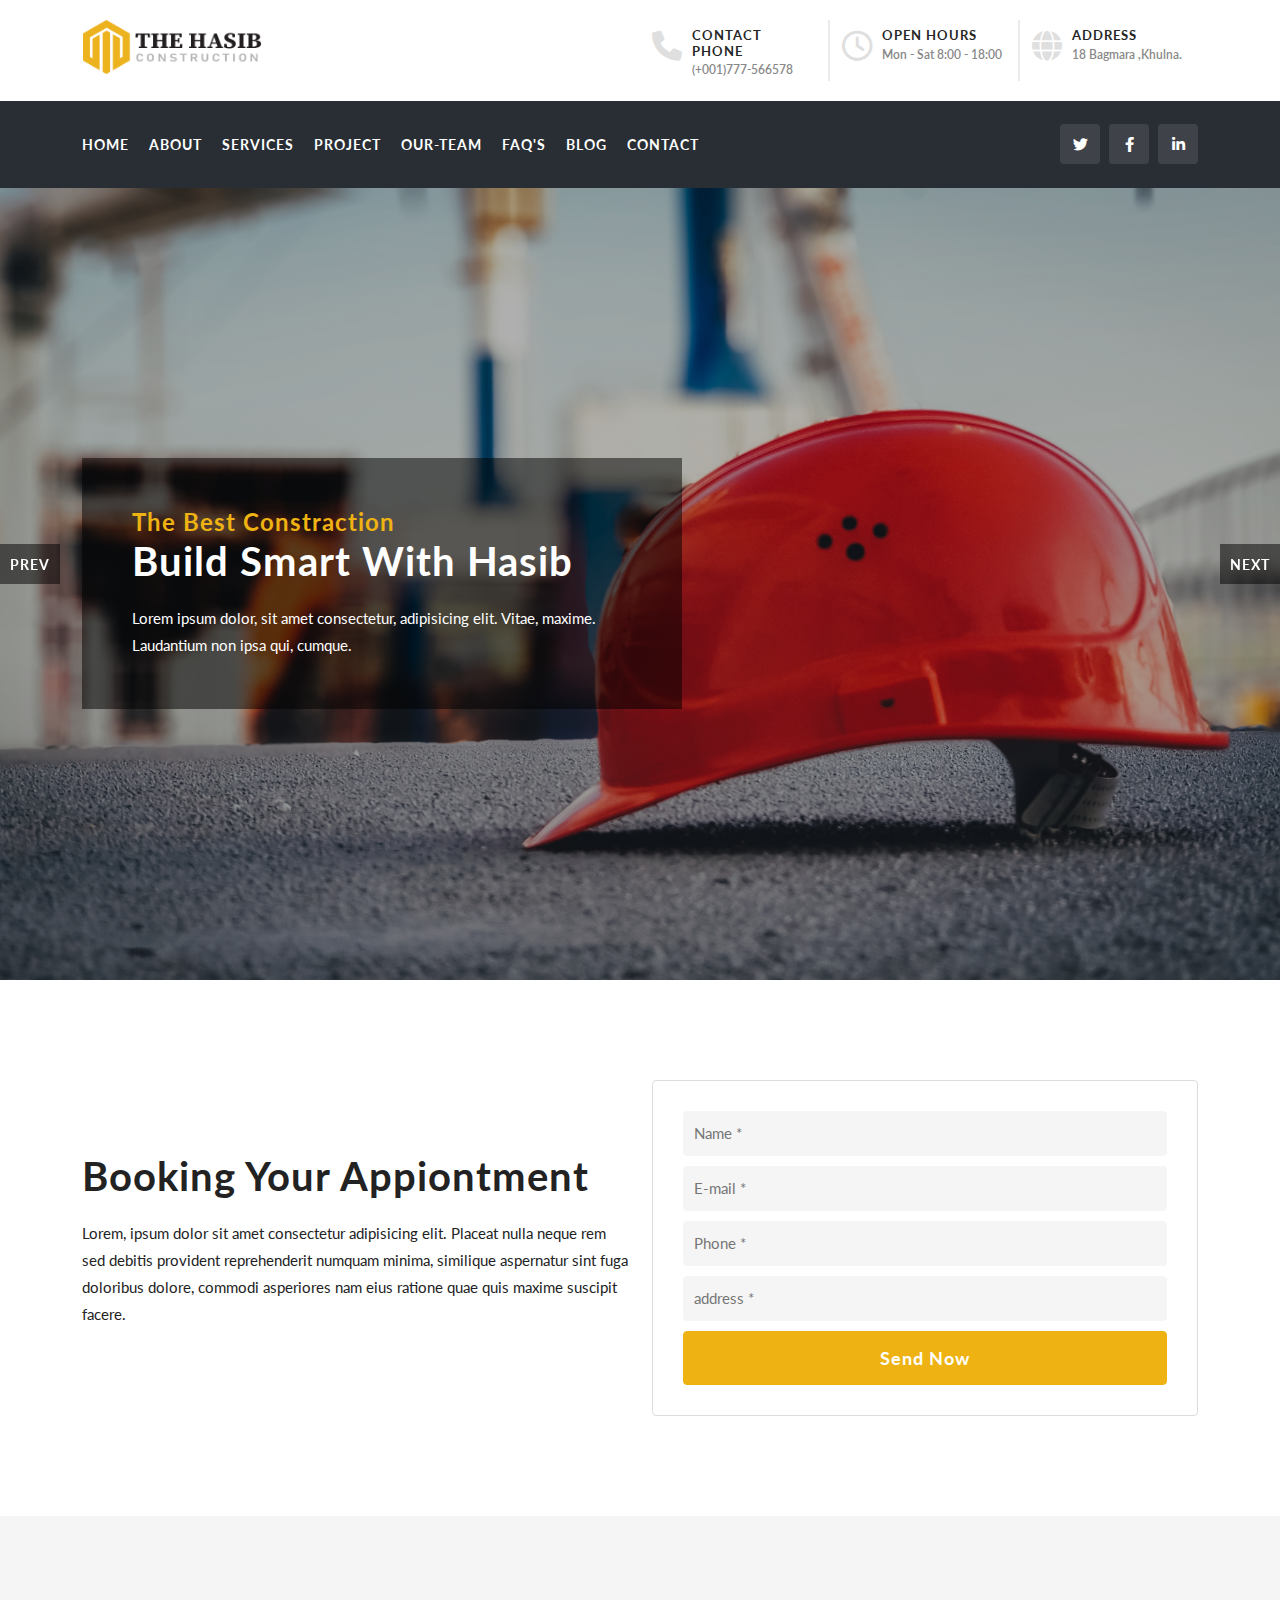
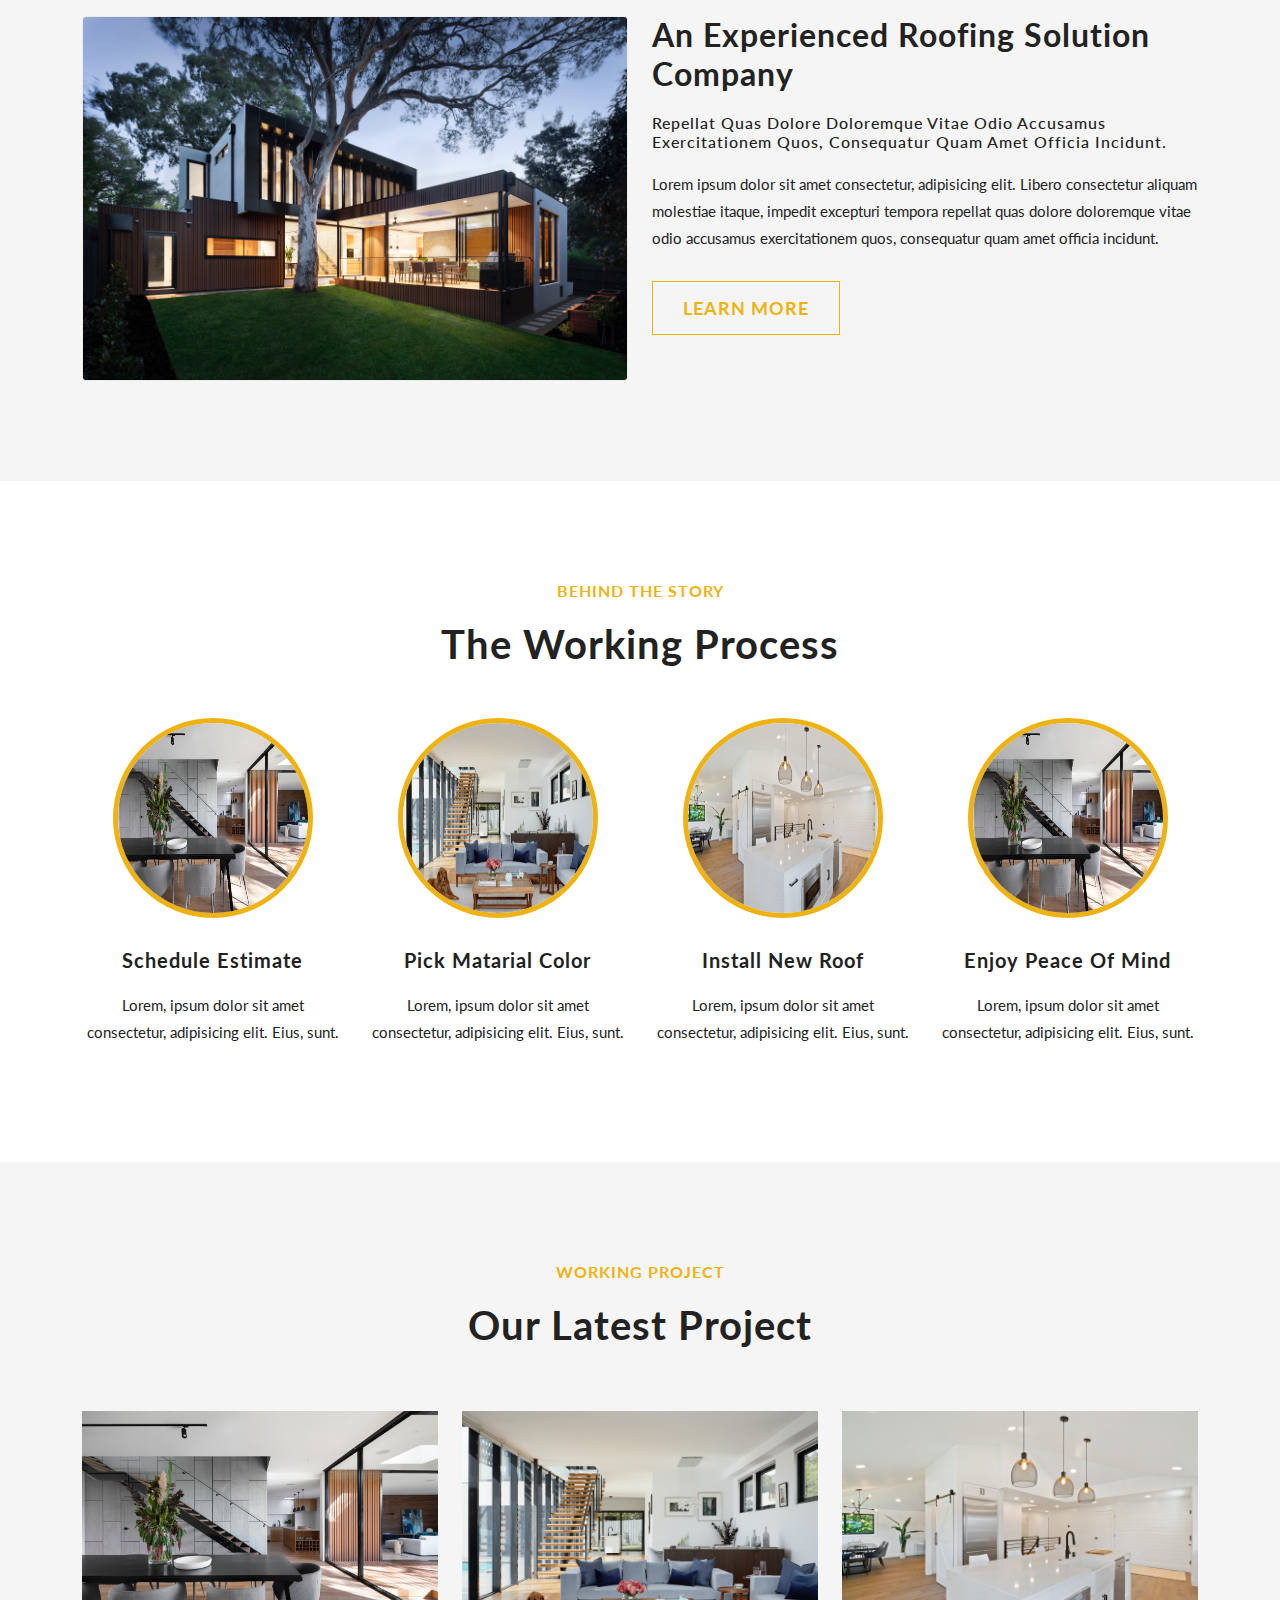
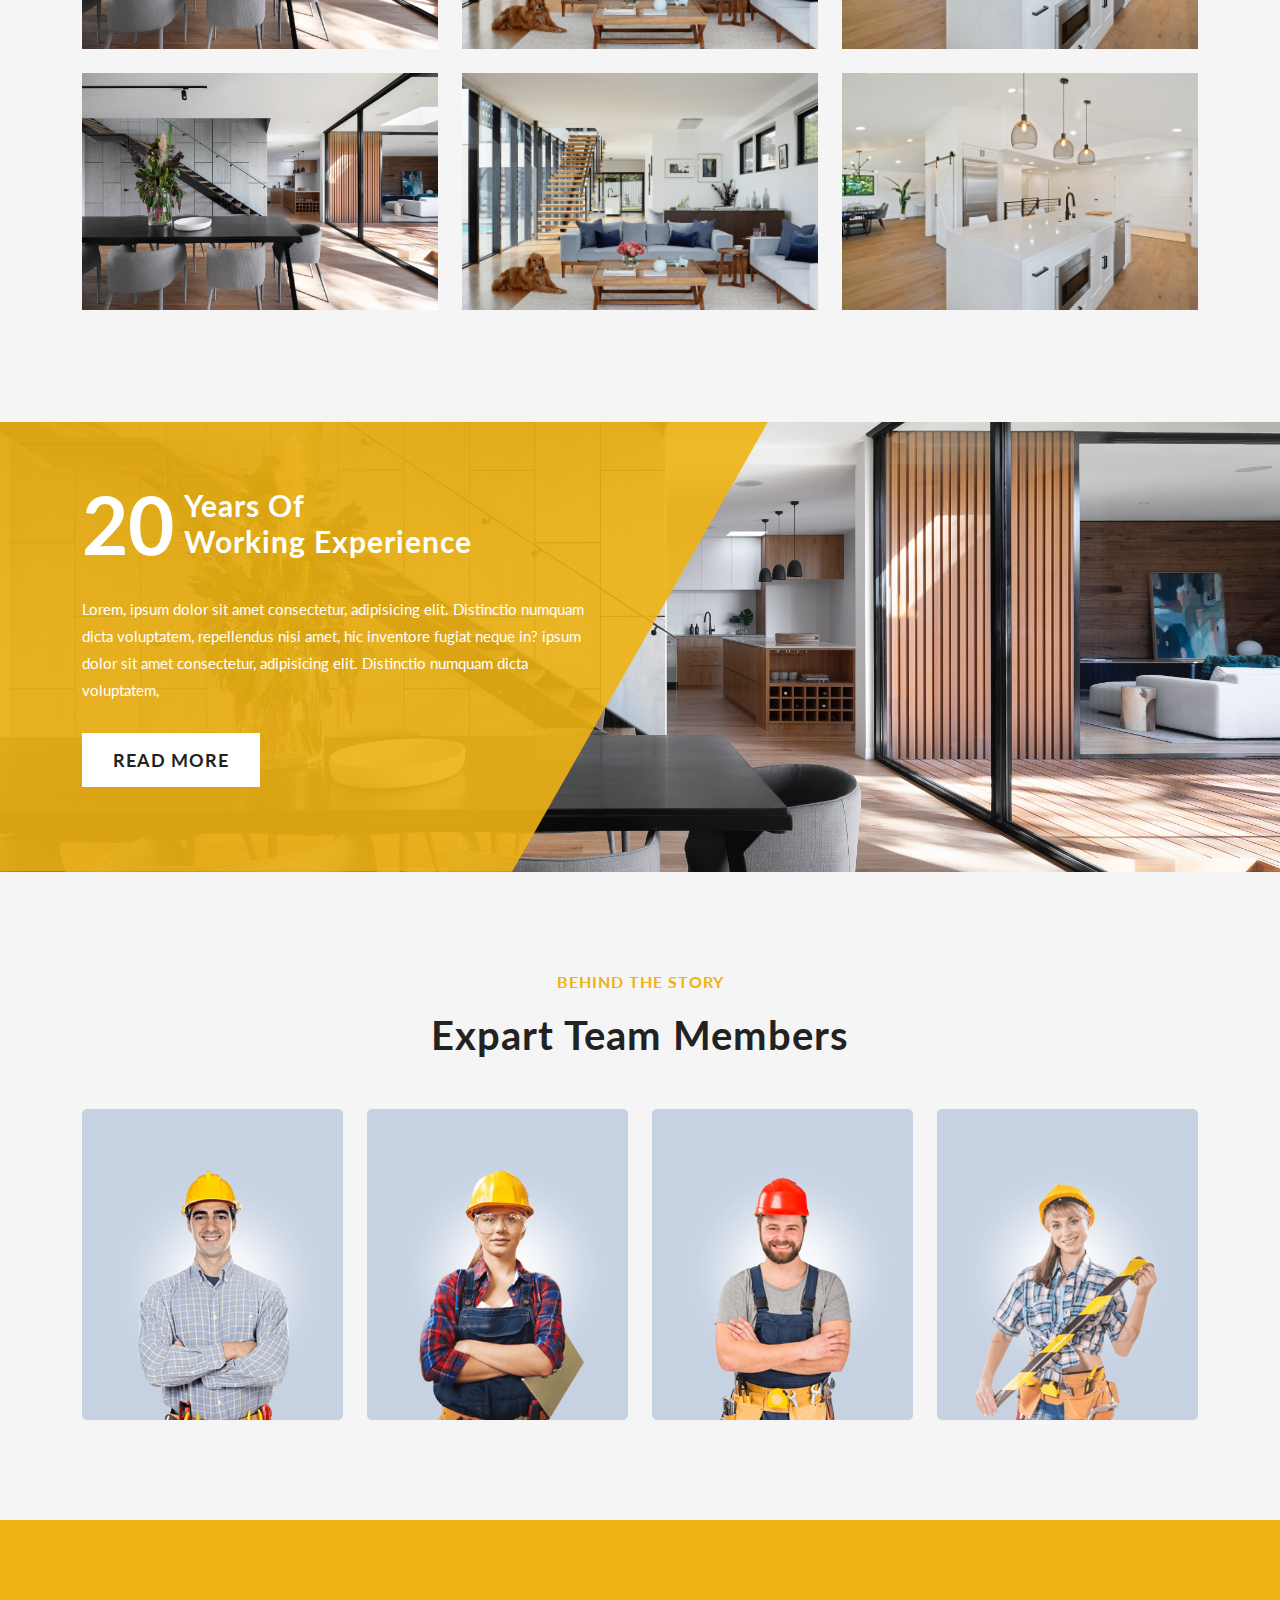
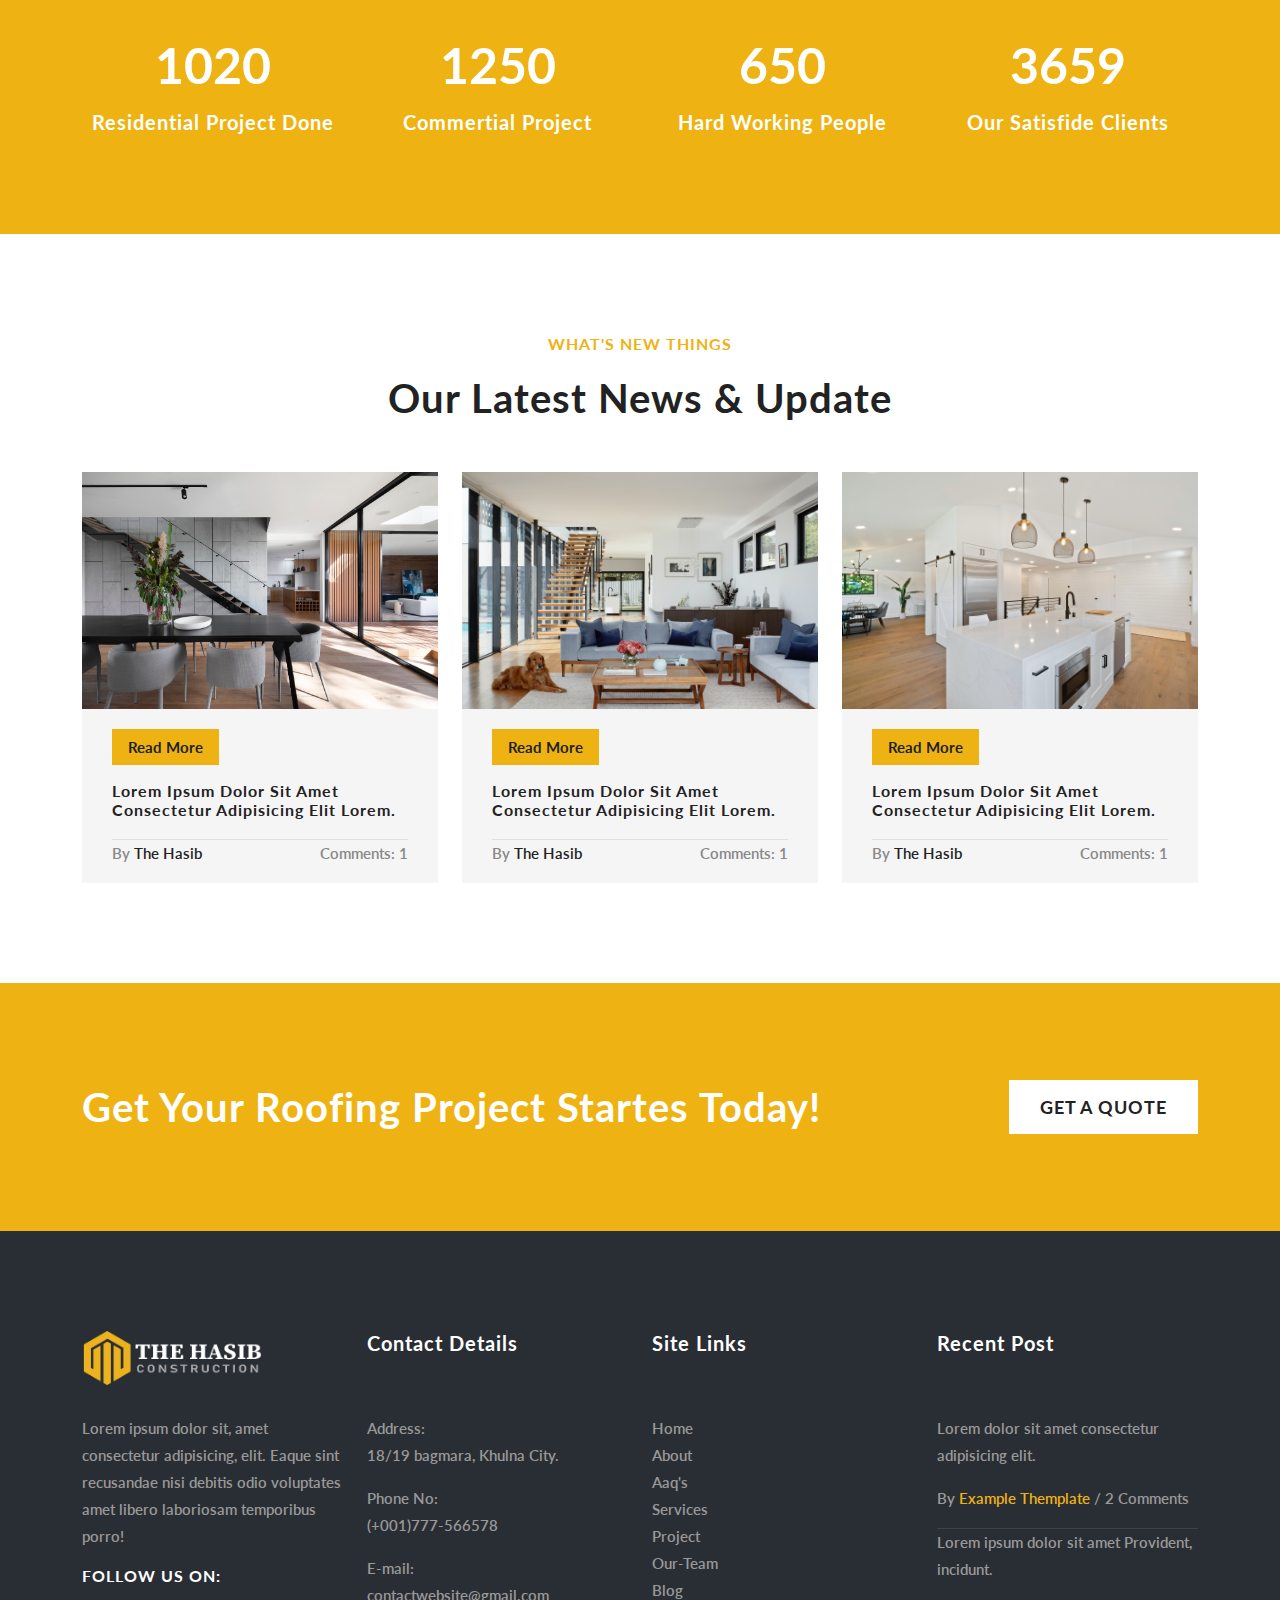
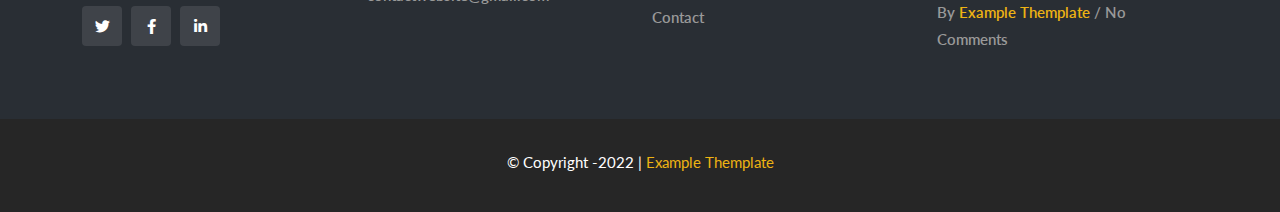
<file: index.html>
<!DOCTYPE html>
<html lang="en">
	<head>
		<meta charset="utf-8">
		<meta http-equiv="X-UA-Compatible" content="IE=edge">
		<meta name="viewport" content="width=device-width, initial-scale=1">
		<title></title>
		<link rel="shortcut icon" href="img/faveicon.png">
		<!-- A LL FONT FAMILY LINK  -->
		<link href="https://fonts.googleapis.com/css2?family=Lato:wght@400;700;900&display=swap" rel="stylesheet">
		<!-- ALL CSS LINK -->
		<link rel="stylesheet" href="css/bootstrap.min.css">
		<link rel="stylesheet" href="css/all.min.css">
		<link rel="stylesheet" href="css/fontawesome.min.css">
		<link rel="stylesheet" href="css/owl.carousel.min.css">
		<link rel="stylesheet" href="css/owl.theme.default.min.css">
		<link rel="stylesheet" href="css/custom.css">
		<link rel="stylesheet" href="css/media.css">
	</head>
	<body>
		<!-- SCTOLL TO TOP BUTTON START -->
		<span class="scrollTop"><i class="fa-solid fa-angle-up"></i></i></span>
		<!-- SCTOLL TO TOP BUTTON FEND -->
		<!-- HEADER SECTION START -->
		<header class="header_section">
			<div class="header_top_section">
				<div class="container">
					<div class="row ">
						<div class="col-sm-6 col-md-6 col-lg-6 logo_align">
							<div class="header_logo_area">
								<a href="index.html"><img src="img/header-logo.png" alt="LOGO"></a>
							</div>
						</div>
						<div class="col-sm-6 col-md-3 col-lg-2 border_right">
							<div class="single_info">
								<i class="fa-solid fa-phone"></i>
								<div class="info_content">
									<h6>CONTACT PHONE</h6>
									<p><a href="tel:01777-566578">(+001)777-566578</a></p>
								</div>
							</div>
						</div>
						<div class="col-sm-6 col-md-3 col-lg-2 border_right">
							<div class="single_info">
								<i class="fa-regular fa-clock"></i>
								<div class="info_content">
									<h6>OPEN HOURS</h6>
									<p>Mon - Sat 8:00 - 18:00</p>
								</div>
							</div>
						</div>
						<div class="col-md-3 col-lg-2 border_right">
							<div class="single_info">
								<i class="fa-solid fa-globe"></i>
								<div class="info_content">
									<h6>ADDRESS</h6>
									<p>18 Bagmara ,Khulna.</p>
								</div>
							</div>
						</div>
					</div>
				</div>
			</div>
			<div class="header_bottom_section ">
				<nav class="navbar navbar-expand-lg navbar-light">
					<div class="container">
						<button class="navbar-toggler" type="button" data-bs-toggle="collapse" data-bs-target="#navbarSupportedContent" aria-controls="navbarSupportedContent" aria-expanded="false" aria-label="Toggle navigation">
						<span class="toggler-icon"><i class="fa-solid fa-bars"></i></span>
						</button>
						<div class="collapse navbar-collapse" id="navbarSupportedContent">
							<ul class="navbar-nav me-auto mb-2 mb-lg-0">
								<li class="nav-item">
									<a class="nav-link active" aria-current="page" href="index.html">Home</a>
								</li>
								<li class="nav-item">
									<a class="nav-link" href="about.html">About</a>
								</li>
								<li class="nav-item">
									<a class="nav-link" href="services.html">Services</a>
								</li>
								<li class="nav-item">
									<a class="nav-link" href="project.html">Project</a>
								</li>
								<li class="nav-item">
									<a class="nav-link" href="team.html">Our-team</a>
								</li>
								<li class="nav-item">
									<a class="nav-link" href="faq.html">Faq's</a>
								</li>
								<li class="nav-item">
									<a class="nav-link" href="blog.html">Blog</a>
								</li>
								<li class="nav-item">
									<a class="nav-link" href="contact.html">Contact</a>
								</li>
							</ul>
						</div>
						<div class="social_icon">
							<ul>
								<li><a href="twitter"><i class="fa-brands fa-twitter"></i></a></li>
								<li><a href="facebook"><i class="fa-brands fa-facebook-f"></i></a></li>
								<li><a href="linkedin"><i class="fa-brands fa-linkedin-in"></i></a></li>
							</ul>
						</div>
					</div>
				</nav>
			</div>
		</header>
		<!-- HEADER SECTION END -->
		
		<!-- HERO SECTION START-->
		<section class="hero_section owl-carousel" >
			<div class="slider_one">
				<div class="container">
					<div class="row">
						<div class="col-12">
							<div class="slider_content">
								<h4>The Best Constraction</h4>
								<h1>Build smart With Hasib</h1>
								<p>
									Lorem ipsum dolor, sit amet consectetur, adipisicing elit. Vitae,
									maxime. Laudantium non ipsa qui, cumque.
								</p>
							</div>
						</div>
					</div>
				</div>
			</div>
			<div class="slider_two">
				<div class="container">
					<div class="row">
						<div class="col-12">
							<div class="slider_content">
								<h4>The Best Constraction</h4>
								<h1>Our Companny is Best</h1>
								<p>
									Lorem ipsum dolor, sit amet consectetur, adipisicing elit. Vitae,
									maxime. Laudantium non ipsa qui, cumque.
								</p>
							</div>
						</div>
					</div>
				</div>
			</div>
			<div class="slider_three">
				<div class="container">
					<div class="row">
						<div class="col-12">
							<div class="slider_content">
								<h4>The Best Constraction</h4>
								<h1>Houses & Buildinges</h1>
								<p>
									Lorem ipsum dolor, sit amet consectetur, adipisicing elit. Vitae,
									maxime. Laudantium non ipsa qui, cumque.
								</p>
							</div>
						</div>
					</div>
				</div>
			</div>
			<div class="slider_four">
				<div class="container">
					<div class="row">
						<div class="col-12">
							<div class="slider_content">
								<h4>The Best Constraction</h4>
								<h1>Constraction Is Passion</h1>
								<p>
									Lorem ipsum dolor, sit amet consectetur, adipisicing elit. Vitae,
									maxime. Laudantium non ipsa qui, cumque.
								</p>
							</div>
						</div>
					</div>
				</div>
			</div>
		</section>
		<!-- HERO SECTION END -->
		<!-- BOOKING SECTION START -->
		<section class="booking_section">
			<div class="container">
				<div class="row align-items-center">
					<div class="col- col-md-12 col-lg-6 ">
						<div class="booking_content">
							<h1>Booking your Appiontment</h1>
							<p>
								Lorem, ipsum dolor sit amet consectetur adipisicing elit. Placeat nulla neque rem sed debitis provident reprehenderit numquam minima, similique aspernatur sint fuga doloribus dolore, commodi asperiores nam eius ratione quae quis maxime suscipit facere.
							</p>
						</div>
					</div>
					<div class="col- col-md-12 col-lg-6">
						<div class="appiont_form">
							<form action="">
								<div class="row">
									<div class="col- col-md-6 form_control w-100">
										<input type="text" placeholder="Name *" class="" name="name" data-error="Name field is required" required>
									</div>
									<div class="col- col-md-6 form_control w-100">
										<input type="email" placeholder="E-mail *" class="" name="email" data-error="email field is required" required>
									</div>
									<div class="col- col-md-6 form_control w-100">
										<input type="text" placeholder="Phone *" class="" name="phone" data-error="Phone field is required" required>
									</div>
									<div class="col- col-md-6 form_control w-100">
										<input type="text" placeholder="address *" class="" name="address" data-error="Address field is required" required>
									</div>
									<div class="col-12 form-group">
										<button type="submit" class="appiont_btn">Send Now</button>
									</div>
								</div>
								<div class="form-response"></div>
							</form>
						</div>
					</div>
				</div>
			</div>
		</section>
		<!-- BOOKING SECTION END-->
		<!-- ABOUT ONE SECTION START -->
		<section class="about_section">
			<div class="container">
				<div class="row">
					<div class="col- col-md-6 col-lg-6">
						<div class="about_img">
							<img class="img-fluid"src="img/about_1.jpg" alt="The Hasib">
						</div>
					</div>
					<div class="col- col-md-6 col-lg-6">
						<div class="about_content">
							<h2>An Experienced Roofing Solution Company</h2>
							<h6>repellat quas dolore doloremque vitae odio accusamus exercitationem quos, consequatur quam amet officia incidunt.</h6>
							<p>
								Lorem ipsum dolor sit amet consectetur, adipisicing elit. Libero consectetur aliquam molestiae itaque, impedit excepturi tempora repellat quas dolore doloremque vitae odio accusamus exercitationem quos, consequatur quam amet officia incidunt.
							</p>
							<div class="about_btn">
								<a href="about.html">Learn More</a>
							</div>
						</div>
					</div>
				</div>
			</div>
		</section>
		<!-- ABOUT ONE SECTION END -->
		<!-- WORKING PROCESS SECTION START -->
		<section class="working_process_section">
			<div class="container">
				<div class="row text-center">
					<div class="col- col-md-12 col-lg-12">
						<div class="working_content">
							<h6>Behind the Story</h6>
							<H1>The working process</H1>
						</div>
					</div>
				</div>
				<div class="row">
					<div class="col- col-md-6 col-lg-3">
						<div class="single_work">
							<img class="img-fluid" src="img/services_1.jpg" alt="The Hasib">
							<h5>Schedule Estimate</h5>
							<p>Lorem, ipsum dolor sit amet consectetur, adipisicing elit. Eius, sunt.</p>
						</div>
					</div>
					<div class="col- col-md-6 col-lg-3">
						<div class="single_work">
							<img class="img-fluid" src="img/services_2.jpg" alt="The Hasib">
							<h5>Pick Matarial Color</h5>
							<p>Lorem, ipsum dolor sit amet consectetur, adipisicing elit. Eius, sunt.</p>
						</div>
					</div>
					<div class="col- col-md-6 col-lg-3">
						<div class="single_work">
							<img class="img-fluid" src="img/services_3.jpg" alt="The Hasib">
							<h5>Install New Roof</h5>
							<p>Lorem, ipsum dolor sit amet consectetur, adipisicing elit. Eius, sunt.</p>
						</div>
					</div>
					<div class="col- col-md-6 col-lg-3">
						<div class="single_work">
							<img class="img-fluid" src="img/services_1.jpg" alt="The Hasib">
							<h5>Enjoy Peace of Mind</h5>
							<p>Lorem, ipsum dolor sit amet consectetur, adipisicing elit. Eius, sunt.</p>
						</div>
					</div>
				</div>
			</div>
		</section>
		<!-- WORKING PROCESS SECTION END -->
		<!-- OUR PROJECT SECTION START -->
		<section class="project_section">
			<div class="container">
				<div class="row text-center">
					<div class="col- col-md-12 col-lg-12">
						<div class="project_content">
							<h6>Working Project</h6>
							<H1>Our Latest Project</H1>
						</div>
					</div>
				</div>
				<div class="row align-items-center">
					<div class="col- col-md-4 col-lg-4">
						<div class="single_project">
							<img class="img-fluid w-100" src="img/services_1.jpg" alt="The Hasib">
							<div class="single_project_overlay">
								<div class="single_project_content">
									<h6>project v2</h6>
									<h5>Build-Up Hasib</h5>
									<a href="single-project.html">Click Me<i class="fa-solid fa-plus"></i></a>
								</div>
							</div>
						</div>
					</div>
					<div class="col- col-md-4 col-lg-4">
						<div class="single_project">
							<img class="img-fluid w-100" src="img/services_2.jpg" alt="The Hasib">
							<div class="single_project_overlay">
								<div class="single_project_content">
									<h6>project v2</h6>
									<h5>Build-Up Hasib</h5>
									<a href="single-project.html">Click Me<i class="fa-solid fa-plus"></i></a>
								</div>
							</div>
						</div>
					</div>
					<div class="col- col-md-4 col-lg-4">
						<div class="single_project">
							<img class="img-fluid w-100" src="img/services_3.jpg" alt="The Hasib">
							<div class="single_project_overlay">
								<div class="single_project_content">
									<h6>project v2</h6>
									<h5>Build-Up Hasib</h5>
									<a href="single-project.html">Click Me<i class="fa-solid fa-plus"></i></a>
								</div>
							</div>
						</div>
					</div>
				</div>
				<div class="row align-items-center">
					<div class="col- col-md-4 col-lg-4">
						<div class="single_project">
							<img class="img-fluid w-100" src="img/services_1.jpg" alt="The Hasib">
							<div class="single_project_overlay">
								<div class="single_project_content">
									<h6>project v2</h6>
									<h5>Build-Up Hasib</h5>
									<a href="single-project.html">Click Me<i class="fa-solid fa-plus"></i></a>
								</div>
							</div>
						</div>
					</div>
					<div class="col- col-md-4 col-lg-4">
						<div class="single_project">
							<img class="img-fluid w-100" src="img/services_2.jpg" alt="The Hasib">
							<div class="single_project_overlay">
								<div class="single_project_content">
									<h6>project v2</h6>
									<h5>Build-Up Hasib</h5>
									<a href="single-project.html">Click Me<i class="fa-solid fa-plus"></i></a>
								</div>
							</div>
						</div>
					</div>
					<div class="col- col-md-4 col-lg-4">
						<div class="single_project">
							<img class="img-fluid w-100" src="img/services_3.jpg" alt="The Hasib">
							<div class="single_project_overlay">
								<div class="single_project_content">
									<h6>project v2</h6>
									<h5>Build-Up Hasib</h5>
									<a href="single-project.html">Click Me<i class="fa-solid fa-plus"></i></a>
								</div>
							</div>
						</div>
					</div>
				</div>
			</div>
		</section>
		<!-- OUR PROJECT SECTION END -->
		<!-- WORKING EXPERIENCE SECTION STEAR -->
		<section class="experience_section	">
			<div class="experience_overlay">
				<div class="container">
					<div class="row">
						<div class="col- col-md-12 col-lg-6">
							<div class="experience_content">
								<div class="experience_title">
									<span>20</span>
									<h6>Years Of <br>Working Experience</h6>
								</div>
								<p>
									Lorem, ipsum dolor sit amet consectetur, adipisicing elit. Distinctio numquam dicta voluptatem, repellendus nisi amet, hic inventore fugiat neque in? ipsum dolor sit amet consectetur, adipisicing elit. Distinctio numquam dicta voluptatem,
								</p>
								<div class="experience_btn">
									<a href="experience.html">Read More</a>
								</div>
							</div>
						</div>
					</div>
				</div>
			</div>
		</section>
		<!-- WORKING EXPERIENCE SECTION END-->
		<!-- TEAM SECTION START -->
		<section class="team_section">
			<div class="container">
				<div class="row text-center">
					<div class="col- col-md-12 col-lg-12">
						<div class="team_content">
							<h6>Behind the Story</h6>
							<H1>Expart Team Members</H1>
						</div>
					</div>
				</div>
				<div class="row">
					<div class="col- col-md-6 col-lg-3">
						<div class="team_img">
							<img class="img-fluid" src="img/team_1.png" alt="The hasib">
							<div class="team_overlay">
								<div class="team_inner_content">
									<a href="single-team.html"><h4>Doe david</h4></a>
									<a href="single-team.html"><p>Marketing Executive</p></a>
									<div class="team_social">
										<ul>
											<li><a href="twitter"><i class="fa-brands fa-twitter"></i></a></li>
											<li><a href="facebook"><i class="fa-brands fa-facebook-f"></i></a></li>
											<li><a href="linkedin"><i class="fa-brands fa-linkedin-in"></i></a></li>
										</ul>
									</div>
								</div>
							</div>
						</div>
					</div>
					<div class="col- col-md-6 col-lg-3">
						<div class="team_img">
							<img class="img-fluid" src="img/team_2.png" alt="The hasib">
							<div class="team_overlay">
								<div class="team_inner_content">
									<a href="single-team.html"><h4>Smriti mandhana</h4></a>
									<a href="single-team.html"><p>Marketing Executive</p></a>
									<div class="team_social">
										<ul>
											<li><a href="twitter"><i class="fa-brands fa-twitter"></i></a></li>
											<li><a href="facebook"><i class="fa-brands fa-facebook-f"></i></a></li>
											<li><a href="linkedin"><i class="fa-brands fa-linkedin-in"></i></a></li>
										</ul>
									</div>
								</div>
							</div>
						</div>
					</div>
					<div class="col- col-md-6 col-lg-3">
						<div class="team_img">
							<img class="img-fluid" src="img/team_3.png" alt="The hasib">
							<div class="team_overlay">
								<div class="team_inner_content">
									<a href="single-team.html"><h4>Harman Preet</h4></a>
									<a href="single-team.html"><p>Marketing Executive</p></a>
									<div class="team_social">
										<ul>
											<li><a href="twitter"><i class="fa-brands fa-twitter"></i></a></li>
											<li><a href="facebook"><i class="fa-brands fa-facebook-f"></i></a></li>
											<li><a href="linkedin"><i class="fa-brands fa-linkedin-in"></i></a></li>
										</ul>
									</div>
								</div>
							</div>
						</div>
					</div>
					<div class="col- col-md-6 col-lg-3">
						<div class="team_img">
							<img class="img-fluid" src="img/team_4.png" alt="The hasib">
							<div class="team_overlay">
								<div class="team_inner_content">
									<a href="single-team.html"><h4>Harman Preet</h4></a>
									<a href="single-team.html"><p>Marketing Executive</p></a>
									<div class="team_social">
										<ul>
											<li><a href="twitter"><i class="fa-brands fa-twitter"></i></a></li>
											<li><a href="facebook"><i class="fa-brands fa-facebook-f"></i></a></li>
											<li><a href="linkedin"><i class="fa-brands fa-linkedin-in"></i></a></li>
										</ul>
									</div>
								</div>
							</div>
						</div>
					</div>
				</div>
			</div>
		</section>
		<!-- TEAM SECTION END -->
		<!-- WORK COUNT SECTION START -->
		<section class="work_count_section">
			<div class="container">
				<div class="row align-items-center">
					<div class="col-sm-6 col-md-3 col-lg-3">
						<div class="work_count_content">
							<span>1020</span>
							<h6>Residential Project Done</h6>
						</div>
					</div>
					<div class="col-sm-6 col-md-3 col-lg-3">
						<div class="work_count_content">
							<span>1250</span>
							<h6>Commertial Project</h6>
						</div>
					</div>
					<div class="col-sm-6 col-md-3 col-lg-3">
						<div class="work_count_content">
							<span>650</span>
							<h6>Hard Working People</h6>
						</div>
					</div>
					<div class="col-sm-6 col-md-3 col-lg-3">
						<div class="work_count_content">
							<span>3659</span>
							<h6>Our Satisfide Clients</h6>
						</div>
					</div>
				</div>
			</div>
		</section>
		<!-- WORK COUNT SECTION END -->
		<!-- BLOG SECTION START -->
		<section class="blog_section">
			<div class="container">
				<div class="row text-center">
					<div class="col- col-md-12 col-lg-12">
						<div class="project_content">
							<h6>What's new Things</h6>
							<H1>Our Latest News & Update</H1>
						</div>
					</div>
				</div>
				<div class="row">
					<div class="col- col-md-6 col-lg-4">
						<div class="single_blog">
							<img class="img-fluid w-100" src="img/services_1.jpg" alt="The Hasib">
							<div class="blog_content">
								<a class="blog_btn" href="single-blog.html">Read More</a>
								<h6>Lorem ipsum dolor sit amet consectetur adipisicing elit Lorem.</h6>
								<div class="blog_othor_title">
									<p>by <a href="othor.html">The Hasib</a></p>
									<p>comments: 1</p>
								</div>
							</div>
						</div>
					</div>
					<div class="col- col-md-6 col-lg-4">
						<div class="single_blog">
							<img class="img-fluid w-100" src="img/services_2.jpg" alt="The Hasib">
							<div class="blog_content">
								<a class="blog_btn" href="single-blog.html">Read More</a>
								<h6>Lorem ipsum dolor sit amet consectetur adipisicing elit Lorem.</h6>
								<div class="blog_othor_title">
									<p>by <a href="othor.html">The Hasib</a></p>
									<p>comments: 1</p>
								</div>
							</div>
						</div>
					</div>
					<div class="col- col-md-6 col-lg-4">
						<div class="single_blog">
							<img class="img-fluid w-100" src="img/services_3.jpg" alt="The Hasib">
							<div class="blog_content">
								<a class="blog_btn" href="single-blog.html">Read More</a>
								<h6>Lorem ipsum dolor sit amet consectetur adipisicing elit Lorem.</h6>
								<div class="blog_othor_title">
									<p>by <a href="othor.html">The Hasib</a></p>
									<p>comments: 1</p>
								</div>
							</div>
						</div>
					</div>
				</div>
			</div>
		</section>
		<!-- BLOG SECTION END -->
		<!-- GET A QUOTE SECTION START -->
		<section class="get_quote_section">
			<div class="container">
				<div class="row align-items-center">
					<div class="col- col-md- 9 col-lg-9">
						<div class="get_content">
							<h4>Get Your Roofing Project Startes today!</h4>
						</div>
					</div>
					<div class="col- col-md- 3 col-lg-3">
						<div class="get_btn">
							<a href="contact.html">Get A  Quote</a>
						</div>
					</div>
				</div>
			</div>
		</section>
		<!-- GET A QUOTE SECTION END -->
		<!-- FOOTER SECTION START -->
		<footer class="footer_section">
			<div class="footer_inner_section">
				<div class="container">
					<div class="row">
						<div class="col-sm-6  col-md-6  col-lg-3">
							<div class="footer_one_col">
								<div class="footer_logo_area">
									<a href="index.html"><img src="img/footer_logo.png" alt="LOGO"></a>
								</div>
								<div class="content">
									<p>
										Lorem ipsum dolor sit, amet consectetur adipisicing, elit. Eaque sint recusandae nisi debitis odio voluptates amet libero laboriosam temporibus porro!
									</p>
								</div>
								<div class="social_icon">
									<h6>Follow  us On:</h6>
									<ul>
										<li><a href="twitter"><i class="fa-brands fa-twitter"></i></a></li>
										<li><a href="facebook"><i class="fa-brands fa-facebook-f"></i></a></li>
										<li><a href="linkedin"><i class="fa-brands fa-linkedin-in"></i></a></li>
									</ul>
								</div>
							</div>
						</div>
						<div class="col-sm-6  col-md-6  col-lg-3">
							<div class="footer_two_col">
								<div class="content">
									<h5>Contact Details</h5>
									<p>Address: <br> <span>18/19 bagmara, Khulna City.</span> </p>
									<p>Phone No: <br> <span>(+001)777-566578</span> </p>
									<p>E-mail: <br> <span>contactwebsite@gmail.com</span> </p>
								</div>
							</div>
						</div>
						<div class="col-sm-6  col-md-6  col-lg-3">
							<div class="footer_three_col">
								<div class="content">
									<h5>Site Links</h5>
									<ul>
										<li><a href="home.html">Home</a></li>
										<li><a href="about.html">About</a></li>
										<li><a href="faq.html">Aaq's</a></li>
										<li><a href="services.html">Services</a></li>
										<li><a href="project.html">Project</a></li>
										<li><a href="team.html">Our-Team</a></li>
										<li><a href="blog.html">Blog</a></li>
										<li><a href="contact.html">Contact</a></li>
									</ul>
								</div>
							</div>
						</div>
						<div class="col-sm-6  col-md-6  col-lg-3">
							<div class="footer_four_col">
								<div class="content">
									<h5>Recent Post</h5>
									<div class="single_post">
										<p>Lorem  dolor sit amet consectetur adipisicing elit. </p>
										<p>By <a href="blog.html">Example Themplate</a> / <span>2 Comments</span></p>
									</div>
									<div class="single_post">
										<p>Lorem ipsum dolor sit amet Provident, incidunt.</p>
										<p>By <a href="blog.html">Example Themplate</a> / <span>No Comments</span></p>
									</div>
								</div>
							</div>
						</div>
					</div>
				</div>
			</div>
			<div class="copyright_section">
				<p>&copy Copyright -2022 | <a href="index.html">Example Themplate</a></p>
			</div>
		</footer>
		<!-- FOOTER SECTION END -->
		
		<!-- ALL JQUERY LINK -->
		<script src="js/jquery.min.js"></script>
		<!-- 		<script src="js/bootstrap.min.js"></script> -->
		<script src="js/bootstrap.bundle.min.js"></script>
		<script src="js/owl.carousel.min.js"></script>
		<script src="js/custom.js"></script>
	</body>
</html>
</file>
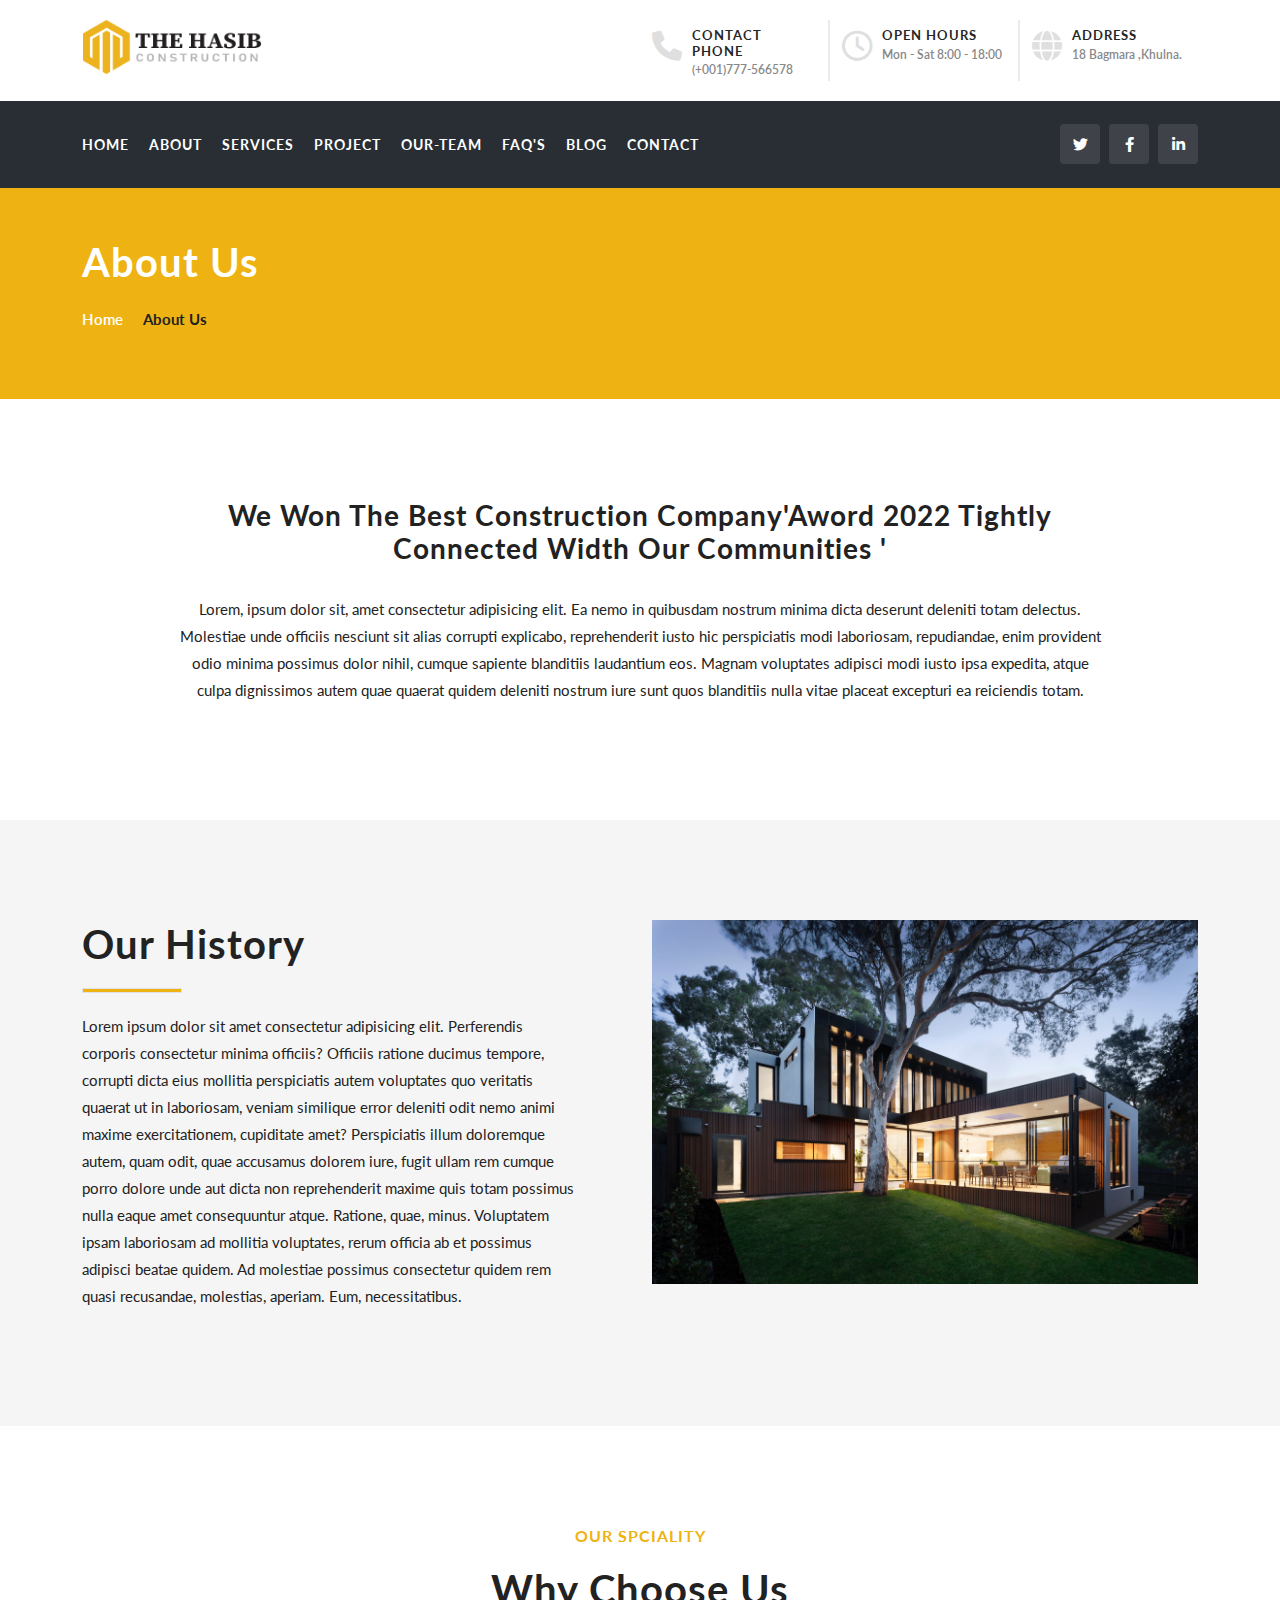
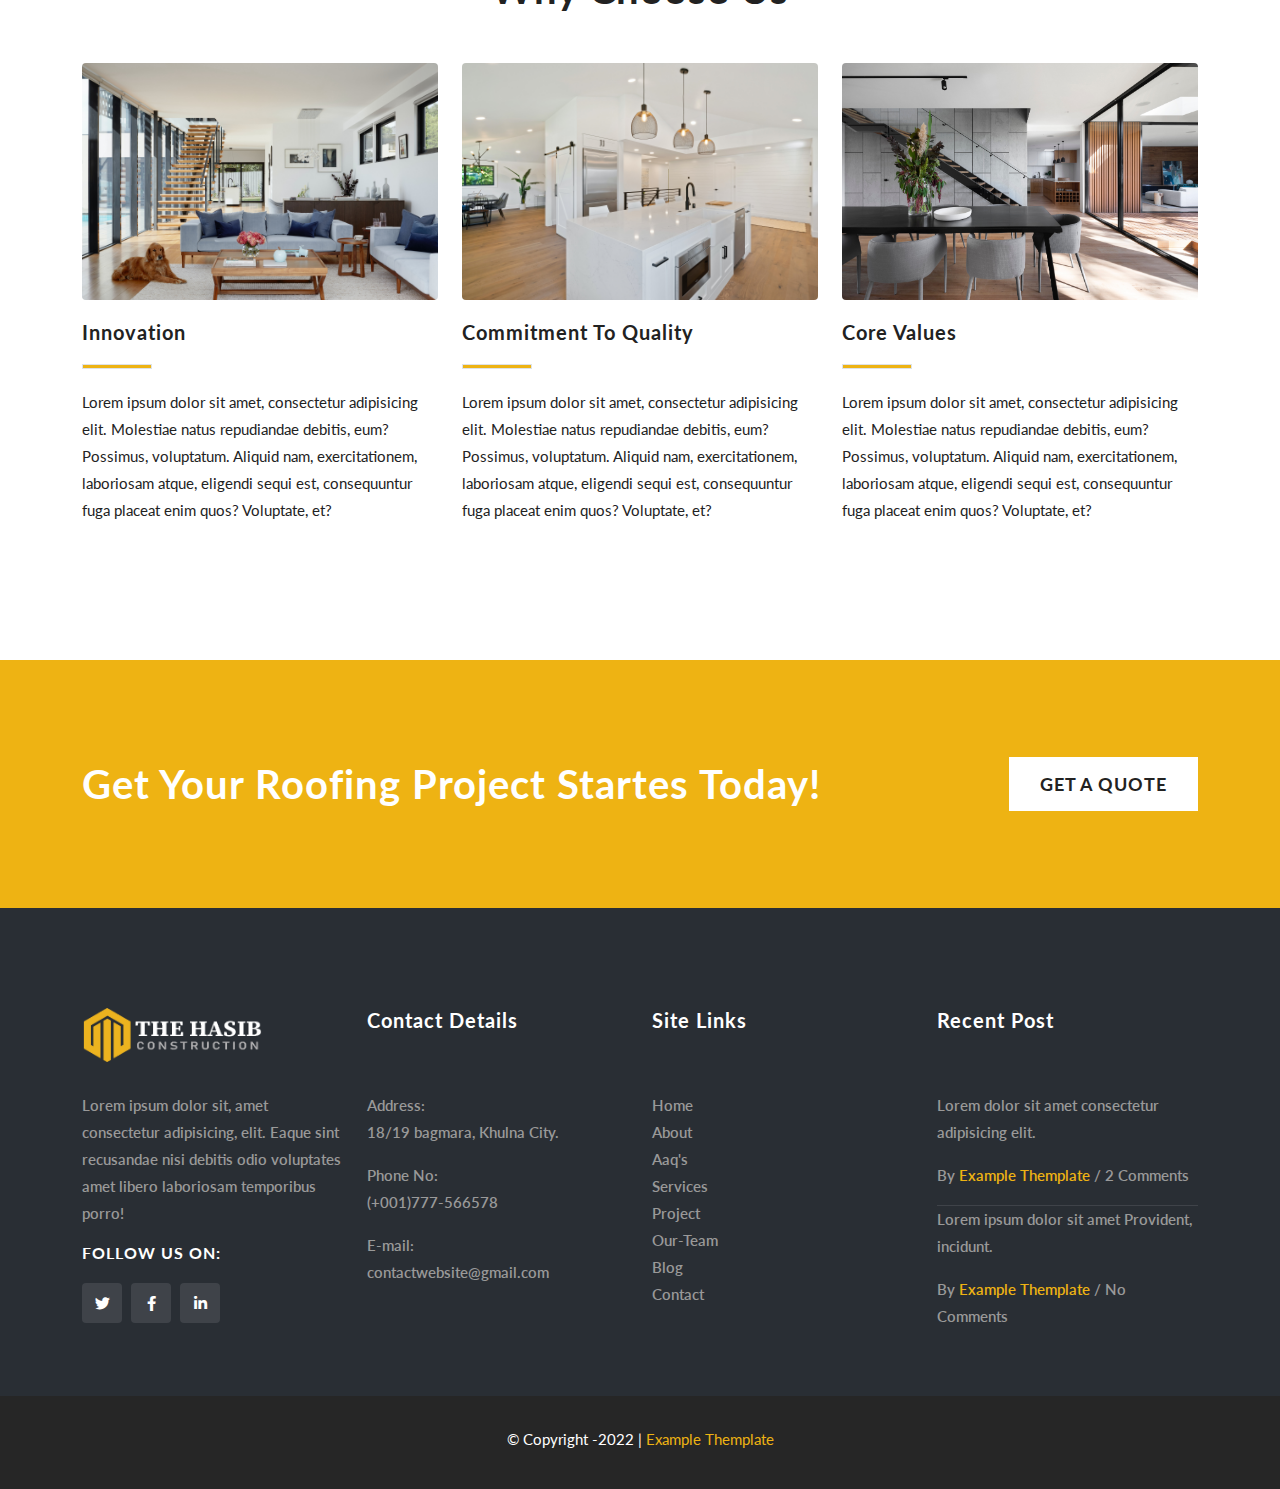
<file: about.html>
<!DOCTYPE html>
<html lang="en">
	<head>
		<meta charset="utf-8">
		<meta http-equiv="X-UA-Compatible" content="IE=edge">
		<meta name="viewport" content="width=device-width, initial-scale=1">
		<title></title>
		<link rel="shortcut icon" href="img/faveicon.png">
		<!-- A LL FONT FAMILY LINK  -->
		<link href="https://fonts.googleapis.com/css2?family=Lato:wght@400;700;900&display=swap" rel="stylesheet">
		<!-- ALL CSS LINK -->
		<link rel="stylesheet" href="css/bootstrap.min.css">
		<link rel="stylesheet" href="css/all.min.css">
		<link rel="stylesheet" href="css/fontawesome.min.css">
		<link rel="stylesheet" href="css/owl.carousel.min.css">
		<link rel="stylesheet" href="css/owl.theme.default.min.css">
		<link rel="stylesheet" href="css/custom.css">
		<link rel="stylesheet" href="css/media.css">
	</head>
	<body>
		<!-- SCTOLL TO TOP BUTTON START -->
		<span class="scrollTop"><i class="fa-solid fa-angle-up"></i></i></span>
		<!-- SCTOLL TO TOP BUTTON FEND -->
		<!-- HEADER SECTION START -->
		<header class="header_section">
			<div class="header_top_section">
				<div class="container">
					<div class="row ">
						<div class="col-sm-6 col-md-6 col-lg-6 logo_align">
							<div class="header_logo_area">
								<a href="index.html"><img src="img/header-logo.png" alt="LOGO"></a>
							</div>
						</div>
						<div class="col-sm-6 col-md-3 col-lg-2 border_right">
							<div class="single_info">
								<i class="fa-solid fa-phone"></i>
								<div class="info_content">
									<h6>CONTACT PHONE</h6>
									<p><a href="tel:01777-566578">(+001)777-566578</a></p>
								</div>
							</div>
						</div>
						<div class="col-sm-6 col-md-3 col-lg-2 border_right">
							<div class="single_info">
								<i class="fa-regular fa-clock"></i>
								<div class="info_content">
									<h6>OPEN HOURS</h6>
									<p>Mon - Sat 8:00 - 18:00</p>
								</div>
							</div>
						</div>
						<div class="col-md-3 col-lg-2 border_right">
							<div class="single_info">
								<i class="fa-solid fa-globe"></i>
								<div class="info_content">
									<h6>ADDRESS</h6>
									<p>18 Bagmara ,Khulna.</p>
								</div>
							</div>
						</div>
					</div>
				</div>
			</div>
			<div class="header_bottom_section ">
				<nav class="navbar navbar-expand-lg navbar-light">
					<div class="container">
						<button class="navbar-toggler" type="button" data-bs-toggle="collapse" data-bs-target="#navbarSupportedContent" aria-controls="navbarSupportedContent" aria-expanded="false" aria-label="Toggle navigation">
						<span class="toggler-icon"><i class="fa-solid fa-bars"></i></span>
						</button>
						<div class="collapse navbar-collapse" id="navbarSupportedContent">
							<ul class="navbar-nav me-auto mb-2 mb-lg-0">
								<li class="nav-item">
									<a class="nav-link active" aria-current="page" href="index.html">Home</a>
								</li>
								<li class="nav-item">
									<a class="nav-link" href="about.html">About</a>
								</li>
								<li class="nav-item">
									<a class="nav-link" href="services.html">Services</a>
								</li>
								<li class="nav-item">
									<a class="nav-link" href="project.html">Project</a>
								</li>
								<li class="nav-item">
									<a class="nav-link" href="team.html">Our-team</a>
								</li>
								<li class="nav-item">
									<a class="nav-link" href="faq.html">Faq's</a>
								</li>
								<li class="nav-item">
									<a class="nav-link" href="blog.html">Blog</a>
								</li>
								<li class="nav-item">
									<a class="nav-link" href="contact.html">Contact</a>
								</li>
							</ul>
						</div>
						<div class="social_icon">
							<ul>
								<li><a href="twitter"><i class="fa-brands fa-twitter"></i></a></li>
								<li><a href="facebook"><i class="fa-brands fa-facebook-f"></i></a></li>
								<li><a href="linkedin"><i class="fa-brands fa-linkedin-in"></i></a></li>
							</ul>
						</div>
					</div>
				</nav>
			</div>
		</header>
		<!-- HEADER SECTION END -->
		<!-- ABOUT HERO SECTION START -->
		<section class="page_hero_section">
			<div class="container">
				<div class="row">
					<div class="col- col-lg-12">
						<div class="page_hero_content">
							<h1>About us</h1>
							<div class="page_to_back">
								<a href="index.html">Home</a>
								<p>About Us</p>
							</div>
						</div>
					</div>
				</div>
			</div>
		</section>
		<!-- ABOUT HERO SECTION END -->
		<!-- COMPANY CONTENT SECTION START -->
		<section class="company_content_section">
			<div class="container">
				<div class="row text-center">
					<div class="col- col-md-10 col-lg-10 m-auto">
						<div class="company_content">
							<h3>We Won The Best Construction Company'Aword 2022 Tightly Connected Width Our Communities '</h3>
							<p>
								Lorem, ipsum dolor sit, amet consectetur adipisicing elit. Ea nemo in quibusdam nostrum minima dicta deserunt deleniti totam delectus. Molestiae unde officiis nesciunt sit alias corrupti explicabo, reprehenderit iusto hic perspiciatis modi laboriosam, repudiandae, enim provident odio minima possimus dolor nihil, cumque sapiente blanditiis laudantium eos. Magnam voluptates adipisci modi iusto ipsa expedita, atque culpa dignissimos autem quae quaerat quidem deleniti nostrum iure sunt quos blanditiis nulla vitae placeat excepturi ea reiciendis totam.
							</p>
						</div>
					</div>
				</div>
			</div>
		</section>
		<!-- COMPANY CONTENT SECTION END -->
		<!-- OUR HISTORY SECTION START -->
		<section class="history_section">
			<div class="container">
				<div class="row">
					<div class="col- col-md-6 col-lg-6">
						<div class="history_content">
							<h1>Our History</h1>
							<span class="border"></span>
							<p>
								Lorem ipsum dolor sit amet consectetur adipisicing elit. Perferendis corporis consectetur minima officiis? Officiis ratione ducimus tempore, corrupti dicta eius mollitia perspiciatis autem voluptates quo veritatis quaerat ut in laboriosam, veniam similique error deleniti odit nemo animi maxime exercitationem, cupiditate amet? Perspiciatis illum doloremque autem, quam odit, quae accusamus dolorem iure, fugit ullam rem cumque porro dolore unde aut dicta non reprehenderit maxime quis totam possimus nulla eaque amet consequuntur atque. Ratione, quae, minus. Voluptatem ipsam laboriosam ad mollitia voluptates, rerum officia ab et possimus adipisci beatae quidem. Ad molestiae possimus consectetur quidem rem quasi recusandae, molestias, aperiam. Eum, necessitatibus.
							</p>
						</div>
					</div>
					<div class="col- col-md-6 col-lg-6">
						<div class="history_img">
							<img class="img/fluid" src="img/about_1.jpg" alt="The Hasib">
						</div>
					</div>
				</div>
			</div>
		</section>
		<!-- OUR HISTORY SECTION END -->
		<!-- OUR SPCIALITY SECTION START -->
		<section class="special_section">
			<div class="container">
				<div class="row text-center">
					<div class="col- col-md-12 col-lg-12">
						<div class="special_content">
							<h6>Our Spciality</h6>
							<H1>Why Choose us</H1>
						</div>
					</div>
				</div>
				<div class="row">
					<div class="col- col-md-6 col-lg-4">
						<div class="single_special_content">
							<img class="img-fluid w-100" src="img/services_2.jpg" alt="The hasib">
							<div class="special_inner_content">
								<h5>Innovation</h5>
								<span class="border"></span>
								<p>
									Lorem ipsum dolor sit amet, consectetur adipisicing elit. Molestiae natus repudiandae debitis, eum? Possimus, voluptatum. Aliquid nam, exercitationem, laboriosam atque, eligendi sequi est, consequuntur fuga placeat enim quos? Voluptate, et?
								</p>
							</div>
						</div>
					</div>
					<div class="col- col-md-6 col-lg-4">
						<div class="single_special_content">
							<img class="img-fluid w-100" src="img/services_3.jpg" alt="The hasib">
							<div class="special_inner_content">
								<h5>Commitment To Quality</h5>
								<span class="border"></span>
								<p>
									Lorem ipsum dolor sit amet, consectetur adipisicing elit. Molestiae natus repudiandae debitis, eum? Possimus, voluptatum. Aliquid nam, exercitationem, laboriosam atque, eligendi sequi est, consequuntur fuga placeat enim quos? Voluptate, et?
								</p>
							</div>
						</div>
					</div>
					<div class="col- col-md-6 col-lg-4">
						<div class="single_special_content">
							<img class="img-fluid w-100" src="img/services_1.jpg" alt="The hasib">
							<div class="special_inner_content">
								<h5>Core values</h5>
								<span class="border"></span>
								<p>
									Lorem ipsum dolor sit amet, consectetur adipisicing elit. Molestiae natus repudiandae debitis, eum? Possimus, voluptatum. Aliquid nam, exercitationem, laboriosam atque, eligendi sequi est, consequuntur fuga placeat enim quos? Voluptate, et?
								</p>
							</div>
						</div>
					</div>
				</div>
			</div>
		</section>
		<!-- OUR SPCIALITY SECTION END -->
		<!-- GET A QUOTE SECTION START -->
		<section class="get_quote_section">
			<div class="container">
				<div class="row align-items-center">
					<div class="col- col-md- 9 col-lg-9">
						<div class="get_content">
							<h4>Get Your Roofing Project Startes today!</h4>
						</div>
					</div>
					<div class="col- col-md- 3 col-lg-3">
						<div class="get_btn">
							<a href="contact.html">Get A  Quote</a>
						</div>
					</div>
				</div>
			</div>
		</section>
		<!-- GET A QUOTE SECTION END -->
		<!-- FOOTER SECTION START -->
		<footer class="footer_section">
			<div class="footer_inner_section">
				<div class="container">
					<div class="row">
						<div class="col-sm-6  col-md-6  col-lg-3">
							<div class="footer_one_col">
								<div class="footer_logo_area">
									<a href="index.html"><img src="img/footer_logo.png" alt="LOGO"></a>
								</div>
								<div class="content">
									<p>
										Lorem ipsum dolor sit, amet consectetur adipisicing, elit. Eaque sint recusandae nisi debitis odio voluptates amet libero laboriosam temporibus porro!
									</p>
								</div>
								<div class="social_icon">
									<h6>Follow  us On:</h6>
									<ul>
										<li><a href="twitter"><i class="fa-brands fa-twitter"></i></a></li>
										<li><a href="facebook"><i class="fa-brands fa-facebook-f"></i></a></li>
										<li><a href="linkedin"><i class="fa-brands fa-linkedin-in"></i></a></li>
									</ul>
								</div>
							</div>
						</div>
						<div class="col-sm-6  col-md-6  col-lg-3">
							<div class="footer_two_col">
								<div class="content">
									<h5>Contact Details</h5>
									<p>Address: <br> <span>18/19 bagmara, Khulna City.</span> </p>
									<p>Phone No: <br> <span>(+001)777-566578</span> </p>
									<p>E-mail: <br> <span>contactwebsite@gmail.com</span> </p>
								</div>
							</div>
						</div>
						<div class="col-sm-6  col-md-6  col-lg-3">
							<div class="footer_three_col">
								<div class="content">
									<h5>Site Links</h5>
									<ul>
										<li><a href="home.html">Home</a></li>
										<li><a href="about.html">About</a></li>
										<li><a href="faq.html">Aaq's</a></li>
										<li><a href="services.html">Services</a></li>
										<li><a href="project.html">Project</a></li>
										<li><a href="team.html">Our-Team</a></li>
										<li><a href="blog.html">Blog</a></li>
										<li><a href="contact.html">Contact</a></li>
									</ul>
								</div>
							</div>
						</div>
						<div class="col-sm-6  col-md-6  col-lg-3">
							<div class="footer_four_col">
								<div class="content">
									<h5>Recent Post</h5>
									<div class="single_post">
										<p>Lorem  dolor sit amet consectetur adipisicing elit. </p>
										<p>By <a href="blog.html">Example Themplate</a> / <span>2 Comments</span></p>
									</div>
									<div class="single_post">
										<p>Lorem ipsum dolor sit amet Provident, incidunt.</p>
										<p>By <a href="blog.html">Example Themplate</a> / <span>No Comments</span></p>
									</div>
								</div>
							</div>
						</div>
					</div>
				</div>
			</div>
			<div class="copyright_section">
				<p>&copy Copyright -2022 | <a href="index.html">Example Themplate</a></p>
			</div>
		</footer>
		<!-- FOOTER SECTION END -->
		
		<!-- ALL JQUERY LINK -->
		<script src="js/jquery.min.js"></script>
		<!-- 		<script src="js/bootstrap.min.js"></script> -->
		<script src="js/bootstrap.bundle.min.js"></script>
		<script src="js/owl.carousel.min.js"></script>
		<script src="js/custom.js"></script>
	</body>
</html>
</file>
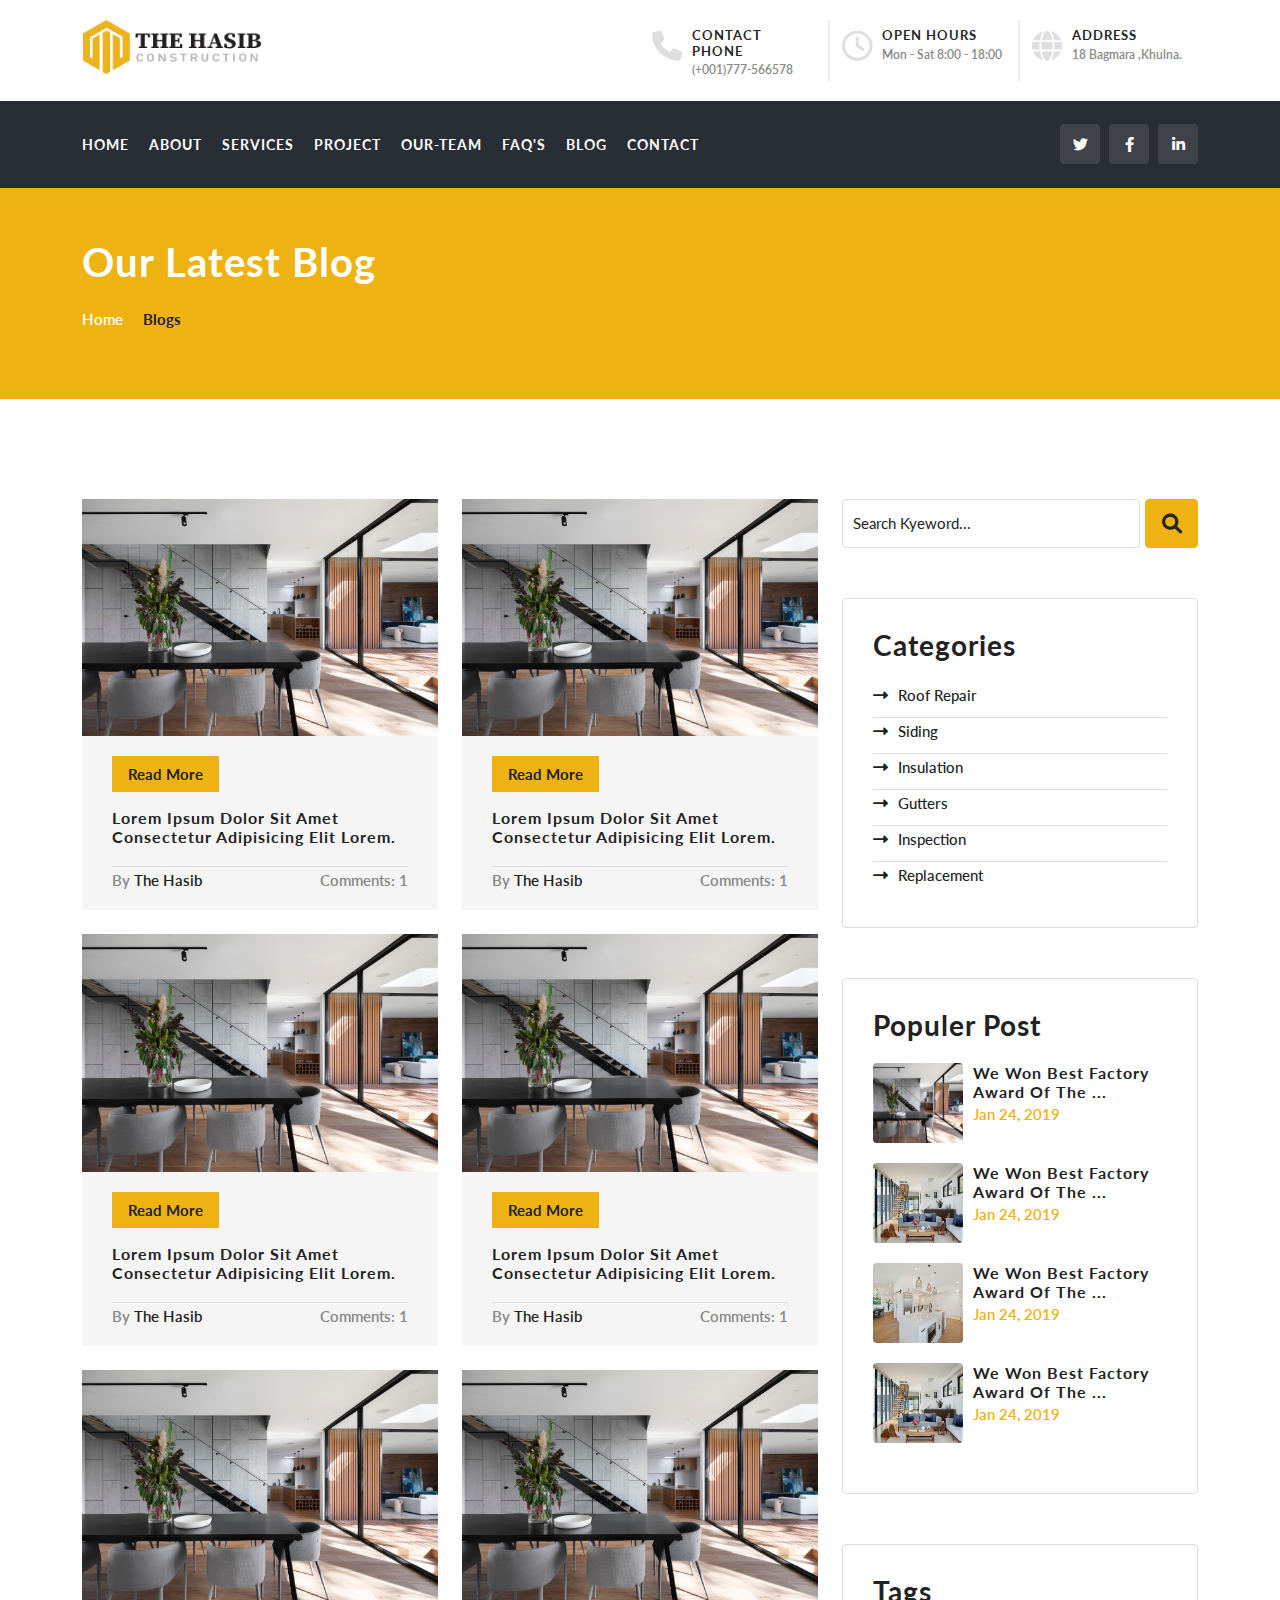
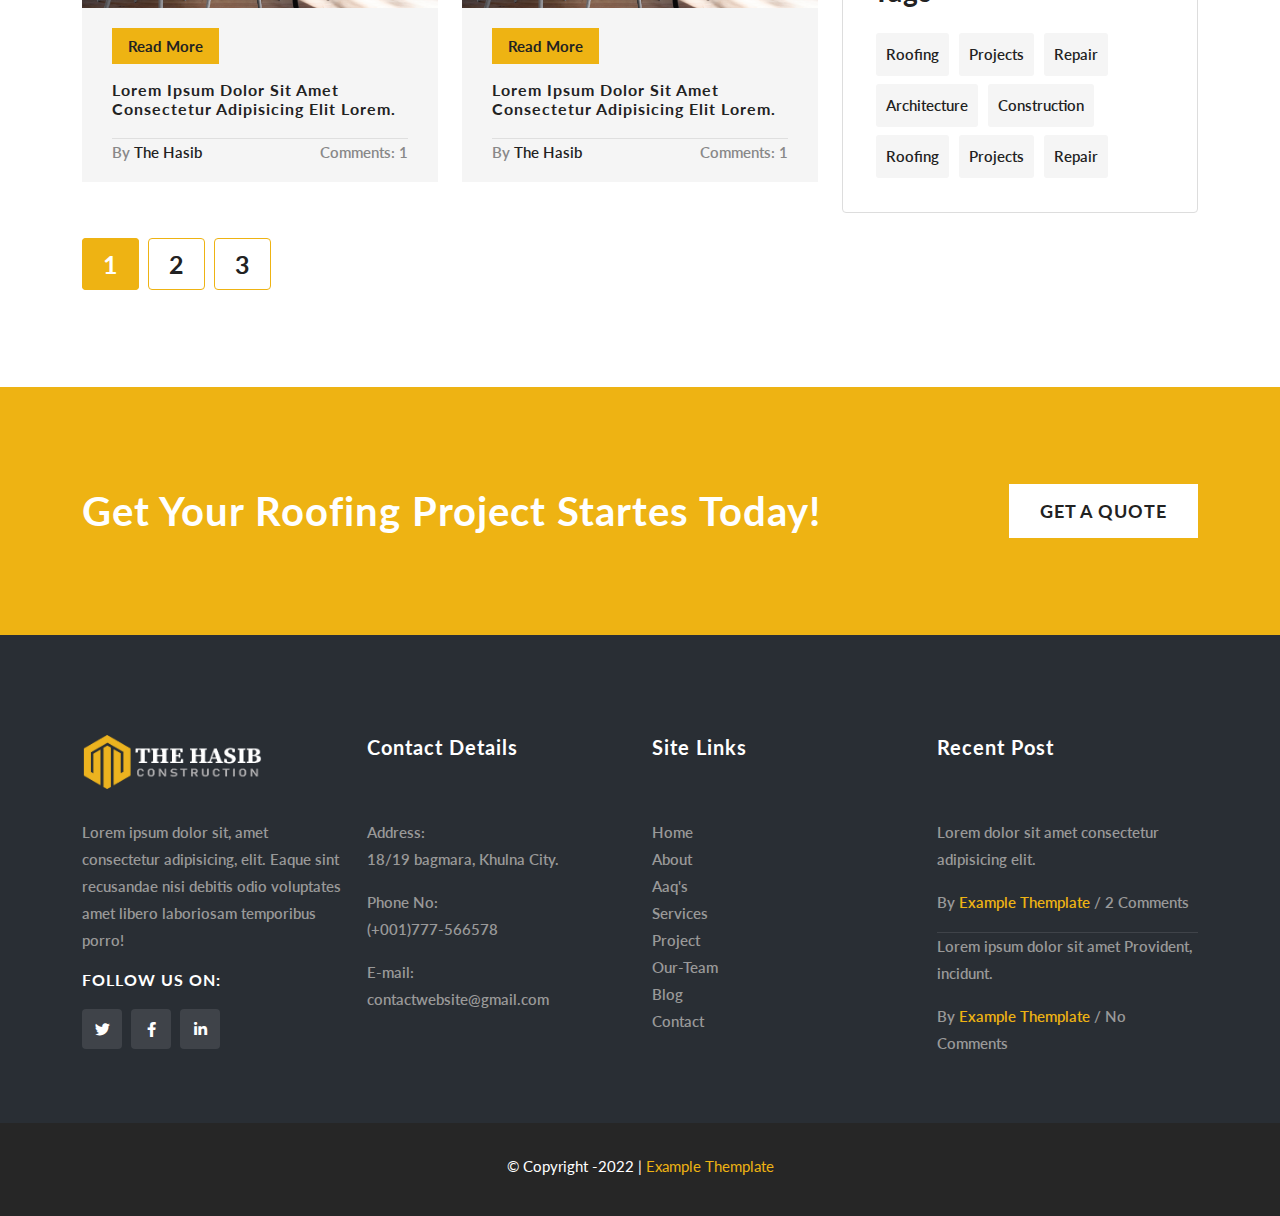
<file: blog.html>
<!DOCTYPE html>
<html lang="en">
	<head>
		<meta charset="utf-8">
		<meta http-equiv="X-UA-Compatible" content="IE=edge">
		<meta name="viewport" content="width=device-width, initial-scale=1">
		<title></title>
		<link rel="shortcut icon" href="img/faveicon.png">
		<!-- A LL FONT FAMILY LINK  -->
		<link href="https://fonts.googleapis.com/css2?family=Lato:wght@400;700;900&display=swap" rel="stylesheet">
		<!-- ALL CSS LINK -->
		<link rel="stylesheet" href="css/bootstrap.min.css">
		<link rel="stylesheet" href="css/all.min.css">
		<link rel="stylesheet" href="css/fontawesome.min.css">
		<link rel="stylesheet" href="css/owl.carousel.min.css">
		<link rel="stylesheet" href="css/owl.theme.default.min.css">
		<link rel="stylesheet" href="css/custom.css">
		<link rel="stylesheet" href="css/media.css">
	</head>
	<body>
		<!-- SCTOLL TO TOP BUTTON START -->
		<span class="scrollTop"><i class="fa-solid fa-angle-up"></i></i></span>
		<!-- SCTOLL TO TOP BUTTON FEND -->
		<!-- HEADER SECTION START -->
		<header class="header_section">
			<div class="header_top_section">
				<div class="container">
					<div class="row ">
						<div class="col-sm-6 col-md-6 col-lg-6 logo_align">
							<div class="header_logo_area">
								<a href="index.html"><img src="img/header-logo.png" alt="LOGO"></a>
							</div>
						</div>
						<div class="col-sm-6 col-md-3 col-lg-2 border_right">
							<div class="single_info">
								<i class="fa-solid fa-phone"></i>
								<div class="info_content">
									<h6>CONTACT PHONE</h6>
									<p><a href="tel:01777-566578">(+001)777-566578</a></p>
								</div>
							</div>
						</div>
						<div class="col-sm-6 col-md-3 col-lg-2 border_right">
							<div class="single_info">
								<i class="fa-regular fa-clock"></i>
								<div class="info_content">
									<h6>OPEN HOURS</h6>
									<p>Mon - Sat 8:00 - 18:00</p>
								</div>
							</div>
						</div>
						<div class="col-md-3 col-lg-2 border_right">
							<div class="single_info">
								<i class="fa-solid fa-globe"></i>
								<div class="info_content">
									<h6>ADDRESS</h6>
									<p>18 Bagmara ,Khulna.</p>
								</div>
							</div>
						</div>
					</div>
				</div>
			</div>
			<div class="header_bottom_section ">
				<nav class="navbar navbar-expand-lg navbar-light">
					<div class="container">
						<button class="navbar-toggler" type="button" data-bs-toggle="collapse" data-bs-target="#navbarSupportedContent" aria-controls="navbarSupportedContent" aria-expanded="false" aria-label="Toggle navigation">
						<span class="toggler-icon"><i class="fa-solid fa-bars"></i></span>
						</button>
						<div class="collapse navbar-collapse" id="navbarSupportedContent">
							<ul class="navbar-nav me-auto mb-2 mb-lg-0">
								<li class="nav-item">
									<a class="nav-link active" aria-current="page" href="index.html">Home</a>
								</li>
								<li class="nav-item">
									<a class="nav-link" href="about.html">About</a>
								</li>
								<li class="nav-item">
									<a class="nav-link" href="services.html">Services</a>
								</li>
								<li class="nav-item">
									<a class="nav-link" href="project.html">Project</a>
								</li>
								<li class="nav-item">
									<a class="nav-link" href="team.html">Our-team</a>
								</li>
								<li class="nav-item">
									<a class="nav-link" href="faq.html">Faq's</a>
								</li>
								<li class="nav-item">
									<a class="nav-link" href="blog.html">Blog</a>
								</li>
								<li class="nav-item">
									<a class="nav-link" href="contact.html">Contact</a>
								</li>
							</ul>
						</div>
						<div class="social_icon">
							<ul>
								<li><a href="twitter"><i class="fa-brands fa-twitter"></i></a></li>
								<li><a href="facebook"><i class="fa-brands fa-facebook-f"></i></a></li>
								<li><a href="linkedin"><i class="fa-brands fa-linkedin-in"></i></a></li>
							</ul>
						</div>
					</div>
				</nav>
			</div>
		</header>
		<!-- HEADER SECTION END -->
		<!-- BLOG HERO SECTION START -->
		<section class="page_hero_section">
			<div class="container">
				<div class="row">
					<div class="col- col-lg-12">
						<div class="page_hero_content">
							<h1>Our latest Blog</h1>
							<div class="page_to_back">
								<a href="index.html">Home</a>
								<p>Blogs</p>
							</div>
						</div>
					</div>
				</div>
			</div>
		</section>
		<!-- BLOG HERO SECTION END -->
		<section class="blog_section">
			<div class="container">
				<div class="row">
					<div class="col-lg-8">
						<div class="row">
							<div class="col- col-md-6 col-lg-6">
								<div class="single_blog">
									<img class="img-fluid w-100" src="img/services_1.jpg" alt="The Hasib">
									<div class="blog_content">
										<a class="blog_btn" href="blog_single.html">Read More</a>
										<h6>Lorem ipsum dolor sit amet consectetur adipisicing elit Lorem.</h6>
										<div class="blog_othor_title">
											<p>by <a href="#">The Hasib</a></p>
											<p>comments: 1</p>
										</div>
									</div>
								</div>
							</div>
							<div class="col- col-md-6 col-lg-6">
								<div class="single_blog">
									<img class="img-fluid w-100" src="img/services_1.jpg" alt="The Hasib">
									<div class="blog_content">
										<a class="blog_btn" href="blog.html">Read More</a>
										<h6>Lorem ipsum dolor sit amet consectetur adipisicing elit Lorem.</h6>
										<div class="blog_othor_title">
											<p>by <a href="#">The Hasib</a></p>
											<p>comments: 1</p>
										</div>
									</div>
								</div>
							</div>
						</div>
						<div class="row py-4">
							<div class="col- col-md-6 col-lg-6">
								<div class="single_blog">
									<img class="img-fluid w-100" src="img/services_1.jpg" alt="The Hasib">
									<div class="blog_content">
										<a class="blog_btn" href="blog.html">Read More</a>
										<h6>Lorem ipsum dolor sit amet consectetur adipisicing elit Lorem.</h6>
										<div class="blog_othor_title">
											<p>by <a href="#">The Hasib</a></p>
											<p>comments: 1</p>
										</div>
									</div>
								</div>
							</div>
							<div class="col- col-md-6 col-lg-6">
								<div class="single_blog">
									<img class="img-fluid w-100" src="img/services_1.jpg" alt="The Hasib">
									<div class="blog_content">
										<a class="blog_btn" href="blog.html">Read More</a>
										<h6>Lorem ipsum dolor sit amet consectetur adipisicing elit Lorem.</h6>
										<div class="blog_othor_title">
											<p>by <a href="#">The Hasib</a></p>
											<p>comments: 1</p>
										</div>
									</div>
								</div>
							</div>
						</div>
						<div class="row">
							<div class="col- col-md-6 col-lg-6">
								<div class="single_blog">
									<img class="img-fluid w-100" src="img/services_1.jpg" alt="The Hasib">
									<div class="blog_content">
										<a class="blog_btn" href="blog.html">Read More</a>
										<h6>Lorem ipsum dolor sit amet consectetur adipisicing elit Lorem.</h6>
										<div class="blog_othor_title">
											<p>by <a href="#">The Hasib</a></p>
											<p>comments: 1</p>
										</div>
									</div>
								</div>
							</div>
							<div class="col- col-md-6 col-lg-6">
								<div class="single_blog">
									<img class="img-fluid w-100" src="img/services_1.jpg" alt="The Hasib">
									<div class="blog_content">
										<a class="blog_btn" href="blog.html">Read More</a>
										<h6>Lorem ipsum dolor sit amet consectetur adipisicing elit Lorem.</h6>
										<div class="blog_othor_title">
											<p>by <a href="#">The Hasib</a></p>
											<p>comments: 1</p>
										</div>
									</div>
								</div>
							</div>
						</div>
						<!-- Pagination -->
						<div class="page_pagination">
							<ul>
								<li><a href="#" class="nav-item active">1</a></li>
								<li><a href="#" class="nav-item">2</a></li>
								<li><a href="#" class="nav-item">3</a></li>
							</ul>
						</div>
					</div>
					<div class="col-lg-4">
						<div class="search_area">
							<div class="input_group">
								<input type="text" id="search" placeholder="Search Kyeword...">
								<button type="submit">
								<span><i class="fa-solid fa-magnifying-glass"></i></span>
								</button>
							</div>
						</div>
						<div class="categories_area">
							<div class="categories_content">
								<h3>Categories</h3>
							</div>
							<div class="categories_list">
								<ul>
									<li><a href="#"><i class="fas fa-long-arrow-alt-right"></i>Roof Repair</a></li>
									<li><a href="#"><i class="fas fa-long-arrow-alt-right"></i>Siding</a></li>
									<li><a href="#"><i class="fas fa-long-arrow-alt-right"></i>Insulation</a></li>
									<li><a href="#"><i class="fas fa-long-arrow-alt-right"></i>Gutters</a></li>
									<li><a href="#"><i class="fas fa-long-arrow-alt-right"></i>Inspection</a></li>
									<li><a href="#"><i class="fas fa-long-arrow-alt-right"></i>Replacement</a></li>
								</ul>
							</div>
						</div>
						<div class="populer_post_area">
							<div class="populer_post_content">
								<h3>Populer Post</h3>
							</div>
							<div class="populer_inner_area">
								<div class="populer_img">
									<a href="#">
										<img src="img/services_1.jpg" alt="The Hasib">
									</a>
								</div>
								<div class="populer_content">
									<h6><a href="#">We won best factory  award of the ...</a></h6>
									<div class="populer_date">Jan 24, 2019</div>
								</div>
							</div>
							<div class="populer_inner_area">
								<div class="populer_img">
									<a href="#">
										<img src="img/services_2.jpg" alt="The Hasib">
									</a>
								</div>
								<div class="populer_content">
									<h6><a href="#">We won best factory  award of the ...</a></h6>
									<div class="populer_date">Jan 24, 2019</div>
								</div>
							</div>
							<div class="populer_inner_area">
								<div class="populer_img">
									<a href="#">
										<img src="img/services_3.jpg" alt="The Hasib">
									</a>
								</div>
								<div class="populer_content">
									<h6><a href="#">We won best factory  award of the ...</a></h6>
									<div class="populer_date">Jan 24, 2019</div>
								</div>
							</div>
							<div class="populer_inner_area">
								<div class="populer_img">
									<a href="#">
										<img src="img/services_2.jpg" alt="The Hasib">
									</a>
								</div>
								<div class="populer_content">
									<h6><a href="#">We won best factory  award of the ...</a></h6>
									<div class="populer_date">Jan 24, 2019</div>
								</div>
							</div>
						</div>
						<div class="tag_area">
							<div class="tag_content">
								<h3>Tags</h3>
							</div>
							<ul class="tag-list">
								<li><a href="#">Roofing</a></li>
								<li><a href="#">Projects</a></li>
								<li><a href="#">Repair</a></li>
								<li><a href="#">Architecture</a></li>
								<li><a href="#">Construction</a></li>
								<li><a href="#">Roofing</a></li>
								<li><a href="#">Projects</a></li>
								<li><a href="#">Repair</a></li>
							</ul>
						</div>
					</div>
				</div>
			</div>
		</section>
		<!-- BLOG SECTION END -->
		<!-- GET A QUOTE SECTION START -->
		<section class="get_quote_section">
			<div class="container">
				<div class="row align-items-center">
					<div class="col- col-md- 9 col-lg-9">
						<div class="get_content">
							<h4>Get Your Roofing Project Startes today!</h4>
						</div>
					</div>
					<div class="col- col-md- 3 col-lg-3">
						<div class="get_btn">
							<a href="contact.html">Get A  Quote</a>
						</div>
					</div>
				</div>
			</div>
		</section>
		<!-- GET A QUOTE SECTION END -->
		<!-- FOOTER SECTION START -->
		<footer class="footer_section">
			<div class="footer_inner_section">
				<div class="container">
					<div class="row">
						<div class="col-sm-6  col-md-6  col-lg-3">
							<div class="footer_one_col">
								<div class="footer_logo_area">
									<a href="index.html"><img src="img/footer_logo.png" alt="LOGO"></a>
								</div>
								<div class="content">
									<p>
										Lorem ipsum dolor sit, amet consectetur adipisicing, elit. Eaque sint recusandae nisi debitis odio voluptates amet libero laboriosam temporibus porro!
									</p>
								</div>
								<div class="social_icon">
									<h6>Follow  us On:</h6>
									<ul>
										<li><a href="twitter"><i class="fa-brands fa-twitter"></i></a></li>
										<li><a href="facebook"><i class="fa-brands fa-facebook-f"></i></a></li>
										<li><a href="linkedin"><i class="fa-brands fa-linkedin-in"></i></a></li>
									</ul>
								</div>
							</div>
						</div>
						<div class="col-sm-6  col-md-6  col-lg-3">
							<div class="footer_two_col">
								<div class="content">
									<h5>Contact Details</h5>
									<p>Address: <br> <span>18/19 bagmara, Khulna City.</span> </p>
									<p>Phone No: <br> <span>(+001)777-566578</span> </p>
									<p>E-mail: <br> <span>contactwebsite@gmail.com</span> </p>
								</div>
							</div>
						</div>
						<div class="col-sm-6  col-md-6  col-lg-3">
							<div class="footer_three_col">
								<div class="content">
									<h5>Site Links</h5>
									<ul>
										<li><a href="home.html">Home</a></li>
										<li><a href="about.html">About</a></li>
										<li><a href="faq.html">Aaq's</a></li>
										<li><a href="services.html">Services</a></li>
										<li><a href="project.html">Project</a></li>
										<li><a href="team.html">Our-Team</a></li>
										<li><a href="blog.html">Blog</a></li>
										<li><a href="contact.html">Contact</a></li>
									</ul>
								</div>
							</div>
						</div>
						<div class="col-sm-6  col-md-6  col-lg-3">
							<div class="footer_four_col">
								<div class="content">
									<h5>Recent Post</h5>
									<div class="single_post">
										<p>Lorem  dolor sit amet consectetur adipisicing elit. </p>
										<p>By <a href="blog.html">Example Themplate</a> / <span>2 Comments</span></p>
									</div>
									<div class="single_post">
										<p>Lorem ipsum dolor sit amet Provident, incidunt.</p>
										<p>By <a href="blog.html">Example Themplate</a> / <span>No Comments</span></p>
									</div>
								</div>
							</div>
						</div>
					</div>
				</div>
			</div>
			<div class="copyright_section">
				<p>&copy Copyright -2022 | <a href="index.html">Example Themplate</a></p>
			</div>
		</footer>
		<!-- FOOTER SECTION END -->
		
		<!-- ALL JQUERY LINK -->
		<script src="js/jquery.min.js"></script>
		<!-- 		<script src="js/bootstrap.min.js"></script> -->
		<script src="js/bootstrap.bundle.min.js"></script>
		<script src="js/owl.carousel.min.js"></script>
		<script src="js/custom.js"></script>
	</body>
</html>
</file>
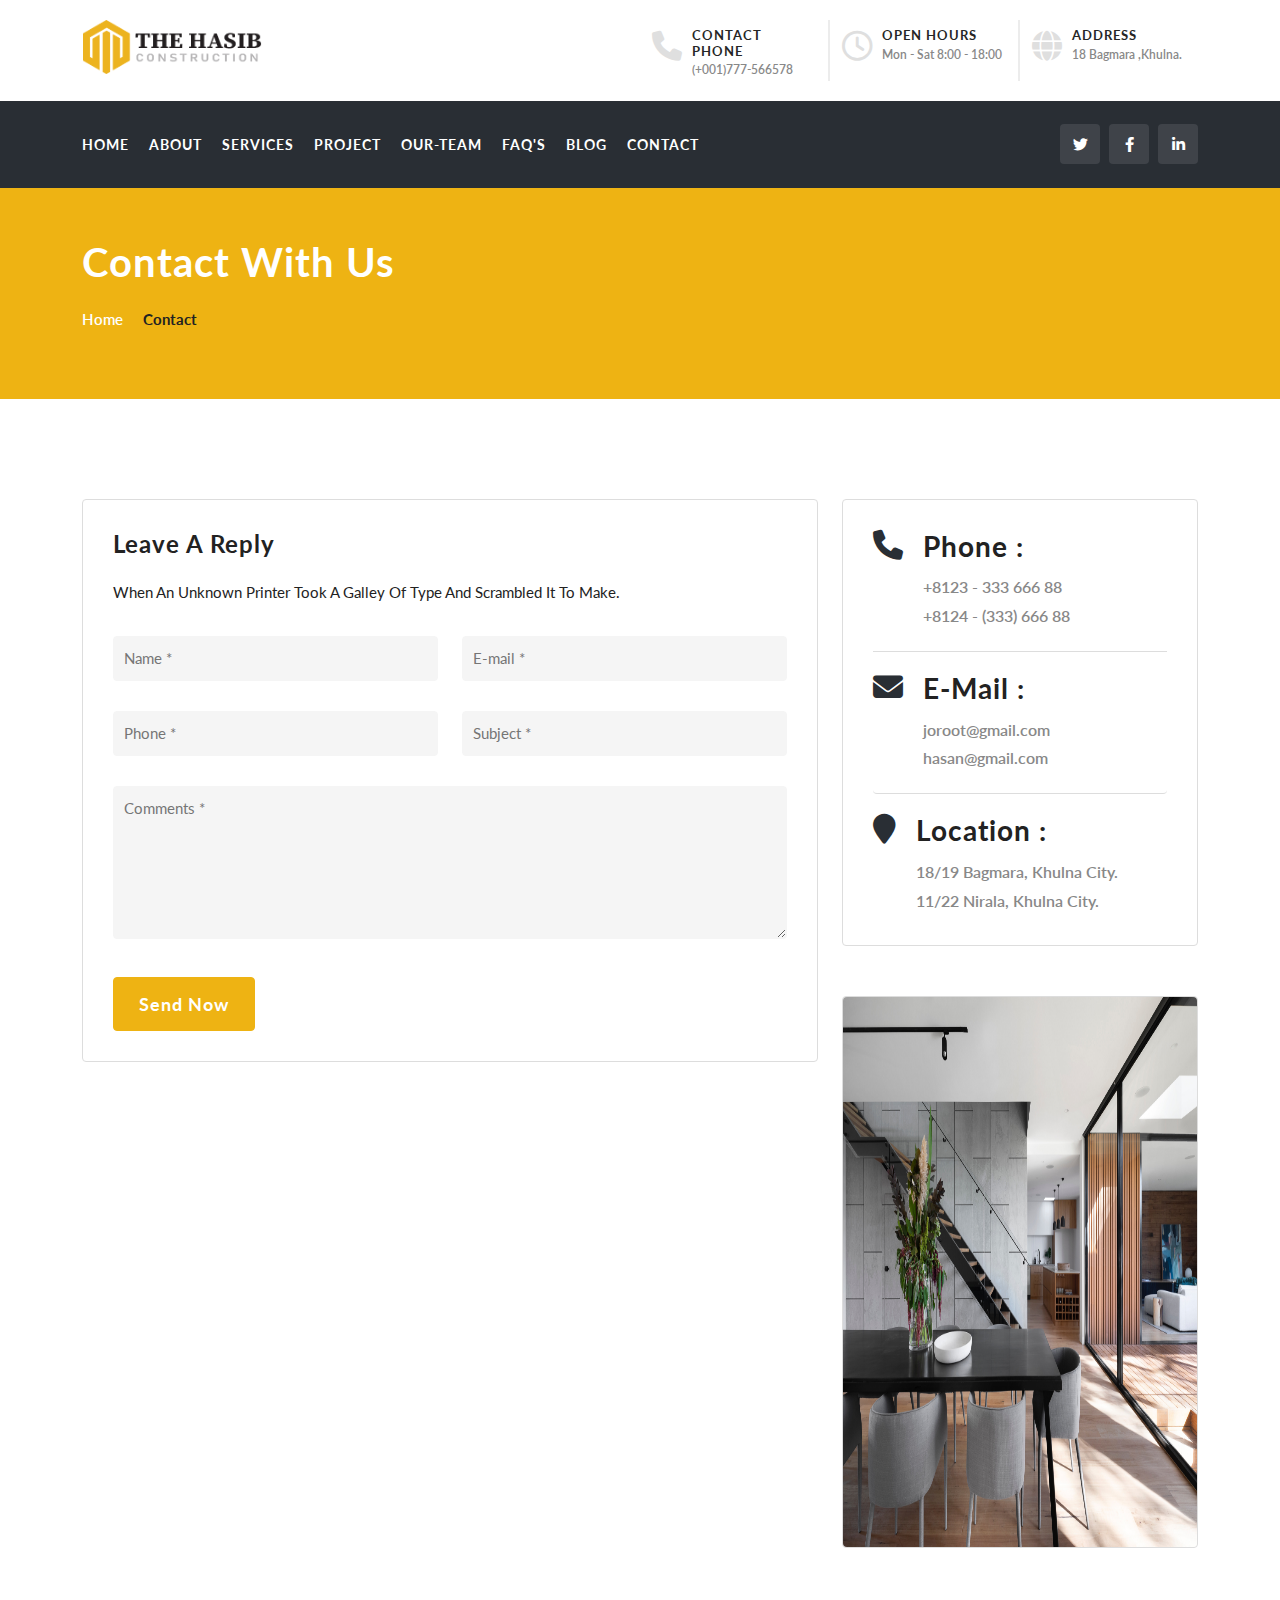
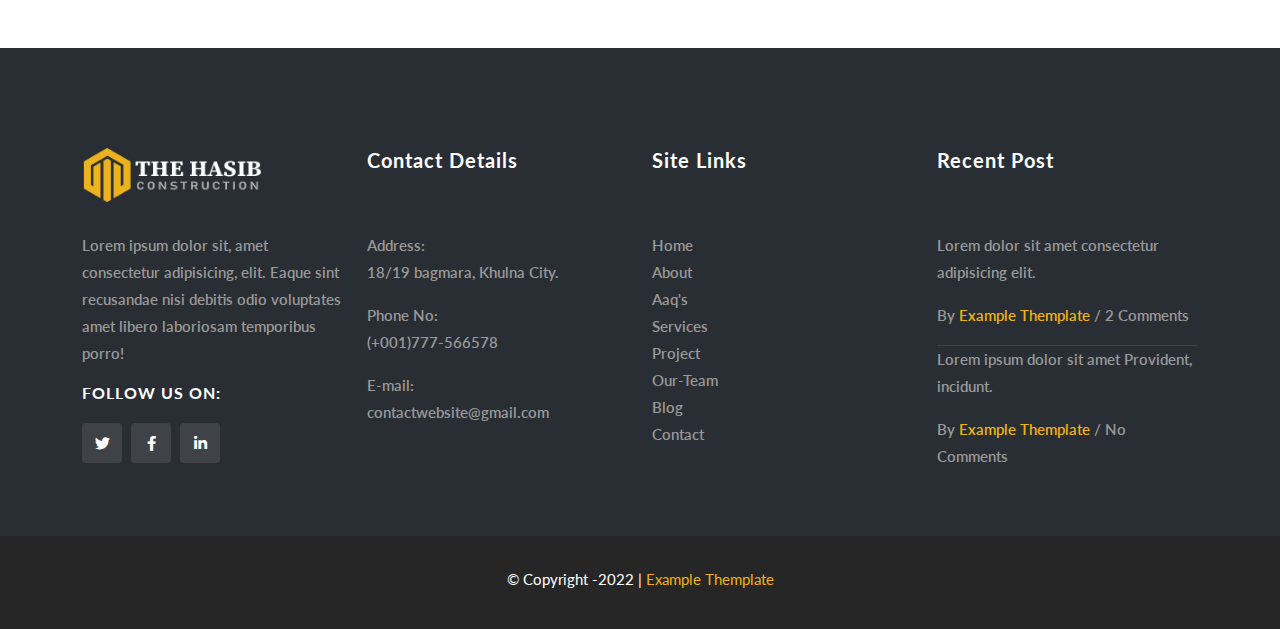
<file: contact.html>
<!DOCTYPE html>
<html lang="en">
	<head>
		<meta charset="utf-8">
		<meta http-equiv="X-UA-Compatible" content="IE=edge">
		<meta name="viewport" content="width=device-width, initial-scale=1">
		<title></title>
		<link rel="shortcut icon" href="img/faveicon.png">
		<!-- A LL FONT FAMILY LINK  -->
		<link href="https://fonts.googleapis.com/css2?family=Lato:wght@400;700;900&display=swap" rel="stylesheet">
		<!-- ALL CSS LINK -->
		<link rel="stylesheet" href="css/bootstrap.min.css">
		<link rel="stylesheet" href="css/all.min.css">
		<link rel="stylesheet" href="css/fontawesome.min.css">
		<link rel="stylesheet" href="css/owl.carousel.min.css">
		<link rel="stylesheet" href="css/owl.theme.default.min.css">
		<link rel="stylesheet" href="css/custom.css">
		<link rel="stylesheet" href="css/media.css">
	</head>
	<body>
		<!-- SCTOLL TO TOP BUTTON START -->
		<span class="scrollTop"><i class="fa-solid fa-angle-up"></i></i></span>
		<!-- SCTOLL TO TOP BUTTON FEND -->
		<!-- HEADER SECTION START -->
		<header class="header_section">
			<div class="header_top_section">
				<div class="container">
					<div class="row ">
						<div class="col-sm-6 col-md-6 col-lg-6 logo_align">
							<div class="header_logo_area">
								<a href="index.html"><img src="img/header-logo.png" alt="LOGO"></a>
							</div>
						</div>
						<div class="col-sm-6 col-md-3 col-lg-2 border_right">
							<div class="single_info">
								<i class="fa-solid fa-phone"></i>
								<div class="info_content">
									<h6>CONTACT PHONE</h6>
									<p><a href="tel:01777-566578">(+001)777-566578</a></p>
								</div>
							</div>
						</div>
						<div class="col-sm-6 col-md-3 col-lg-2 border_right">
							<div class="single_info">
								<i class="fa-regular fa-clock"></i>
								<div class="info_content">
									<h6>OPEN HOURS</h6>
									<p>Mon - Sat 8:00 - 18:00</p>
								</div>
							</div>
						</div>
						<div class="col-md-3 col-lg-2 border_right">
							<div class="single_info">
								<i class="fa-solid fa-globe"></i>
								<div class="info_content">
									<h6>ADDRESS</h6>
									<p>18 Bagmara ,Khulna.</p>
								</div>
							</div>
						</div>
					</div>
				</div>
			</div>
			<div class="header_bottom_section ">
				<nav class="navbar navbar-expand-lg navbar-light">
					<div class="container">
						<button class="navbar-toggler" type="button" data-bs-toggle="collapse" data-bs-target="#navbarSupportedContent" aria-controls="navbarSupportedContent" aria-expanded="false" aria-label="Toggle navigation">
						<span class="toggler-icon"><i class="fa-solid fa-bars"></i></span>
						</button>
						<div class="collapse navbar-collapse" id="navbarSupportedContent">
							<ul class="navbar-nav me-auto mb-2 mb-lg-0">
								<li class="nav-item">
									<a class="nav-link active" aria-current="page" href="index.html">Home</a>
								</li>
								<li class="nav-item">
									<a class="nav-link" href="about.html">About</a>
								</li>
								<li class="nav-item">
									<a class="nav-link" href="services.html">Services</a>
								</li>
								<li class="nav-item">
									<a class="nav-link" href="project.html">Project</a>
								</li>
								<li class="nav-item">
									<a class="nav-link" href="team.html">Our-team</a>
								</li>
								<li class="nav-item">
									<a class="nav-link" href="faq.html">Faq's</a>
								</li>
								<li class="nav-item">
									<a class="nav-link" href="blog.html">Blog</a>
								</li>
								<li class="nav-item">
									<a class="nav-link" href="contact.html">Contact</a>
								</li>
							</ul>
						</div>
						<div class="social_icon">
							<ul>
								<li><a href="twitter"><i class="fa-brands fa-twitter"></i></a></li>
								<li><a href="facebook"><i class="fa-brands fa-facebook-f"></i></a></li>
								<li><a href="linkedin"><i class="fa-brands fa-linkedin-in"></i></a></li>
							</ul>
						</div>
					</div>
				</nav>
			</div>
		</header>
		<!-- HEADER SECTION END -->
		<!-- CONTACT HERO SECTION START -->
		<section class="page_hero_section">
			<div class="container">
				<div class="row">
					<div class="col- col-lg-12">
						<div class="page_hero_content">
							<h1>Contact With Us</h1>
							<div class="page_to_back">
								<a href="index.html">Home</a>
								<p>Contact</p>
							</div>
						</div>
					</div>
				</div>
			</div>
		</section>
		<!-- CONTACT HERO SECTION END -->
		<!-- CONTACT SECTION START -->
		<section class="contact_section">
			<div class="container">
				<div class="row">
					<div class="col-lg-8">
						<div class="contact_form">
							<div class="form_content">
								<h4>Leave a Reply</h4>
								<p>when an unknown printer took a galley of  type and scrambled it to make.</p>
							</div>
							<form action="">
								<div class="row">
									<div class="col- col-md-6 form_control">
										<input type="text" placeholder="Name *" class="" name="name" data-error="Name field is required" required>
									</div>
									<div class="col- col-md-6 form_control">
										<input type="email" placeholder="E-mail *" class="" name="email" data-error="email field is required" required>
									</div>
									<div class="col- col-md-6 form_control">
										<input type="text" placeholder="Phone *" class="" name="phone" data-error="Phone field is required" required>
									</div>
									<div class="col- col-md-6 form_control">
										<input type="text" placeholder="Subject *" class="" name="subject" data-error="Subject field is required" required>
									</div>
									<div class="col-12 form_control">
										<textarea placeholder="Comments *" class="textarea " name="message" id="form-message" rows="5" cols="20"
										data-error="Message field is required" required></textarea>
									</div>
									<div class="col-12 form-group">
										<button type="submit" class="contact_btn">Send Now</button>
									</div>
								</div>
								<div class="form-response"></div>
							</form>
						</div>
					</div>
					<div class="col-lg-4">
						<div class="location_detials_area">
							<div class="phone_area">
								<span><i class="fa-solid fa-phone"></i></span>
								<div class="phone_content">
									<h3>Phone :</h3>
									<span>+8123 - 333 666 88</span><br>
									<span>+8124 - (333) 666 88</span>
								</div>
							</div>
							<div class="email_area">
								<span><i class="fa-solid fa-envelope"></i></span>
								<div class="email_content">
									<h3>E-mail :</h3>
									<span>joroot@gmail.com</span><br>
									<span>hasan@gmail.com</span>
								</div>
							</div>
							<div class="location_area">
								<span><i class="fa-solid fa-location-pin"></i></span>
								<div class="location_content">
									<h3>Location :</h3>
									<span>18/19 Bagmara, Khulna City.</span><br>
									<span>11/22 Nirala, Khulna City.</span>
								</div>
							</div>
						</div>
						<div class="add_banner_area">
							<img class="img-fluid" src="img/services_1.jpg" alt="The Hasib">
						</div>
					</div>
				</div>
			</div>
		</section>
		<!-- CONTACT SECTION END -->
		<!-- FOOTER SECTION START -->
		<footer class="footer_section">
			<div class="footer_inner_section">
				<div class="container">
					<div class="row">
						<div class="col-sm-6  col-md-6  col-lg-3">
							<div class="footer_one_col">
								<div class="footer_logo_area">
									<a href="index.html"><img src="img/footer_logo.png" alt="LOGO"></a>
								</div>
								<div class="content">
									<p>
										Lorem ipsum dolor sit, amet consectetur adipisicing, elit. Eaque sint recusandae nisi debitis odio voluptates amet libero laboriosam temporibus porro!
									</p>
								</div>
								<div class="social_icon">
									<h6>Follow  us On:</h6>
									<ul>
										<li><a href="twitter"><i class="fa-brands fa-twitter"></i></a></li>
										<li><a href="facebook"><i class="fa-brands fa-facebook-f"></i></a></li>
										<li><a href="linkedin"><i class="fa-brands fa-linkedin-in"></i></a></li>
									</ul>
								</div>
							</div>
						</div>
						<div class="col-sm-6  col-md-6  col-lg-3">
							<div class="footer_two_col">
								<div class="content">
									<h5>Contact Details</h5>
									<p>Address: <br> <span>18/19 bagmara, Khulna City.</span> </p>
									<p>Phone No: <br> <span>(+001)777-566578</span> </p>
									<p>E-mail: <br> <span>contactwebsite@gmail.com</span> </p>
								</div>
							</div>
						</div>
						<div class="col-sm-6  col-md-6  col-lg-3">
							<div class="footer_three_col">
								<div class="content">
									<h5>Site Links</h5>
									<ul>
										<li><a href="home.html">Home</a></li>
										<li><a href="about.html">About</a></li>
										<li><a href="faq.html">Aaq's</a></li>
										<li><a href="services.html">Services</a></li>
										<li><a href="project.html">Project</a></li>
										<li><a href="team.html">Our-Team</a></li>
										<li><a href="blog.html">Blog</a></li>
										<li><a href="contact.html">Contact</a></li>
									</ul>
								</div>
							</div>
						</div>
						<div class="col-sm-6  col-md-6  col-lg-3">
							<div class="footer_four_col">
								<div class="content">
									<h5>Recent Post</h5>
									<div class="single_post">
										<p>Lorem  dolor sit amet consectetur adipisicing elit. </p>
										<p>By <a href="blog.html">Example Themplate</a> / <span>2 Comments</span></p>
									</div>
									<div class="single_post">
										<p>Lorem ipsum dolor sit amet Provident, incidunt.</p>
										<p>By <a href="blog.html">Example Themplate</a> / <span>No Comments</span></p>
									</div>
								</div>
							</div>
						</div>
					</div>
				</div>
			</div>
			<div class="copyright_section">
				<p>&copy Copyright -2022 | <a href="index.html">Example Themplate</a></p>
			</div>
		</footer>
		<!-- FOOTER SECTION END -->
		
		<!-- ALL JQUERY LINK -->
		<script src="js/jquery.min.js"></script>
		<!-- 		<script src="js/bootstrap.min.js"></script> -->
		<script src="js/bootstrap.bundle.min.js"></script>
		<script src="js/owl.carousel.min.js"></script>
		<script src="js/custom.js"></script>
	</body>
</html>
</file>
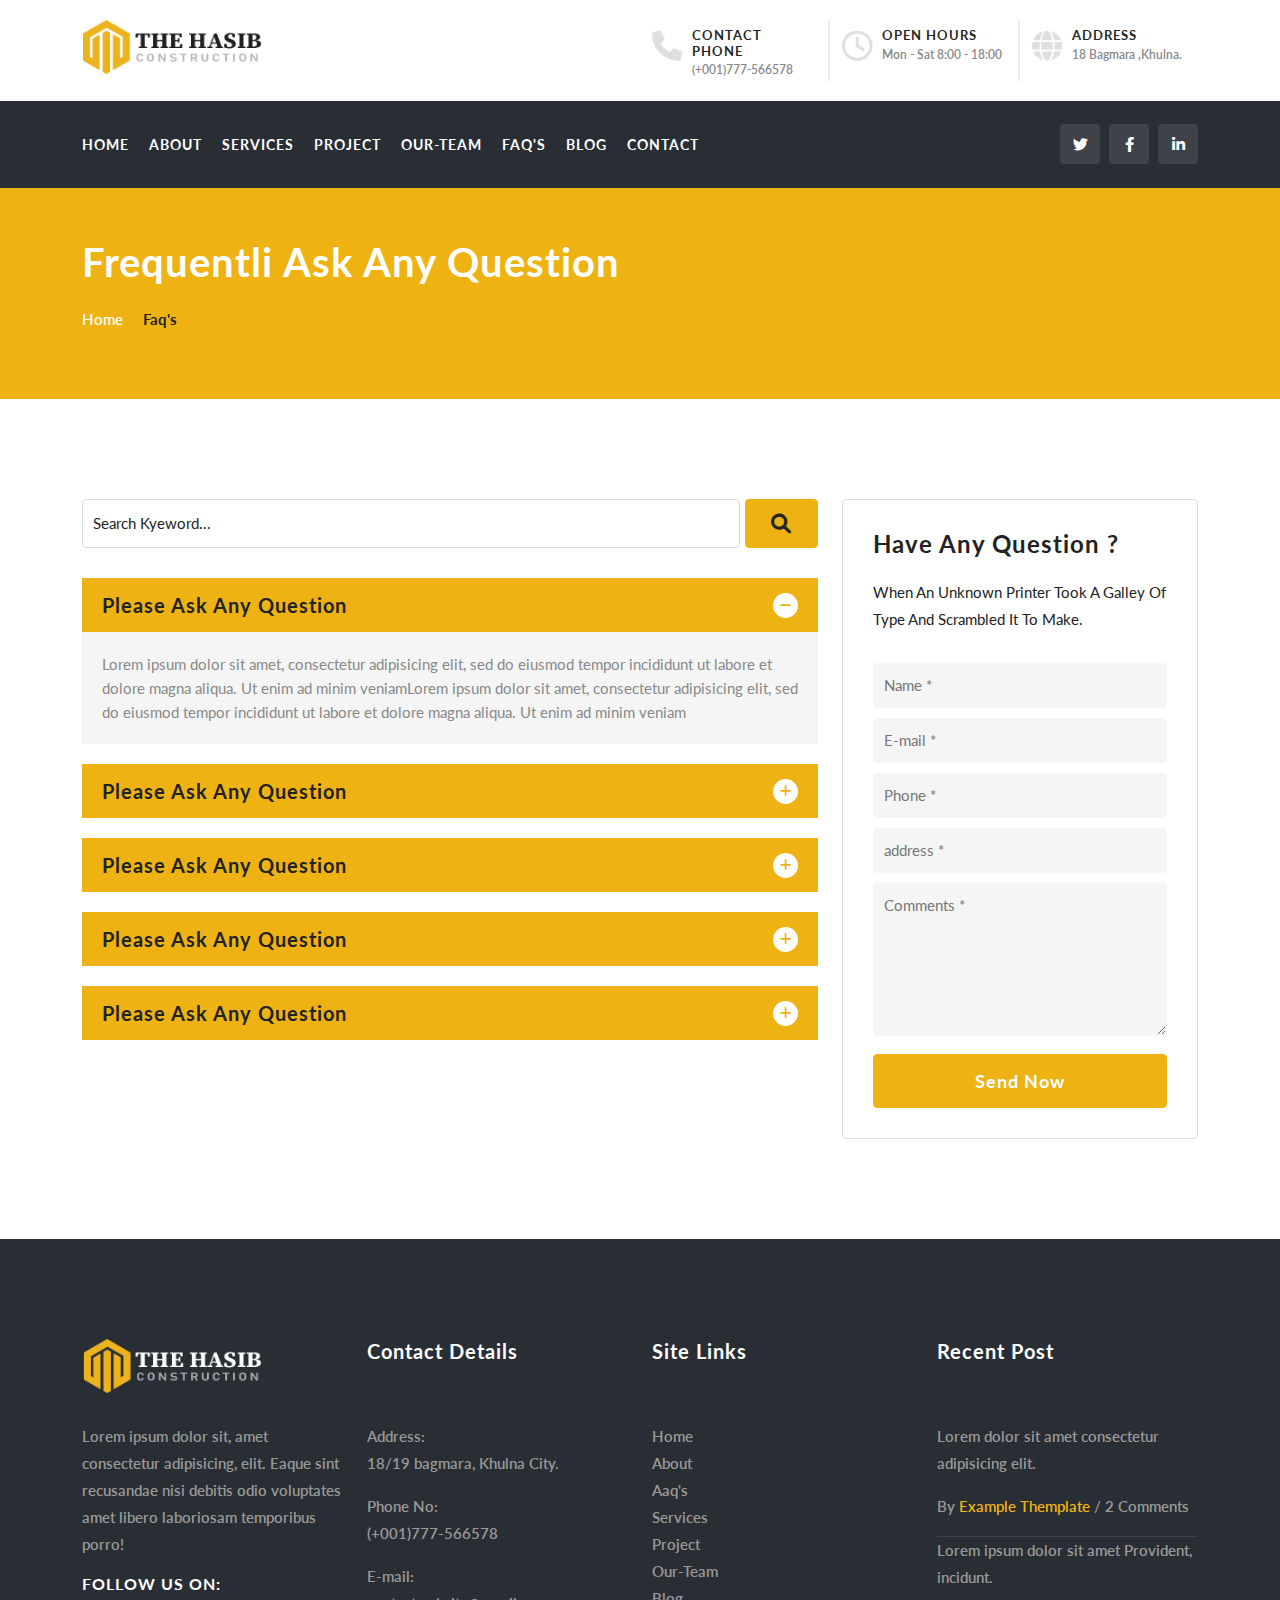
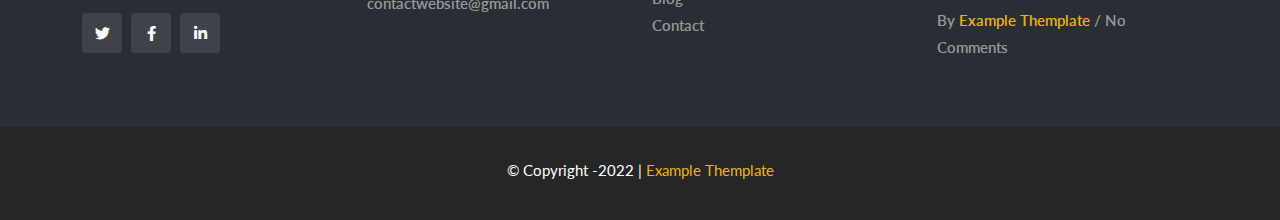
<file: faq.html>
<!DOCTYPE html>
<html lang="en">
	<head>
		<meta charset="utf-8">
		<meta http-equiv="X-UA-Compatible" content="IE=edge">
		<meta name="viewport" content="width=device-width, initial-scale=1">
		<title></title>
		<link rel="shortcut icon" href="img/faveicon.png">
		<!-- A LL FONT FAMILY LINK  -->
		<link href="https://fonts.googleapis.com/css2?family=Lato:wght@400;700;900&display=swap" rel="stylesheet">
		<!-- ALL CSS LINK -->
		<link rel="stylesheet" href="css/bootstrap.min.css">
		<link rel="stylesheet" href="css/all.min.css">
		<link rel="stylesheet" href="css/fontawesome.min.css">
		<link rel="stylesheet" href="css/owl.carousel.min.css">
		<link rel="stylesheet" href="css/owl.theme.default.min.css">
		<link rel="stylesheet" href="css/custom.css">
		<link rel="stylesheet" href="css/media.css">
	</head>
	<body>
		<!-- SCTOLL TO TOP BUTTON START -->
		<span class="scrollTop"><i class="fa-solid fa-angle-up"></i></i></span>
		<!-- SCTOLL TO TOP BUTTON FEND -->
		<!-- HEADER SECTION START -->
		<header class="header_section">
			<div class="header_top_section">
				<div class="container">
					<div class="row ">
						<div class="col-sm-6 col-md-6 col-lg-6 logo_align">
							<div class="header_logo_area">
								<a href="index.html"><img src="img/header-logo.png" alt="LOGO"></a>
							</div>
						</div>
						<div class="col-sm-6 col-md-3 col-lg-2 border_right">
							<div class="single_info">
								<i class="fa-solid fa-phone"></i>
								<div class="info_content">
									<h6>CONTACT PHONE</h6>
									<p><a href="tel:01777-566578">(+001)777-566578</a></p>
								</div>
							</div>
						</div>
						<div class="col-sm-6 col-md-3 col-lg-2 border_right">
							<div class="single_info">
								<i class="fa-regular fa-clock"></i>
								<div class="info_content">
									<h6>OPEN HOURS</h6>
									<p>Mon - Sat 8:00 - 18:00</p>
								</div>
							</div>
						</div>
						<div class="col-md-3 col-lg-2 border_right">
							<div class="single_info">
								<i class="fa-solid fa-globe"></i>
								<div class="info_content">
									<h6>ADDRESS</h6>
									<p>18 Bagmara ,Khulna.</p>
								</div>
							</div>
						</div>
					</div>
				</div>
			</div>
			<div class="header_bottom_section ">
				<nav class="navbar navbar-expand-lg navbar-light">
					<div class="container">
						<button class="navbar-toggler" type="button" data-bs-toggle="collapse" data-bs-target="#navbarSupportedContent" aria-controls="navbarSupportedContent" aria-expanded="false" aria-label="Toggle navigation">
						<span class="toggler-icon"><i class="fa-solid fa-bars"></i></span>
						</button>
						<div class="collapse navbar-collapse" id="navbarSupportedContent">
							<ul class="navbar-nav me-auto mb-2 mb-lg-0">
								<li class="nav-item">
									<a class="nav-link active" aria-current="page" href="index.html">Home</a>
								</li>
								<li class="nav-item">
									<a class="nav-link" href="about.html">About</a>
								</li>
								<li class="nav-item">
									<a class="nav-link" href="services.html">Services</a>
								</li>
								<li class="nav-item">
									<a class="nav-link" href="project.html">Project</a>
								</li>
								<li class="nav-item">
									<a class="nav-link" href="team.html">Our-team</a>
								</li>
								<li class="nav-item">
									<a class="nav-link" href="faq.html">Faq's</a>
								</li>
								<li class="nav-item">
									<a class="nav-link" href="blog.html">Blog</a>
								</li>
								<li class="nav-item">
									<a class="nav-link" href="contact.html">Contact</a>
								</li>
							</ul>
						</div>
						<div class="social_icon">
							<ul>
								<li><a href="twitter"><i class="fa-brands fa-twitter"></i></a></li>
								<li><a href="facebook"><i class="fa-brands fa-facebook-f"></i></a></li>
								<li><a href="linkedin"><i class="fa-brands fa-linkedin-in"></i></a></li>
							</ul>
						</div>
					</div>
				</nav>
			</div>
		</header>
		<!-- HEADER SECTION END -->
		<!-- FAQ HERO SECTION START -->
		<section class="page_hero_section">
			<div class="container">
				<div class="row">
					<div class="col- col-lg-12">
						<div class="page_hero_content">
							<h1>Frequentli Ask  Any Question</h1>
							<div class="page_to_back">
								<a href="index.html">Home</a>
								<p>Faq's</p>
							</div>
						</div>
					</div>
				</div>
			</div>
		</section>
		<!-- FAQ HERO SECTION END -->
		<!-- FAQ SECTION START -->
		<section class="faq_section">
			<div class="container">
				<div class="row">
					<div class="col-lg-8">
						<div class="faq_search_area">
							<div class="input_group">
								<input type="text" id="search" placeholder="Search Kyeword...">
								<button type="submit">
								<span><i class="fa-solid fa-magnifying-glass"></i></span>
								</button>
							</div>
						</div>
						<div class="accordian_area">
							<div class="accordian_content">
								<div class="accordian_header">
									<h3>Please Ask Any Question</h3>
									<span class="fa fa-minus"></span>
								</div>
								<div class="accordian_body active">
									<p>
										Lorem ipsum dolor sit amet, consectetur adipisicing elit, sed do eiusmod
										tempor incididunt ut labore et dolore magna aliqua. Ut enim ad minim veniamLorem ipsum dolor sit amet, consectetur adipisicing elit, sed do eiusmod
										tempor incididunt ut labore et dolore magna aliqua. Ut enim ad minim veniam
									</p>
								</div>
							</div>
							<div class="accordian_content">
								<div class="accordian_header">
									<h3>Please Ask Any Question</h3>
									<span class="fa fa-plus"></span>
								</div>
								<div class="accordian_body">
									<p>
										Lorem ipsum dolor sit amet, consectetur adipisicing elit, sed do eiusmod
										tempor incididunt ut labore et dolore magna aliqua. Ut enim ad minim veniamLorem ipsum dolor sit amet, consectetur adipisicing elit, sed do eiusmod
										tempor incididunt ut labore et dolore magna aliqua. Ut enim ad minim veniam
									</p>
								</div>
							</div>
							<div class="accordian_content">
								<div class="accordian_header">
									<h3>Please Ask Any Question</h3>
									<span class="fa fa-plus"></span>
								</div>
								<div class="accordian_body">
									<p>
										Lorem ipsum dolor sit amet, consectetur adipisicing elit, sed do eiusmod
										tempor incididunt ut labore et dolore magna aliqua. Ut enim ad minim veniamLorem ipsum dolor sit amet, consectetur adipisicing elit, sed do eiusmod
										tempor incididunt ut labore et dolore magna aliqua. Ut enim ad minim veniam
									</p>
								</div>
							</div>
							<div class="accordian_content">
								<div class="accordian_header">
									<h3>Please Ask Any Question</h3>
									<span class="fa fa-plus"></span>
								</div>
								<div class="accordian_body">
									<p>
										Lorem ipsum dolor sit amet, consectetur adipisicing elit, sed do eiusmod
										tempor incididunt ut labore et dolore magna aliqua. Ut enim ad minim veniamLorem ipsum dolor sit amet, consectetur adipisicing elit, sed do eiusmod
										tempor incididunt ut labore et dolore magna aliqua. Ut enim ad minim veniam
									</p>
								</div>
							</div>
							<div class="accordian_content">
								<div class="accordian_header">
									<h3>Please Ask Any Question</h3>
									<span class="fa fa-plus"></span>
								</div>
								<div class="accordian_body">
									<p>
										Lorem ipsum dolor sit amet, consectetur adipisicing elit, sed do eiusmod
										tempor incididunt ut labore et dolore magna aliqua. Ut enim ad minim veniamLorem ipsum dolor sit amet, consectetur adipisicing elit, sed do eiusmod
										tempor incididunt ut labore et dolore magna aliqua. Ut enim ad minim veniam
									</p>
								</div>
							</div>
						</div>
					</div>
					<div class="col-lg-4">
						<div class="faq_form">
							<div class="form_content">
								<h4>Have Any Question ?</h4>
								<p>when an unknown printer took a galley of  type and scrambled it to make.</p>
							</div>
							<form action="">
								<div class="row">
									<div class="col- col-md-6 form_control w-100">
										<input type="text" placeholder="Name *" class="" name="name" data-error="Name field is required" required>
									</div>
									<div class="col- col-md-6 form_control w-100">
										<input type="email" placeholder="E-mail *" class="" name="email" data-error="email field is required" required>
									</div>
									<div class="col- col-md-6 form_control w-100">
										<input type="text" placeholder="Phone *" class="" name="phone" data-error="Phone field is required" required>
									</div>
									<div class="col- col-md-6 form_control w-100">
										<input type="text" placeholder="address *" class="" name="address" data-error="Address field is required" required>
									</div>
									<div class="col-12 form_control w-100">
										<textarea placeholder="Comments *" class="textarea " name="message" id="form-message" rows="5" cols="20"
										data-error="Message field is required" required></textarea>
									</div>
									<div class="col-12 form-group">
										<button type="submit" class="faq_btn">Send Now</button>
									</div>
								</div>
								<div class="form-response"></div>
							</form>
						</div>
					</div>
				</div>
			</div>
		</section>
		<!-- FAQ SECTION END -->
		<!-- FOOTER SECTION START -->
		<footer class="footer_section">
			<div class="footer_inner_section">
				<div class="container">
					<div class="row">
						<div class="col-sm-6  col-md-6  col-lg-3">
							<div class="footer_one_col">
								<div class="footer_logo_area">
									<a href="index.html"><img src="img/footer_logo.png" alt="LOGO"></a>
								</div>
								<div class="content">
									<p>
										Lorem ipsum dolor sit, amet consectetur adipisicing, elit. Eaque sint recusandae nisi debitis odio voluptates amet libero laboriosam temporibus porro!
									</p>
								</div>
								<div class="social_icon">
									<h6>Follow  us On:</h6>
									<ul>
										<li><a href="twitter"><i class="fa-brands fa-twitter"></i></a></li>
										<li><a href="facebook"><i class="fa-brands fa-facebook-f"></i></a></li>
										<li><a href="linkedin"><i class="fa-brands fa-linkedin-in"></i></a></li>
									</ul>
								</div>
							</div>
						</div>
						<div class="col-sm-6  col-md-6  col-lg-3">
							<div class="footer_two_col">
								<div class="content">
									<h5>Contact Details</h5>
									<p>Address: <br> <span>18/19 bagmara, Khulna City.</span> </p>
									<p>Phone No: <br> <span>(+001)777-566578</span> </p>
									<p>E-mail: <br> <span>contactwebsite@gmail.com</span> </p>
								</div>
							</div>
						</div>
						<div class="col-sm-6  col-md-6  col-lg-3">
							<div class="footer_three_col">
								<div class="content">
									<h5>Site Links</h5>
									<ul>
										<li><a href="home.html">Home</a></li>
										<li><a href="about.html">About</a></li>
										<li><a href="faq.html">Aaq's</a></li>
										<li><a href="services.html">Services</a></li>
										<li><a href="project.html">Project</a></li>
										<li><a href="team.html">Our-Team</a></li>
										<li><a href="blog.html">Blog</a></li>
										<li><a href="contact.html">Contact</a></li>
									</ul>
								</div>
							</div>
						</div>
						<div class="col-sm-6  col-md-6  col-lg-3">
							<div class="footer_four_col">
								<div class="content">
									<h5>Recent Post</h5>
									<div class="single_post">
										<p>Lorem  dolor sit amet consectetur adipisicing elit. </p>
										<p>By <a href="blog.html">Example Themplate</a> / <span>2 Comments</span></p>
									</div>
									<div class="single_post">
										<p>Lorem ipsum dolor sit amet Provident, incidunt.</p>
										<p>By <a href="blog.html">Example Themplate</a> / <span>No Comments</span></p>
									</div>
								</div>
							</div>
						</div>
					</div>
				</div>
			</div>
			<div class="copyright_section">
				<p>&copy Copyright -2022 | <a href="index.html">Example Themplate</a></p>
			</div>
		</footer>
		<!-- FOOTER SECTION END -->
		
		<!-- ALL JQUERY LINK -->
		<script src="js/jquery.min.js"></script>
		<!-- 		<script src="js/bootstrap.min.js"></script> -->
		<script src="js/bootstrap.bundle.min.js"></script>
		<script src="js/owl.carousel.min.js"></script>
		<script src="js/custom.js"></script>
	</body>
</html>
</file>
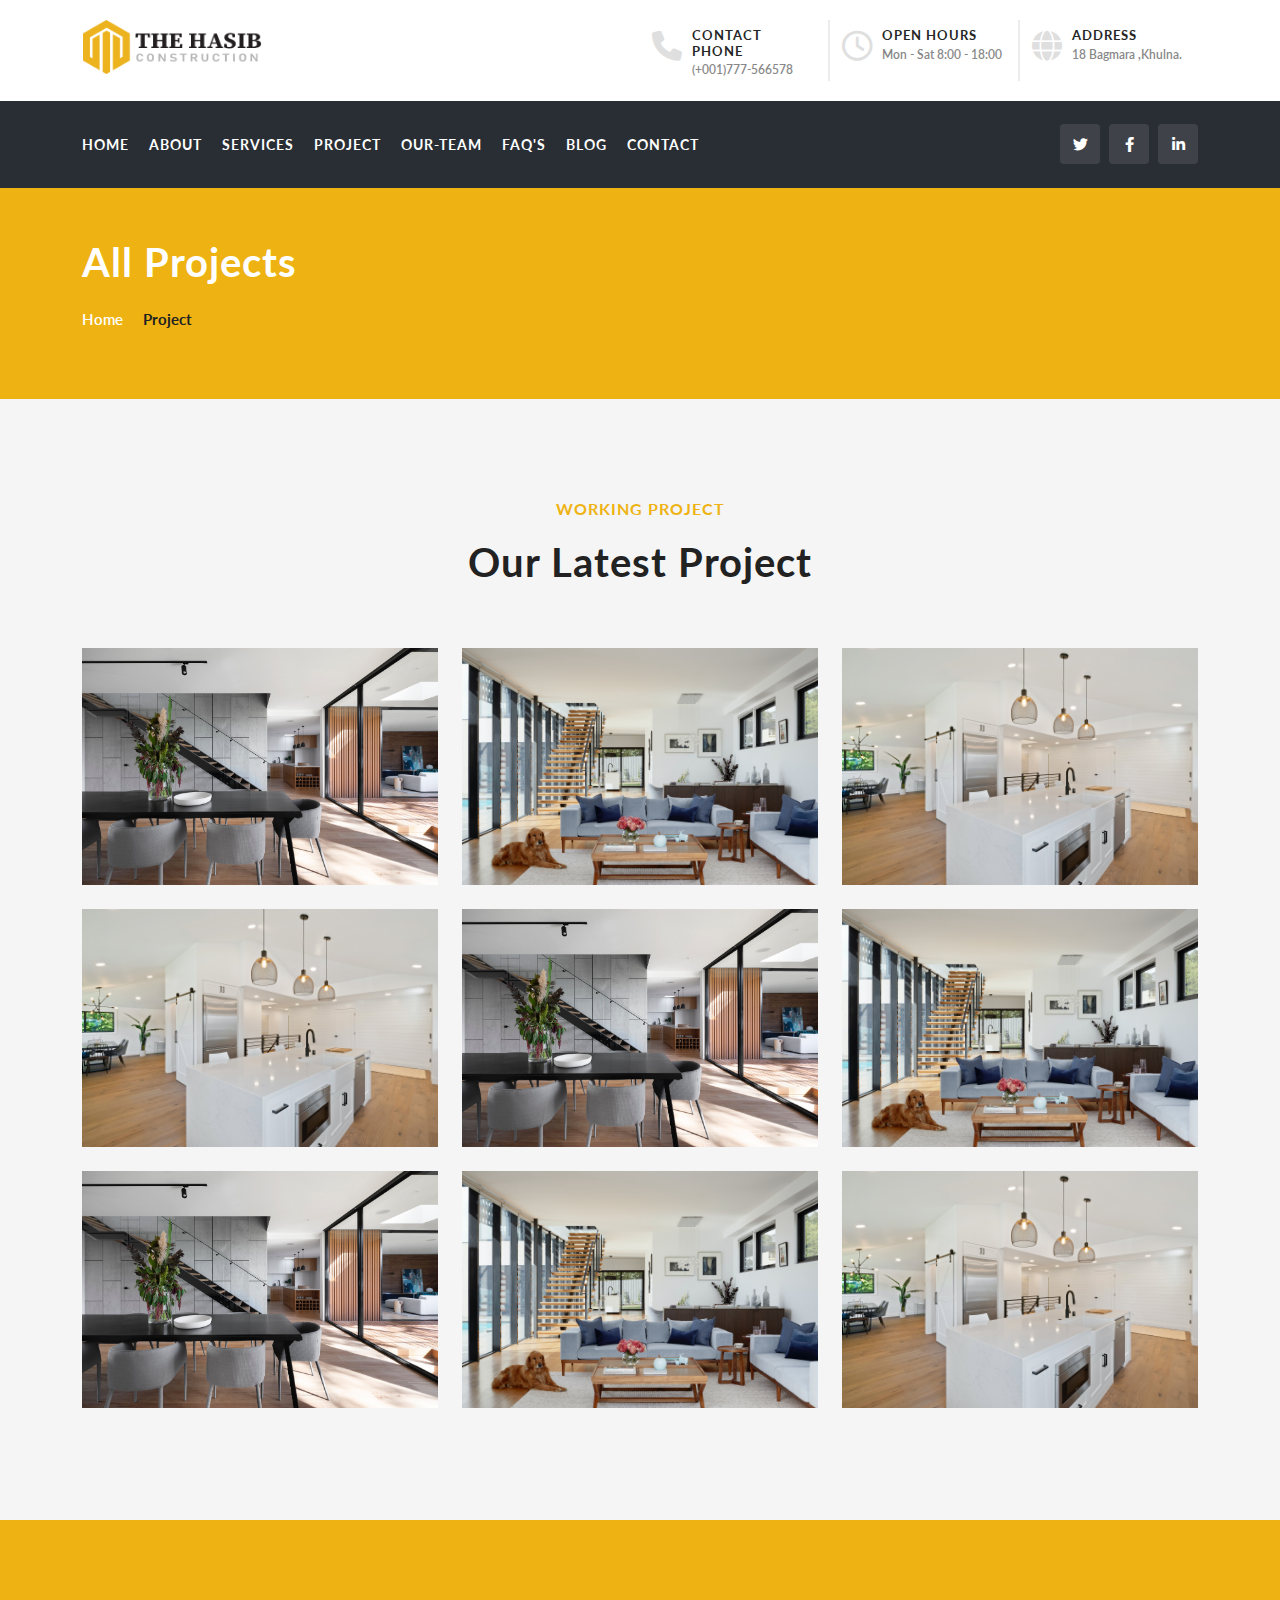
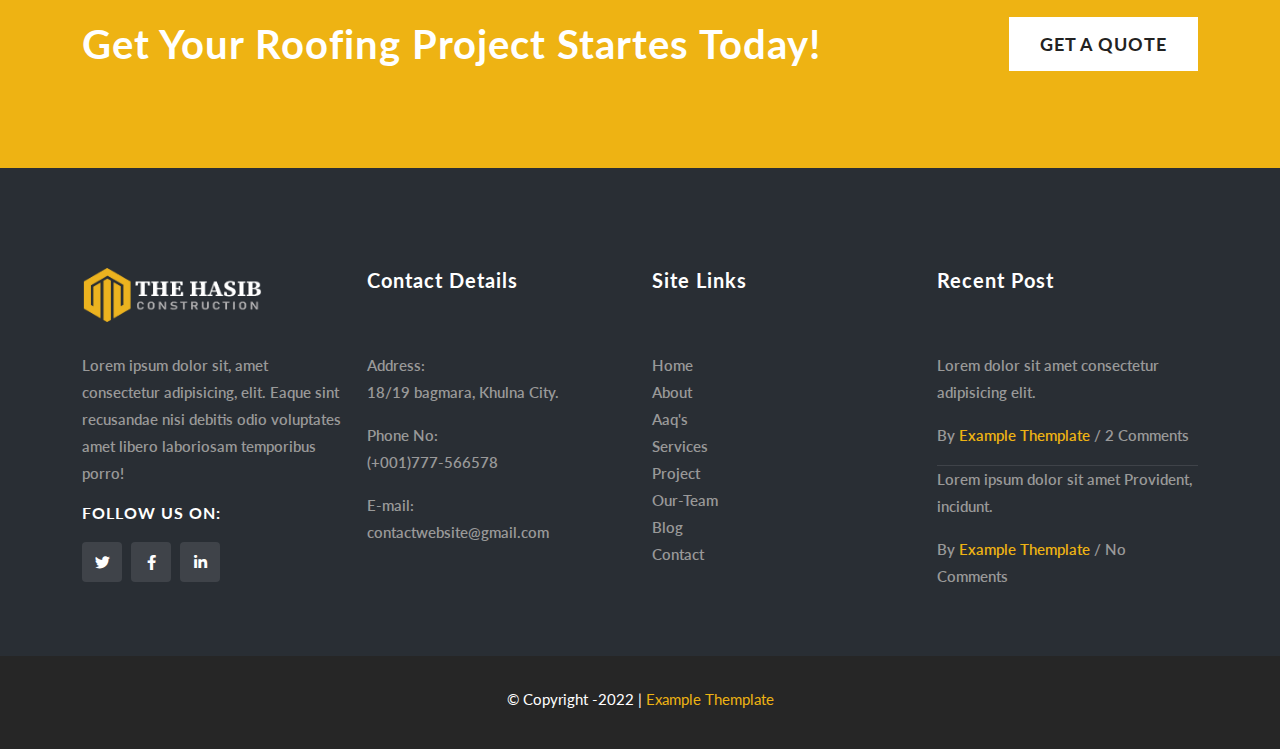
<file: project.html>
<!DOCTYPE html>
<html lang="en">
	<head>
		<meta charset="utf-8">
		<meta http-equiv="X-UA-Compatible" content="IE=edge">
		<meta name="viewport" content="width=device-width, initial-scale=1">
		<title></title>
		<link rel="shortcut icon" href="img/faveicon.png">
		<!-- A LL FONT FAMILY LINK  -->
		<link href="https://fonts.googleapis.com/css2?family=Lato:wght@400;700;900&display=swap" rel="stylesheet">
		<!-- ALL CSS LINK -->
		<link rel="stylesheet" href="css/bootstrap.min.css">
		<link rel="stylesheet" href="css/all.min.css">
		<link rel="stylesheet" href="css/fontawesome.min.css">
		<link rel="stylesheet" href="css/owl.carousel.min.css">
		<link rel="stylesheet" href="css/owl.theme.default.min.css">
		<link rel="stylesheet" href="css/custom.css">
		<link rel="stylesheet" href="css/media.css">
	</head>
	<body>
		<!-- SCTOLL TO TOP BUTTON START -->
		<span class="scrollTop"><i class="fa-solid fa-angle-up"></i></i></span>
		<!-- SCTOLL TO TOP BUTTON FEND -->
		<!-- HEADER SECTION START -->
		<header class="header_section">
			<div class="header_top_section">
				<div class="container">
					<div class="row ">
						<div class="col-sm-6 col-md-6 col-lg-6 logo_align">
							<div class="header_logo_area">
								<a href="index.html"><img src="img/header-logo.png" alt="LOGO"></a>
							</div>
						</div>
						<div class="col-sm-6 col-md-3 col-lg-2 border_right">
							<div class="single_info">
								<i class="fa-solid fa-phone"></i>
								<div class="info_content">
									<h6>CONTACT PHONE</h6>
									<p><a href="tel:01777-566578">(+001)777-566578</a></p>
								</div>
							</div>
						</div>
						<div class="col-sm-6 col-md-3 col-lg-2 border_right">
							<div class="single_info">
								<i class="fa-regular fa-clock"></i>
								<div class="info_content">
									<h6>OPEN HOURS</h6>
									<p>Mon - Sat 8:00 - 18:00</p>
								</div>
							</div>
						</div>
						<div class="col-md-3 col-lg-2 border_right">
							<div class="single_info">
								<i class="fa-solid fa-globe"></i>
								<div class="info_content">
									<h6>ADDRESS</h6>
									<p>18 Bagmara ,Khulna.</p>
								</div>
							</div>
						</div>
					</div>
				</div>
			</div>
			<div class="header_bottom_section ">
				<nav class="navbar navbar-expand-lg navbar-light">
					<div class="container">
						<button class="navbar-toggler" type="button" data-bs-toggle="collapse" data-bs-target="#navbarSupportedContent" aria-controls="navbarSupportedContent" aria-expanded="false" aria-label="Toggle navigation">
						<span class="toggler-icon"><i class="fa-solid fa-bars"></i></span>
						</button>
						<div class="collapse navbar-collapse" id="navbarSupportedContent">
							<ul class="navbar-nav me-auto mb-2 mb-lg-0">
								<li class="nav-item">
									<a class="nav-link active" aria-current="page" href="index.html">Home</a>
								</li>
								<li class="nav-item">
									<a class="nav-link" href="about.html">About</a>
								</li>
								<li class="nav-item">
									<a class="nav-link" href="services.html">Services</a>
								</li>
								<li class="nav-item">
									<a class="nav-link" href="project.html">Project</a>
								</li>
								<li class="nav-item">
									<a class="nav-link" href="team.html">Our-team</a>
								</li>
								<li class="nav-item">
									<a class="nav-link" href="faq.html">Faq's</a>
								</li>
								<li class="nav-item">
									<a class="nav-link" href="blog.html">Blog</a>
								</li>
								<li class="nav-item">
									<a class="nav-link" href="contact.html">Contact</a>
								</li>
							</ul>
						</div>
						<div class="social_icon">
							<ul>
								<li><a href="twitter"><i class="fa-brands fa-twitter"></i></a></li>
								<li><a href="facebook"><i class="fa-brands fa-facebook-f"></i></a></li>
								<li><a href="linkedin"><i class="fa-brands fa-linkedin-in"></i></a></li>
							</ul>
						</div>
					</div>
				</nav>
			</div>
		</header>
		<!-- HEADER SECTION END -->
		<!-- PROJECT HERO SECTION START -->
		<section class="page_hero_section">
			<div class="container">
				<div class="row">
					<div class="col- col-lg-12">
						<div class="page_hero_content">
							<h1>All Projects</h1>
							<div class="page_to_back">
								<a href="index.html">Home</a>
								<p>Project</p>
							</div>
						</div>
					</div>
				</div>
			</div>
		</section>
		<!-- PROJECT HERO SECTION END -->
		<!-- PROJECT SECTION START -->
		<section class="project_section">
			<div class="container">
				<div class="row text-center">
					<div class="col- col-md-12 col-lg-12">
						<div class="project_content">
							<h6>Working Project</h6>
							<H1>Our Latest Project</H1>
						</div>
					</div>
				</div>
				<div class="row align-items-center">
					<div class="col- col-md-4 col-lg-4">
						<div class="single_project">
							<img class="img-fluid w-100" src="img/services_1.jpg" alt="The Hasib">
							<div class="single_project_overlay">
								<<div class="single_project_content">
									<h6>project v2</h6>
									<h5>Build-Up Hasib</h5>
									<a href="single-project.html">Click Me<i class="fa-solid fa-plus"></i></a>
								</div>
							</div>
						</div>
					</div>
					<div class="col- col-md-4 col-lg-4">
						<div class="single_project">
							<img class="img-fluid w-100" src="img/services_2.jpg" alt="The Hasib">
							<div class="single_project_overlay">
								<div class="single_project_content">
									<h6>project v2</h6>
									<h5>Build-Up Hasib</h5>
									<a href="single-project.html">Click Me<i class="fa-solid fa-plus"></i></a>
								</div>
							</div>
						</div>
					</div>
					<div class="col- col-md-4 col-lg-4">
						<div class="single_project">
							<img class="img-fluid w-100" src="img/services_3.jpg" alt="The Hasib">
							<div class="single_project_overlay">
								<div class="single_project_content">
									<h6>project v2</h6>
									<h5>Build-Up Hasib</h5>
									<a href="single-project.html">Click Me<i class="fa-solid fa-plus"></i></a>
								</div>
							</div>
						</div>
					</div>
				</div>
				<div class="row align-items-center">
					<div class="col- col-md-4 col-lg-4">
						<div class="single_project">
							<img class="img-fluid w-100" src="img/services_3.jpg" alt="The Hasib">
							<div class="single_project_overlay">
								<<div class="single_project_content">
									<h6>project v2</h6>
									<h5>Build-Up Hasib</h5>
									<a href="single-project.html">Click Me<i class="fa-solid fa-plus"></i></a>
								</div>
							</div>
						</div>
					</div>
					<div class="col- col-md-4 col-lg-4">
						<div class="single_project">
							<img class="img-fluid w-100" src="img/services_1.jpg" alt="The Hasib">
							<div class="single_project_overlay">
								<div class="single_project_content">
									<h6>project v2</h6>
									<h5>Build-Up Hasib</h5>
									<a href="single-project.html">Click Me<i class="fa-solid fa-plus"></i></a>
								</div>
							</div>
						</div>
					</div>
					<div class="col- col-md-4 col-lg-4">
						<div class="single_project">
							<img class="img-fluid w-100" src="img/services_2.jpg" alt="The Hasib">
							<div class="single_project_overlay">
								<<div class="single_project_content">
									<h6>project v2</h6>
									<h5>Build-Up Hasib</h5>
									<a href="single-project.html">Click Me<i class="fa-solid fa-plus"></i></a>
								</div>
							</div>
						</div>
					</div>
				</div>
				<div class="row align-items-center">
					<div class="col- col-md-4 col-lg-4">
						<div class="single_project">
							<img class="img-fluid w-100" src="img/services_1.jpg" alt="The Hasib">
							<div class="single_project_overlay">
								<div class="single_project_content">
									<h6>project v2</h6>
									<h5>Build-Up Hasib</h5>
									<a href="single-project.html">Click Me<i class="fa-solid fa-plus"></i></a>
								</div>
							</div>
						</div>
					</div>
					<div class="col- col-md-4 col-lg-4">
						<div class="single_project">
							<img class="img-fluid w-100" src="img/services_2.jpg" alt="The Hasib">
							<div class="single_project_overlay">
								<div class="single_project_content">
									<h6>project v2</h6>
									<h5>Build-Up Hasib</h5>
									<a href="single-project.html">Click Me<i class="fa-solid fa-plus"></i></a>
								</div>
							</div>
						</div>
					</div>
					<div class="col- col-md-4 col-lg-4">
						<div class="single_project">
							<img class="img-fluid w-100" src="img/services_3.jpg" alt="The Hasib">
							<div class="single_project_overlay">
								<div class="single_project_content">
									<h6>project v2</h6>
									<h5>Build-Up Hasib</h5>
									<a href="single-project.html">Click Me<i class="fa-solid fa-plus"></i></a>
								</div>
							</div>
						</div>
					</div>
				</div>
			</div>
		</section>
		<!-- PROJECT SECTION END -->
		<!-- GET A QUOTE SECTION START -->
		<section class="get_quote_section">
			<div class="container">
				<div class="row align-items-center">
					<div class="col- col-md- 9 col-lg-9">
						<div class="get_content">
							<h4>Get Your Roofing Project Startes today!</h4>
						</div>
					</div>
					<div class="col- col-md- 3 col-lg-3">
						<div class="get_btn">
							<a href="contact.html">Get A  Quote</a>
						</div>
					</div>
				</div>
			</div>
		</section>
		<!-- GET A QUOTE SECTION END -->
		<!-- FOOTER SECTION START -->
		<footer class="footer_section">
			<div class="footer_inner_section">
				<div class="container">
					<div class="row">
						<div class="col-sm-6  col-md-6  col-lg-3">
							<div class="footer_one_col">
								<div class="footer_logo_area">
									<a href="index.html"><img src="img/footer_logo.png" alt="LOGO"></a>
								</div>
								<div class="content">
									<p>
										Lorem ipsum dolor sit, amet consectetur adipisicing, elit. Eaque sint recusandae nisi debitis odio voluptates amet libero laboriosam temporibus porro!
									</p>
								</div>
								<div class="social_icon">
									<h6>Follow  us On:</h6>
									<ul>
										<li><a href="twitter"><i class="fa-brands fa-twitter"></i></a></li>
										<li><a href="facebook"><i class="fa-brands fa-facebook-f"></i></a></li>
										<li><a href="linkedin"><i class="fa-brands fa-linkedin-in"></i></a></li>
									</ul>
								</div>
							</div>
						</div>
						<div class="col-sm-6  col-md-6  col-lg-3">
							<div class="footer_two_col">
								<div class="content">
									<h5>Contact Details</h5>
									<p>Address: <br> <span>18/19 bagmara, Khulna City.</span> </p>
									<p>Phone No: <br> <span>(+001)777-566578</span> </p>
									<p>E-mail: <br> <span>contactwebsite@gmail.com</span> </p>
								</div>
							</div>
						</div>
						<div class="col-sm-6  col-md-6  col-lg-3">
							<div class="footer_three_col">
								<div class="content">
									<h5>Site Links</h5>
									<ul>
										<li><a href="home.html">Home</a></li>
										<li><a href="about.html">About</a></li>
										<li><a href="faq.html">Aaq's</a></li>
										<li><a href="services.html">Services</a></li>
										<li><a href="project.html">Project</a></li>
										<li><a href="team.html">Our-Team</a></li>
										<li><a href="blog.html">Blog</a></li>
										<li><a href="contact.html">Contact</a></li>
									</ul>
								</div>
							</div>
						</div>
						<div class="col-sm-6  col-md-6  col-lg-3">
							<div class="footer_four_col">
								<div class="content">
									<h5>Recent Post</h5>
									<div class="single_post">
										<p>Lorem  dolor sit amet consectetur adipisicing elit. </p>
										<p>By <a href="blog.html">Example Themplate</a> / <span>2 Comments</span></p>
									</div>
									<div class="single_post">
										<p>Lorem ipsum dolor sit amet Provident, incidunt.</p>
										<p>By <a href="blog.html">Example Themplate</a> / <span>No Comments</span></p>
									</div>
								</div>
							</div>
						</div>
					</div>
				</div>
			</div>
			<div class="copyright_section">
				<p>&copy Copyright -2022 | <a href="index.html">Example Themplate</a></p>
			</div>
		</footer>
		<!-- FOOTER SECTION END -->
		
		<!-- ALL JQUERY LINK -->
		<script src="js/jquery.min.js"></script>
		<!-- 		<script src="js/bootstrap.min.js"></script> -->
		<script src="js/bootstrap.bundle.min.js"></script>
		<script src="js/owl.carousel.min.js"></script>
		<script src="js/custom.js"></script>
	</body>
</html>
</file>
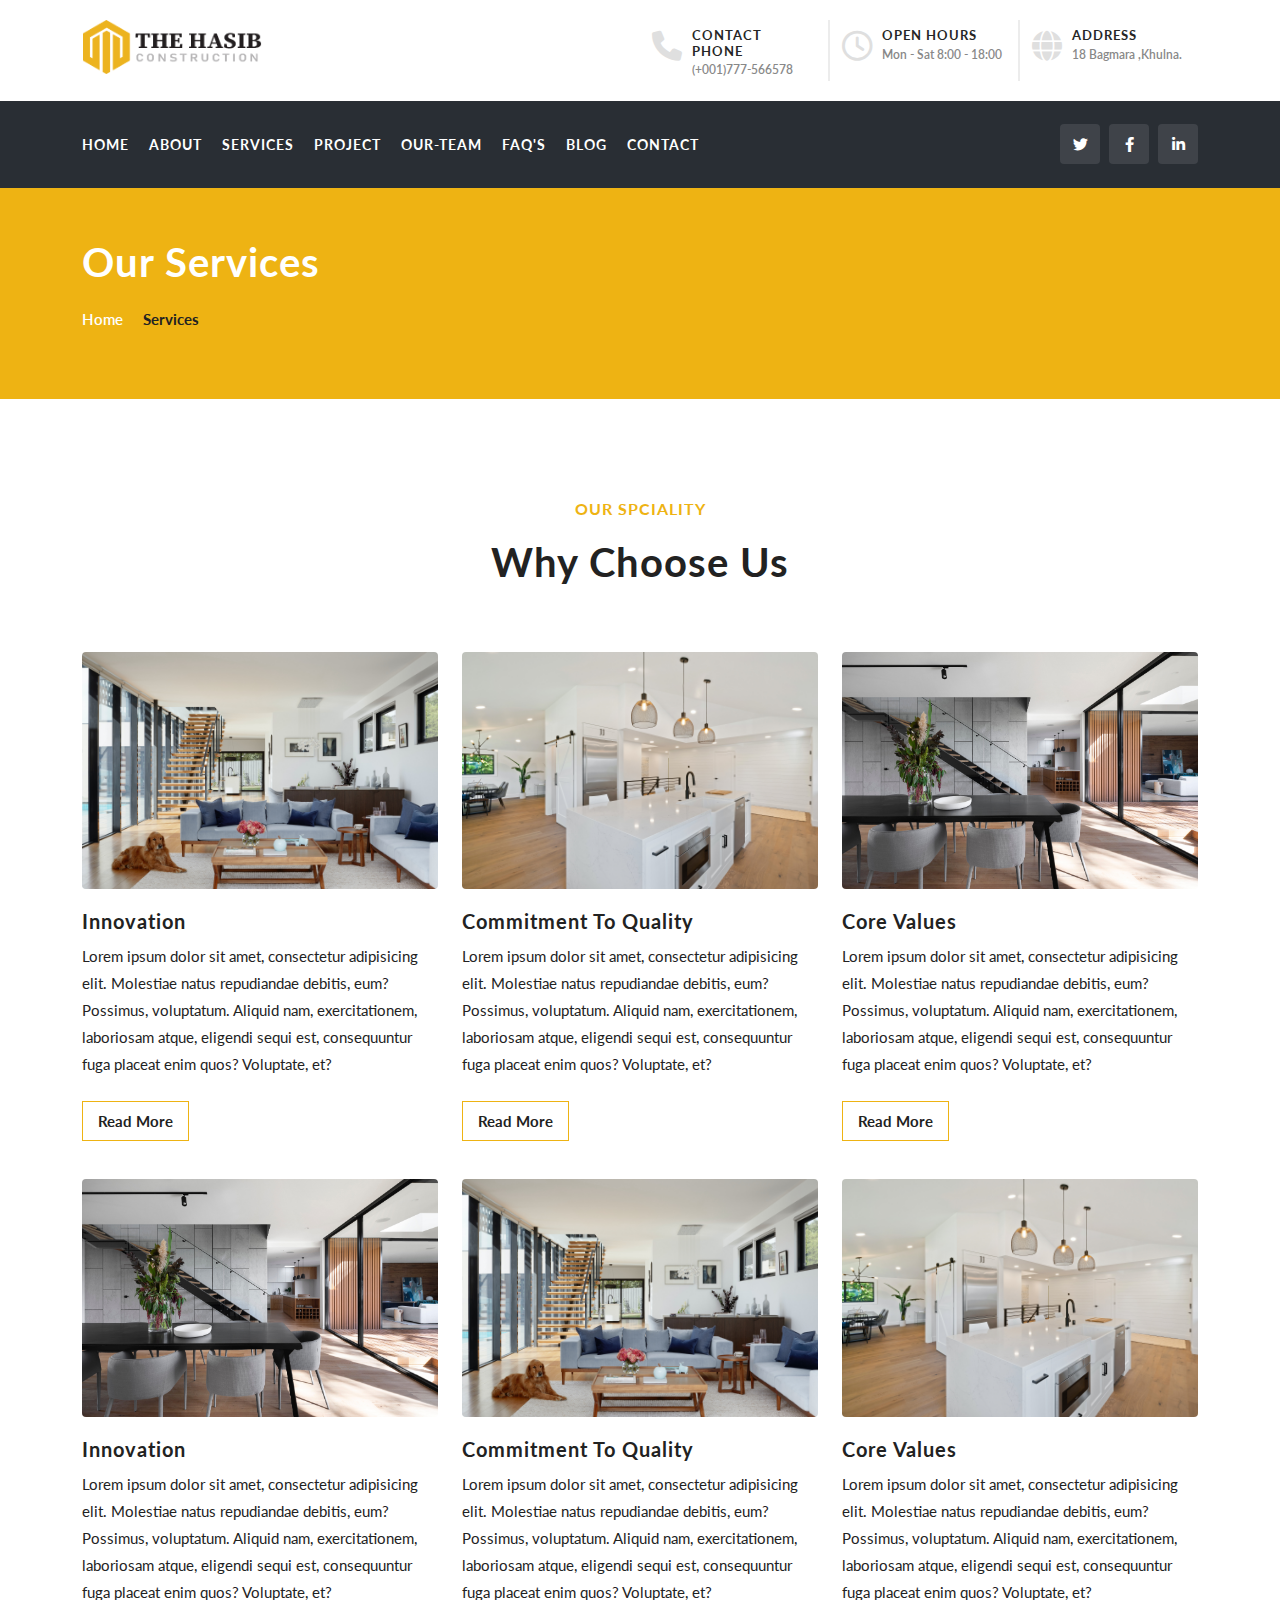
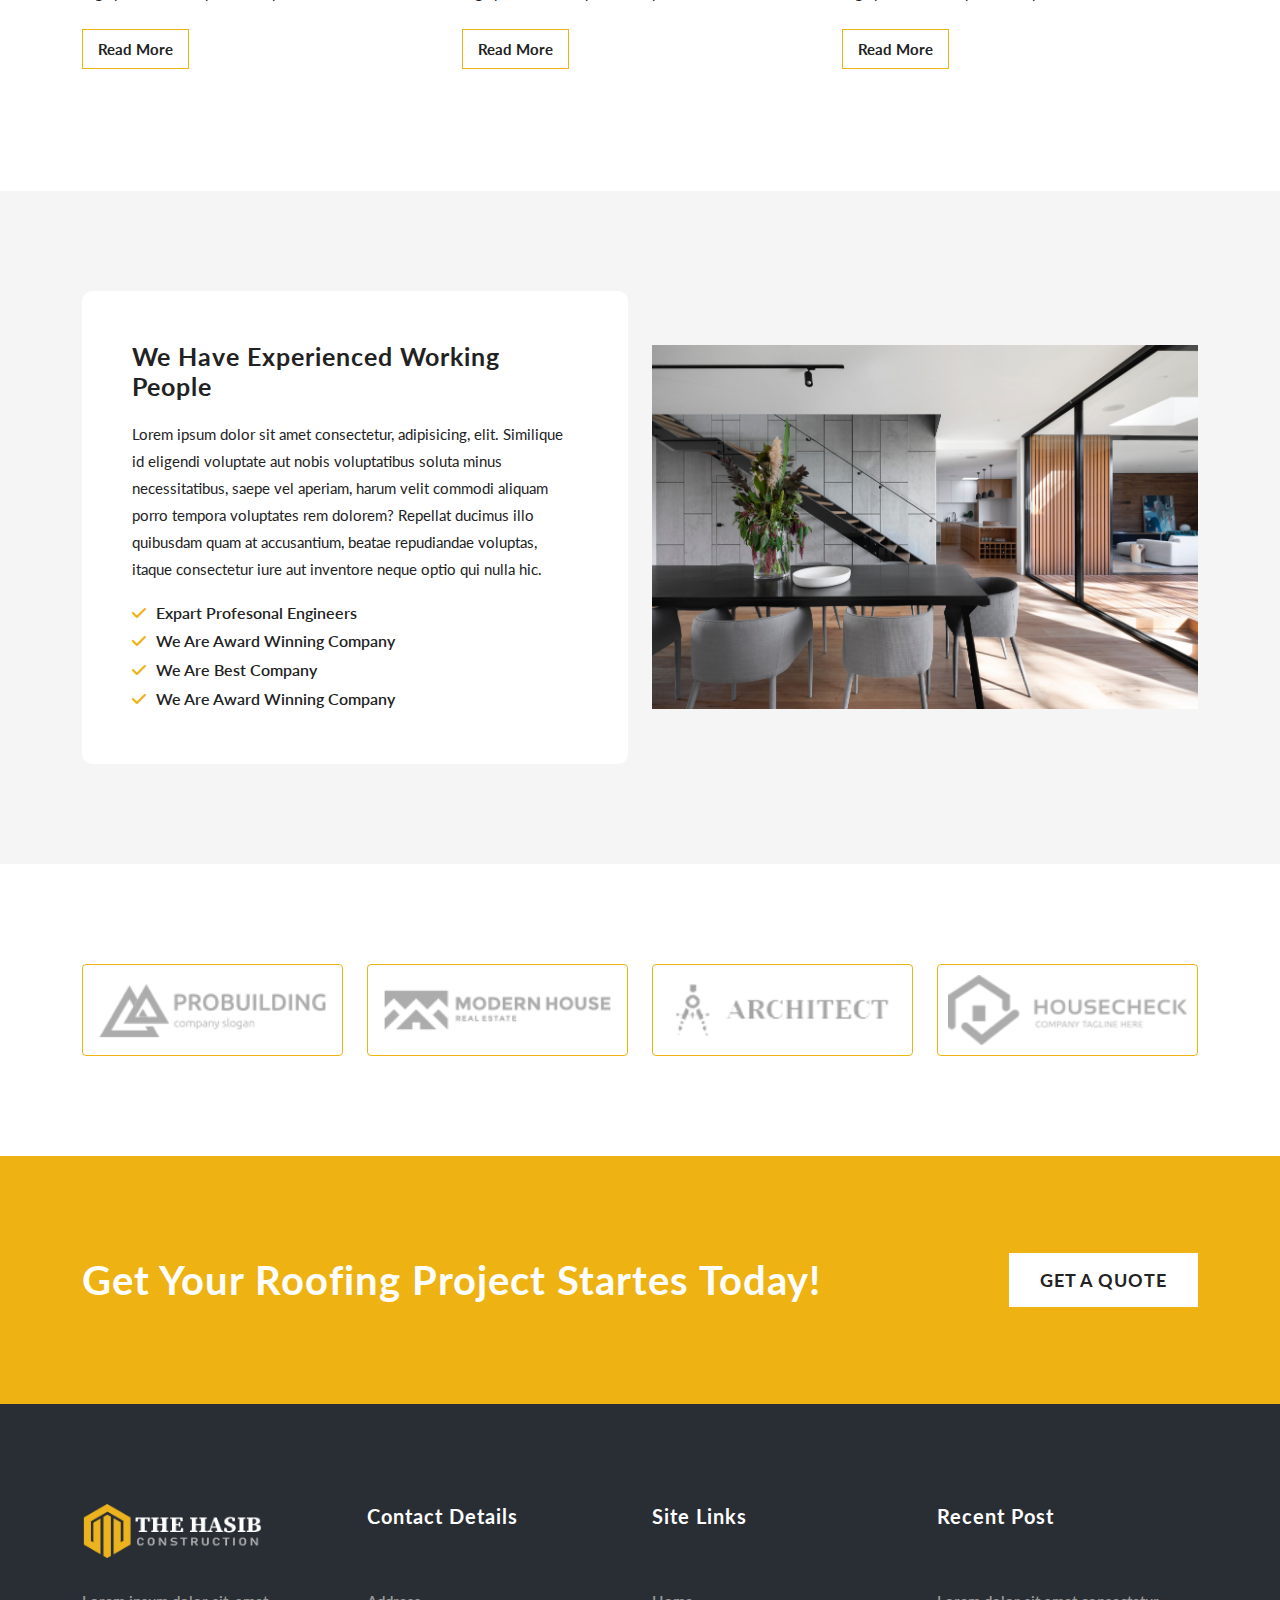
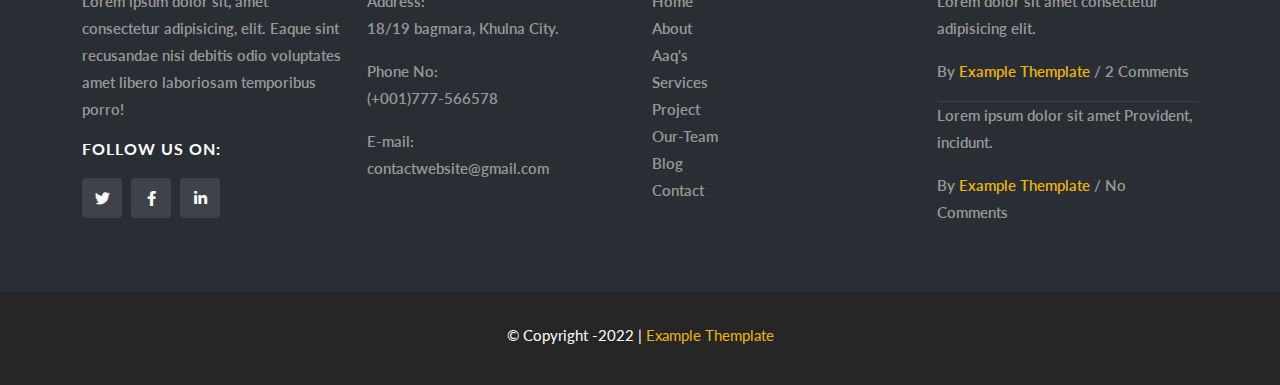
<file: services.html>
<!DOCTYPE html>
<html lang="en">
	<head>
		<meta charset="utf-8">
		<meta http-equiv="X-UA-Compatible" content="IE=edge">
		<meta name="viewport" content="width=device-width, initial-scale=1">
		<title></title>
		<link rel="shortcut icon" href="img/faveicon.png">
		<!-- A LL FONT FAMILY LINK  -->
		<link href="https://fonts.googleapis.com/css2?family=Lato:wght@400;700;900&display=swap" rel="stylesheet">
		<!-- ALL CSS LINK -->
		<link rel="stylesheet" href="css/bootstrap.min.css">
		<link rel="stylesheet" href="css/all.min.css">
		<link rel="stylesheet" href="css/fontawesome.min.css">
		<link rel="stylesheet" href="css/owl.carousel.min.css">
		<link rel="stylesheet" href="css/owl.theme.default.min.css">
		<link rel="stylesheet" href="css/custom.css">
		<link rel="stylesheet" href="css/media.css">
	</head>
	<body>
		<!-- HEADER SECTION START -->
		<!-- SCTOLL TO TOP BUTTON START -->
		<span class="scrollTop"><i class="fa-solid fa-angle-up"></i></i></span>
		<!-- SCTOLL TO TOP BUTTON FEND -->
		<header class="header_section">
			<div class="header_top_section">
				<div class="container">
					<div class="row ">
						<div class="col-sm-6 col-md-6 col-lg-6 logo_align">
							<div class="header_logo_area">
								<a href="index.html"><img src="img/header-logo.png" alt="LOGO"></a>
							</div>
						</div>
						<div class="col-sm-6 col-md-3 col-lg-2 border_right">
							<div class="single_info">
								<i class="fa-solid fa-phone"></i>
								<div class="info_content">
									<h6>CONTACT PHONE</h6>
									<p><a href="tel:01777-566578">(+001)777-566578</a></p>
								</div>
							</div>
						</div>
						<div class="col-sm-6 col-md-3 col-lg-2 border_right">
							<div class="single_info">
								<i class="fa-regular fa-clock"></i>
								<div class="info_content">
									<h6>OPEN HOURS</h6>
									<p>Mon - Sat 8:00 - 18:00</p>
								</div>
							</div>
						</div>
						<div class="col-md-3 col-lg-2 border_right">
							<div class="single_info">
								<i class="fa-solid fa-globe"></i>
								<div class="info_content">
									<h6>ADDRESS</h6>
									<p>18 Bagmara ,Khulna.</p>
								</div>
							</div>
						</div>
					</div>
				</div>
			</div>
			<div class="header_bottom_section ">
				<nav class="navbar navbar-expand-lg navbar-light">
					<div class="container">
						<button class="navbar-toggler" type="button" data-bs-toggle="collapse" data-bs-target="#navbarSupportedContent" aria-controls="navbarSupportedContent" aria-expanded="false" aria-label="Toggle navigation">
						<span class="toggler-icon"><i class="fa-solid fa-bars"></i></span>
						</button>
						<div class="collapse navbar-collapse" id="navbarSupportedContent">
							<ul class="navbar-nav me-auto mb-2 mb-lg-0">
								<li class="nav-item">
									<a class="nav-link active" aria-current="page" href="index.html">Home</a>
								</li>
								<li class="nav-item">
									<a class="nav-link" href="about.html">About</a>
								</li>
								<li class="nav-item">
									<a class="nav-link" href="services.html">Services</a>
								</li>
								<li class="nav-item">
									<a class="nav-link" href="project.html">Project</a>
								</li>
								<li class="nav-item">
									<a class="nav-link" href="team.html">Our-team</a>
								</li>
								<li class="nav-item">
									<a class="nav-link" href="faq.html">Faq's</a>
								</li>
								<li class="nav-item">
									<a class="nav-link" href="blog.html">Blog</a>
								</li>
								<li class="nav-item">
									<a class="nav-link" href="contact.html">Contact</a>
								</li>
							</ul>
						</div>
						<div class="social_icon">
							<ul>
								<li><a href="twitter"><i class="fa-brands fa-twitter"></i></a></li>
								<li><a href="facebook"><i class="fa-brands fa-facebook-f"></i></a></li>
								<li><a href="linkedin"><i class="fa-brands fa-linkedin-in"></i></a></li>
							</ul>
						</div>
					</div>
				</nav>
			</div>
		</header>
		<!-- HEADER SECTION END -->
		<!-- SERVICES HERO SECTION START -->
		<section class="page_hero_section">
			<div class="container">
				<div class="row">
					<div class="col- col-lg-12">
						<div class="page_hero_content">
							<h1>Our Services</h1>
							<div class="page_to_back">
								<a href="index.html">Home</a>
								<p>Services</p>
							</div>
						</div>
					</div>
				</div>
			</div>
		</section>
		<!-- SERVICES HERO SECTION END -->
		<!-- SERVICES SECTION START -->
		<section class="services_section">
			<div class="container">
				<div class="row text-center">
					<div class="col- col-md-12 col-lg-12">
						<div class="services_content">
							<h6>Our Spciality</h6>
							<H1>Why Choose us</H1>
						</div>
					</div>
				</div>
				<div class="row py-3">
					<div class="col- col-md-6 col-lg-4">
						<div class="single_services_content">
							<img class="img-fluid w-100" src="img/services_2.jpg" alt="The hasib">
							<div class="services_inner_content">
								<h5>Innovation</h5>
								<p>
									Lorem ipsum dolor sit amet, consectetur adipisicing elit. Molestiae natus repudiandae debitis, eum? Possimus, voluptatum. Aliquid nam, exercitationem, laboriosam atque, eligendi sequi est, consequuntur fuga placeat enim quos? Voluptate, et?
								</p>
								<div class="services_btn">
									<a href="single-services.html">Read More</a>
								</div>
							</div>
						</div>
					</div>
					<div class="col- col-md-6 col-lg-4">
						<div class="single_services_content">
							<img class="img-fluid w-100" src="img/services_3.jpg" alt="The hasib">
							<div class="services_inner_content">
								<h5>Commitment To Quality</h5>
								<p>
									Lorem ipsum dolor sit amet, consectetur adipisicing elit. Molestiae natus repudiandae debitis, eum? Possimus, voluptatum. Aliquid nam, exercitationem, laboriosam atque, eligendi sequi est, consequuntur fuga placeat enim quos? Voluptate, et?
								</p>
								<div class="services_btn">
									<a href="single-services.html">Read More</a>
								</div>
							</div>
						</div>
					</div>
					<div class="col- col-md-6 col-lg-4">
						<div class="single_services_content">
							<img class="img-fluid w-100" src="img/services_1.jpg" alt="The hasib">
							<div class="services_inner_content">
								<h5>Core values</h5>
								<p>
									Lorem ipsum dolor sit amet, consectetur adipisicing elit. Molestiae natus repudiandae debitis, eum? Possimus, voluptatum. Aliquid nam, exercitationem, laboriosam atque, eligendi sequi est, consequuntur fuga placeat enim quos? Voluptate, et?
								</p>
								<div class="services_btn">
									<a href="single-services.html">Read More</a>
								</div>
							</div>
						</div>
					</div>
				</div>
				<div class="row py-2">
					<div class="col- col-md-6 col-lg-4">
						<div class="single_services_content">
							<img class="img-fluid w-100" src="img/services_1.jpg" alt="The hasib">
							<div class="services_inner_content">
								<h5>Innovation</h5>
								<p>
									Lorem ipsum dolor sit amet, consectetur adipisicing elit. Molestiae natus repudiandae debitis, eum? Possimus, voluptatum. Aliquid nam, exercitationem, laboriosam atque, eligendi sequi est, consequuntur fuga placeat enim quos? Voluptate, et?
								</p>
								<div class="services_btn">
									<a href="services_single.html">Read More</a>
								</div>
							</div>
						</div>
					</div>
					<div class="col- col-md-6 col-lg-4">
						<div class="single_services_content">
							<img class="img-fluid w-100" src="img/services_2.jpg" alt="The hasib">
							<div class="services_inner_content">
								<h5>Commitment To Quality</h5>
								<p>
									Lorem ipsum dolor sit amet, consectetur adipisicing elit. Molestiae natus repudiandae debitis, eum? Possimus, voluptatum. Aliquid nam, exercitationem, laboriosam atque, eligendi sequi est, consequuntur fuga placeat enim quos? Voluptate, et?
								</p>
								<div class="services_btn">
									<a href="single-services.html">Read More</a>
								</div>
							</div>
						</div>
					</div>
					<div class="col- col-md-6 col-lg-4">
						<div class="single_services_content">
							<img class="img-fluid w-100" src="img/services_3.jpg" alt="The hasib">
							<div class="services_inner_content">
								<h5>Core values</h5>
								<p>
									Lorem ipsum dolor sit amet, consectetur adipisicing elit. Molestiae natus repudiandae debitis, eum? Possimus, voluptatum. Aliquid nam, exercitationem, laboriosam atque, eligendi sequi est, consequuntur fuga placeat enim quos? Voluptate, et?
								</p>
								<div class="services_btn">
									<a href="single-services.html">Read More</a>
								</div>
							</div>
						</div>
					</div>
				</div>
			</div>
		</section>
		<!-- SERVICES SECTION END -->
		<!-- SERVICES DETIALS SECTJION START -->
		<section class="services_details">
			<div class="container">
				<div class="row align-items-center">
					<div class="col- col-md-12 col-lg-6">
						<div class="services_details_content">
							<h3>We Have Experienced Working People</h3>
							<p>
								Lorem ipsum dolor sit amet consectetur, adipisicing, elit. Similique id eligendi voluptate aut nobis voluptatibus soluta minus necessitatibus, saepe vel aperiam, harum velit commodi aliquam porro tempora voluptates rem dolorem? Repellat ducimus illo quibusdam quam at accusantium, beatae repudiandae voluptas, itaque consectetur iure aut inventore neque optio qui nulla hic.
							</p>
							<div class="services_details_point">
								<span><i class="fa-solid fa-check"></i>Expart Profesonal Engineers</span>
								<span><i class="fa-solid fa-check"></i>We Are Award Winning Company</span>
								<span><i class="fa-solid fa-check"></i>We Are Best Company</span>
								<span><i class="fa-solid fa-check"></i>We Are Award Winning Company</span>
							</div>
						</div>
					</div>
					<div class="col- col-md-12 col-lg-6">
						<div class="services_details-img">
							<img class="img-fluid" src="img/services_1.jpg" alt="The Hasib">
						</div>
					</div>
				</div>
			</div>
		</section>
		<!-- SERVICES DETIALS SECTJION END -->
		<!-- COMPANY BRAND START -->
		<section class="company_brand">
			<div class="container">
				<div class="row">
					<div class="col- col-sm-6 col-md-3 col-lg-3">
						<div class="brand_img">
							<img class="img-fluid" src="img/client-logo-1.png" alt="The Hasib">
						</div>
					</div>
					<div class="col- col-sm-6 col-md-3 col-lg-3">
						<div class="brand_img">
							<img class="img-fluid" src="img/client-logo-2.png" alt="The Hasib">
						</div>
					</div>
					<div class="col- col-sm-6 col-md-3 col-lg-3">
						<div class="brand_img">
							<img class="img-fluid" src="img/client-logo-3.png" alt="The Hasib">
						</div>
					</div>
					<div class="col- col-sm-6 col-md-3 col-lg-3">
						<div class="brand_img">
							<img class="img-fluid" src="img/client-logo-4.png" alt="The Hasib">
						</div>
					</div>
				</div>
			</div>
		</section>
		<!-- COMPANY BRAND END -->
		<!-- GET A QUOTE SECTION START -->
		<section class="get_quote_section">
			<div class="container">
				<div class="row align-items-center">
					<div class="col- col-md- 9 col-lg-9">
						<div class="get_content">
							<h4>Get Your Roofing Project Startes today!</h4>
						</div>
					</div>
					<div class="col- col-md- 3 col-lg-3">
						<div class="get_btn">
							<a href="contact.html">Get A  Quote</a>
						</div>
					</div>
				</div>
			</div>
		</section>
		<!-- GET A QUOTE SECTION END -->
		<!-- FOOTER SECTION START -->
		<footer class="footer_section">
			<div class="footer_inner_section">
				<div class="container">
					<div class="row">
						<div class="col-sm-6  col-md-6  col-lg-3">
							<div class="footer_one_col">
								<div class="footer_logo_area">
									<a href="index.html"><img src="img/footer_logo.png" alt="LOGO"></a>
								</div>
								<div class="content">
									<p>
										Lorem ipsum dolor sit, amet consectetur adipisicing, elit. Eaque sint recusandae nisi debitis odio voluptates amet libero laboriosam temporibus porro!
									</p>
								</div>
								<div class="social_icon">
									<h6>Follow  us On:</h6>
									<ul>
										<li><a href="twitter"><i class="fa-brands fa-twitter"></i></a></li>
										<li><a href="facebook"><i class="fa-brands fa-facebook-f"></i></a></li>
										<li><a href="linkedin"><i class="fa-brands fa-linkedin-in"></i></a></li>
									</ul>
								</div>
							</div>
						</div>
						<div class="col-sm-6  col-md-6  col-lg-3">
							<div class="footer_two_col">
								<div class="content">
									<h5>Contact Details</h5>
									<p>Address: <br> <span>18/19 bagmara, Khulna City.</span> </p>
									<p>Phone No: <br> <span>(+001)777-566578</span> </p>
									<p>E-mail: <br> <span>contactwebsite@gmail.com</span> </p>
								</div>
							</div>
						</div>
						<div class="col-sm-6  col-md-6  col-lg-3">
							<div class="footer_three_col">
								<div class="content">
									<h5>Site Links</h5>
									<ul>
										<li><a href="home.html">Home</a></li>
										<li><a href="about.html">About</a></li>
										<li><a href="faq.html">Aaq's</a></li>
										<li><a href="services.html">Services</a></li>
										<li><a href="project.html">Project</a></li>
										<li><a href="team.html">Our-Team</a></li>
										<li><a href="blog.html">Blog</a></li>
										<li><a href="contact.html">Contact</a></li>
									</ul>
								</div>
							</div>
						</div>
						<div class="col-sm-6  col-md-6  col-lg-3">
							<div class="footer_four_col">
								<div class="content">
									<h5>Recent Post</h5>
									<div class="single_post">
										<p>Lorem  dolor sit amet consectetur adipisicing elit. </p>
										<p>By <a href="blog.html">Example Themplate</a> / <span>2 Comments</span></p>
									</div>
									<div class="single_post">
										<p>Lorem ipsum dolor sit amet Provident, incidunt.</p>
										<p>By <a href="blog.html">Example Themplate</a> / <span>No Comments</span></p>
									</div>
								</div>
							</div>
						</div>
					</div>
				</div>
			</div>
			<div class="copyright_section">
				<p>&copy Copyright -2022 | <a href="index.html">Example Themplate</a></p>
			</div>
		</footer>
		<!-- FOOTER SECTION END -->
		
		<!-- ALL JQUERY LINK -->
		<script src="js/jquery.min.js"></script>
		<!-- 		<script src="js/bootstrap.min.js"></script> -->
		<script src="js/bootstrap.bundle.min.js"></script>
		<script src="js/owl.carousel.min.js"></script>
		<script src="js/custom.js"></script>
	</body>
</html>
</file>
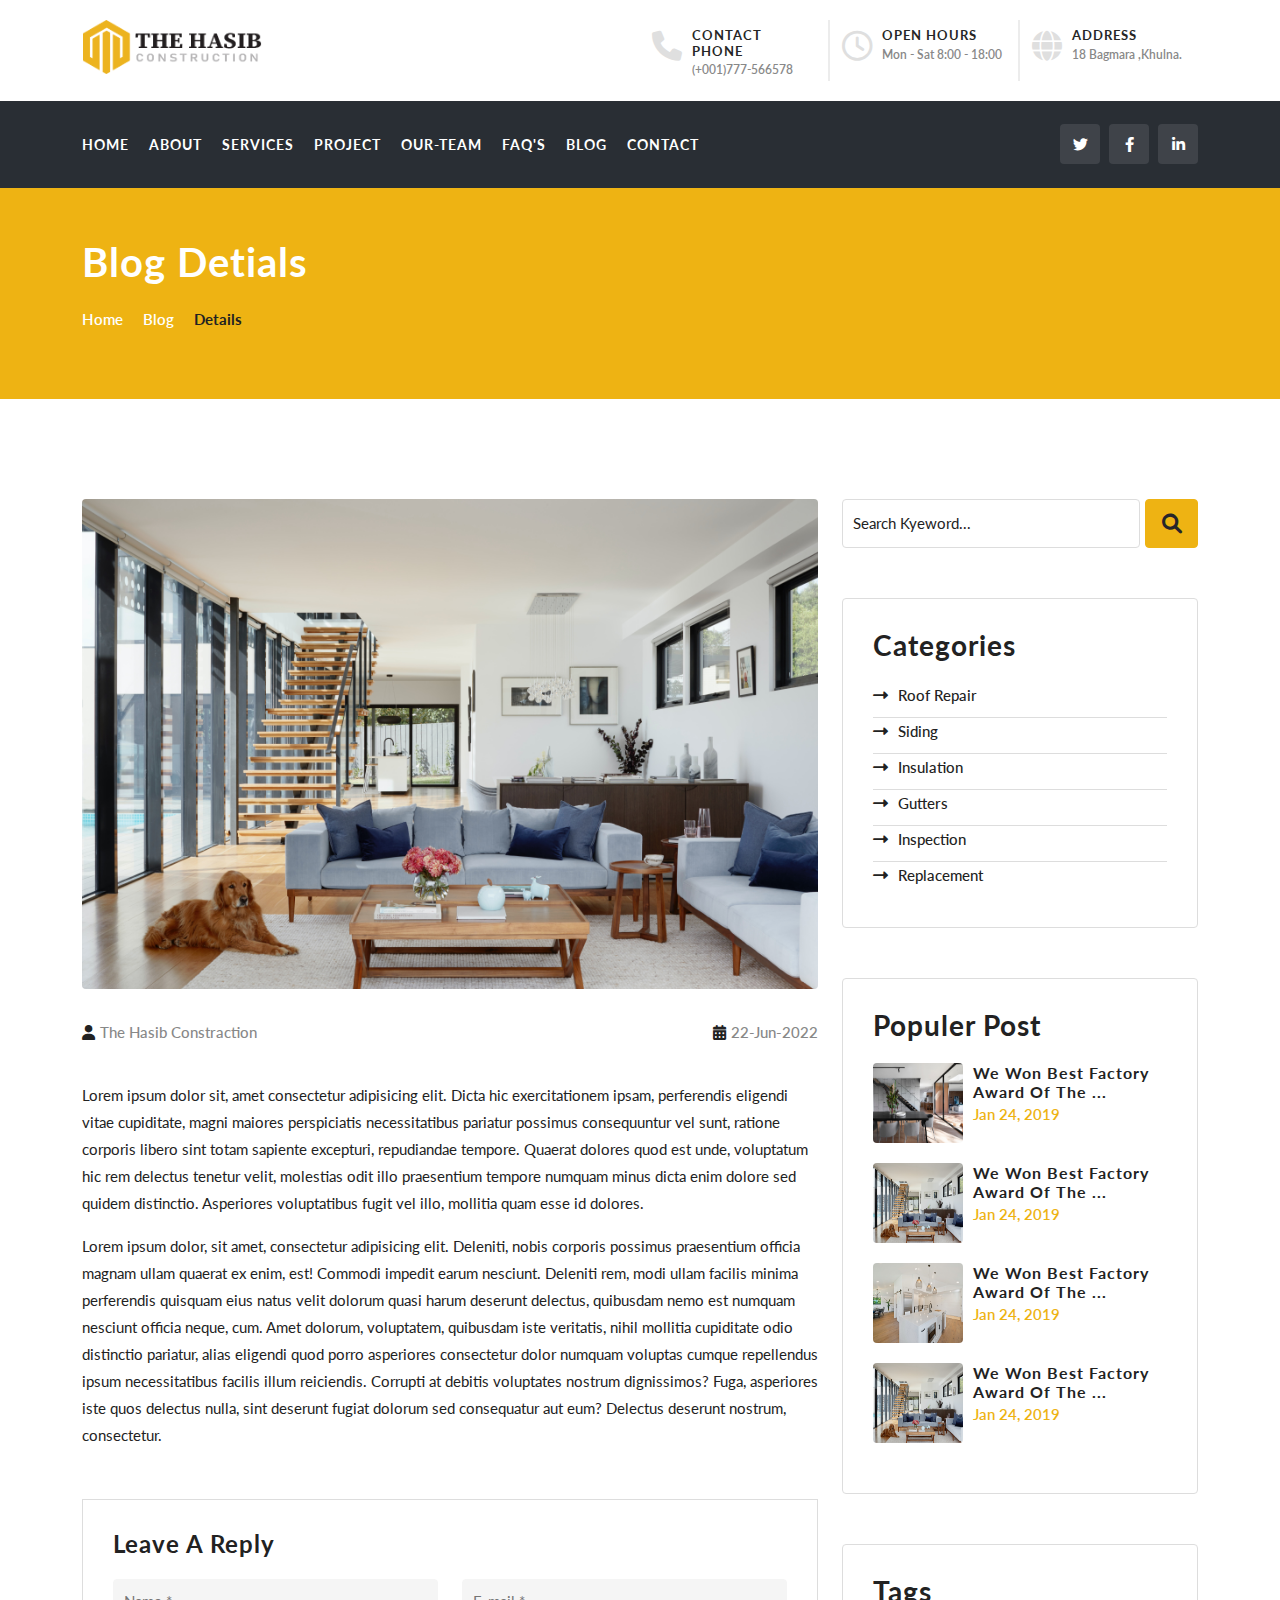
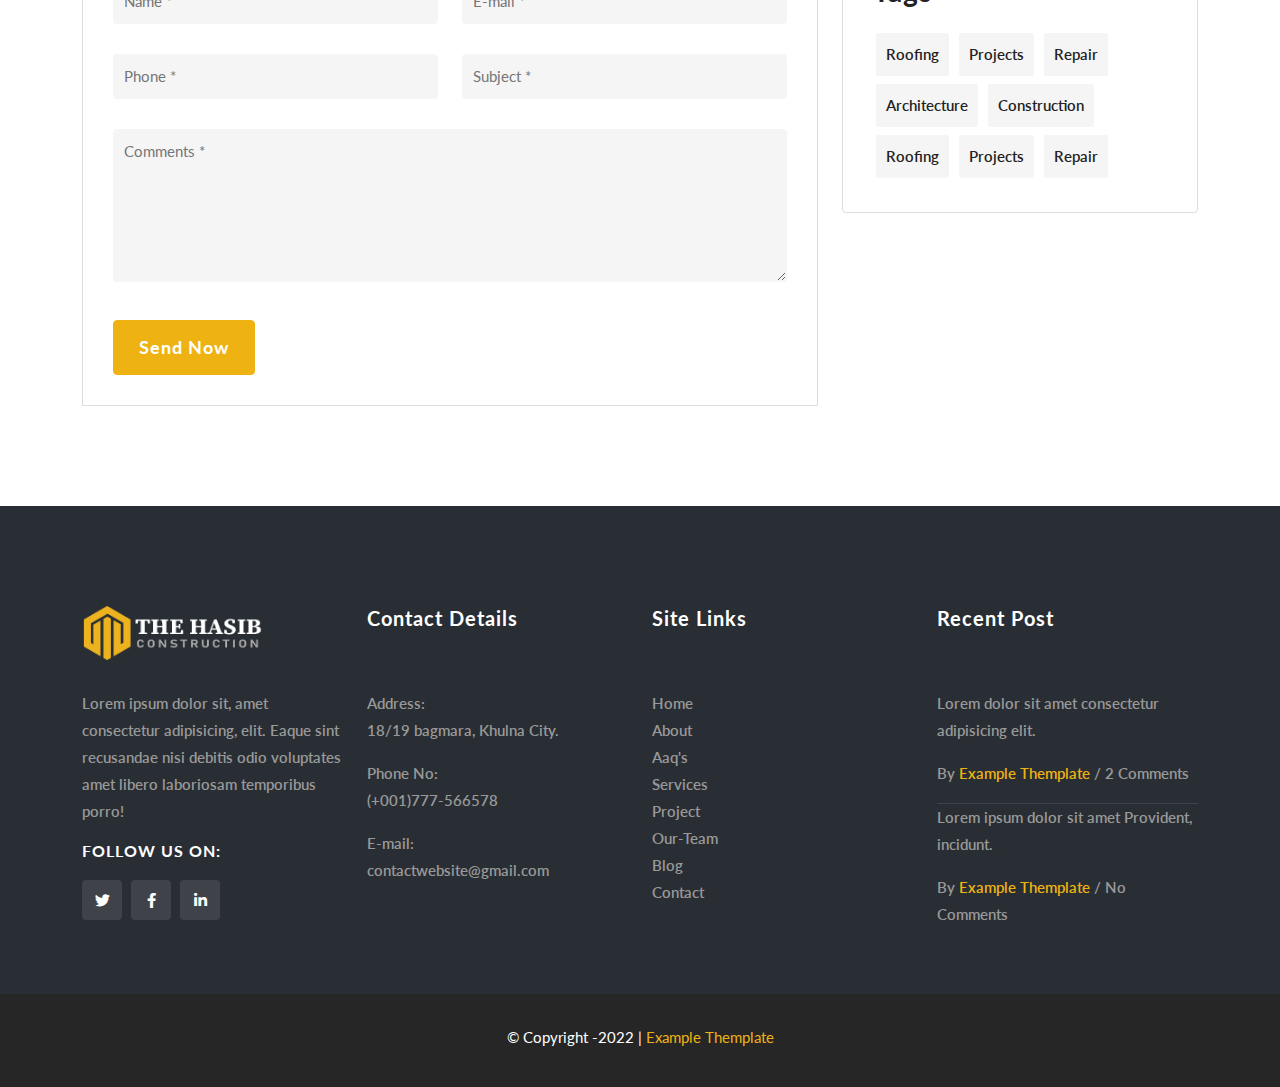
<file: single-blog.html>
<!DOCTYPE html>
<html lang="en">
	<head>
		<meta charset="utf-8">
		<meta http-equiv="X-UA-Compatible" content="IE=edge">
		<meta name="viewport" content="width=device-width, initial-scale=1">
		<title></title>
		<link rel="shortcut icon" href="img/faveicon.png">
		<!-- A LL FONT FAMILY LINK  -->
		<link href="https://fonts.googleapis.com/css2?family=Lato:wght@400;700;900&display=swap" rel="stylesheet">
		<!-- ALL CSS LINK -->
		<link rel="stylesheet" href="css/bootstrap.min.css">
		<link rel="stylesheet" href="css/all.min.css">
		<link rel="stylesheet" href="css/fontawesome.min.css">
		<link rel="stylesheet" href="css/owl.carousel.min.css">
		<link rel="stylesheet" href="css/owl.theme.default.min.css">
		<link rel="stylesheet" href="css/custom.css">
		<link rel="stylesheet" href="css/media.css">
	</head>
	<body>
		<!-- SCTOLL TO TOP BUTTON START -->
		<span class="scrollTop"><i class="fa-solid fa-angle-up"></i></i></span>
		<!-- SCTOLL TO TOP BUTTON FEND -->
		<!-- HEADER SECTION START -->
		<header class="header_section">
			<div class="header_top_section">
				<div class="container">
					<div class="row ">
						<div class="col-sm-6 col-md-6 col-lg-6 logo_align">
							<div class="header_logo_area">
								<a href="index.html"><img src="img/header-logo.png" alt="LOGO"></a>
							</div>
						</div>
						<div class="col-sm-6 col-md-3 col-lg-2 border_right">
							<div class="single_info">
								<i class="fa-solid fa-phone"></i>
								<div class="info_content">
									<h6>CONTACT PHONE</h6>
									<p><a href="tel:01777-566578">(+001)777-566578</a></p>
								</div>
							</div>
						</div>
						<div class="col-sm-6 col-md-3 col-lg-2 border_right">
							<div class="single_info">
								<i class="fa-regular fa-clock"></i>
								<div class="info_content">
									<h6>OPEN HOURS</h6>
									<p>Mon - Sat 8:00 - 18:00</p>
								</div>
							</div>
						</div>
						<div class="col-md-3 col-lg-2 border_right">
							<div class="single_info">
								<i class="fa-solid fa-globe"></i>
								<div class="info_content">
									<h6>ADDRESS</h6>
									<p>18 Bagmara ,Khulna.</p>
								</div>
							</div>
						</div>
					</div>
				</div>
			</div>
			<div class="header_bottom_section ">
				<nav class="navbar navbar-expand-lg navbar-light">
					<div class="container">
						<button class="navbar-toggler" type="button" data-bs-toggle="collapse" data-bs-target="#navbarSupportedContent" aria-controls="navbarSupportedContent" aria-expanded="false" aria-label="Toggle navigation">
						<span class="toggler-icon"><i class="fa-solid fa-bars"></i></span>
						</button>
						<div class="collapse navbar-collapse" id="navbarSupportedContent">
							<ul class="navbar-nav me-auto mb-2 mb-lg-0">
								<li class="nav-item">
									<a class="nav-link active" aria-current="page" href="index.html">Home</a>
								</li>
								<li class="nav-item">
									<a class="nav-link" href="about.html">About</a>
								</li>
								<li class="nav-item">
									<a class="nav-link" href="services.html">Services</a>
								</li>
								<li class="nav-item">
									<a class="nav-link" href="project.html">Project</a>
								</li>
								<li class="nav-item">
									<a class="nav-link" href="team.html">Our-team</a>
								</li>
								<li class="nav-item">
									<a class="nav-link" href="faq.html">Faq's</a>
								</li>
								<li class="nav-item">
									<a class="nav-link" href="blog.html">Blog</a>
								</li>
								<li class="nav-item">
									<a class="nav-link" href="contact.html">Contact</a>
								</li>
							</ul>
						</div>
						<div class="social_icon">
							<ul>
								<li><a href="twitter"><i class="fa-brands fa-twitter"></i></a></li>
								<li><a href="facebook"><i class="fa-brands fa-facebook-f"></i></a></li>
								<li><a href="linkedin"><i class="fa-brands fa-linkedin-in"></i></a></li>
							</ul>
						</div>
					</div>
				</nav>
			</div>
		</header>
		<!-- HEADER SECTION END -->
		<!-- SINGLE BLOG HERO SECTION START -->
		<section class="page_hero_section">
			<div class="container">
				<div class="row">
					<div class="col- col-lg-12">
						<div class="page_hero_content">
							<h1>Blog Detials</h1>
							<div class="page_to_back">
								<a href="index.html">Home</a>
								<a href="blog.html">blog</a>
								<p>Details</p>
							</div>
						</div>
					</div>
				</div>
			</div>
		</section>
		<!-- SINGLE BLOG HERO SECTION END -->
		<!--  SINGLE BLOG SECTION START -->
		<section class="single_blog_section">
			<div class="container">
				<div class="row">
					<div class="col-lg-8">
						<div class="single_blog_img">
							<img class="img-fluid w-100" src="img/services_2.jpg" alt="The Hasib">
						</div>
						<div class="single_blog_othor">
							<p><i class="fa-solid fa-user"></i>The Hasib Constraction</p>
							<p><i class="fa-solid fa-calendar-days"></i>22-Jun-2022</p>
						</div>
						<div class="single_blog_content">
							<p>
								Lorem ipsum dolor sit, amet consectetur adipisicing elit. Dicta hic exercitationem ipsam, perferendis eligendi vitae cupiditate, magni maiores perspiciatis necessitatibus pariatur possimus consequuntur vel sunt, ratione corporis libero sint totam sapiente excepturi, repudiandae tempore. Quaerat dolores quod est unde, voluptatum hic rem delectus tenetur velit, molestias odit illo praesentium tempore numquam minus dicta enim dolore sed quidem distinctio. Asperiores voluptatibus fugit vel illo, mollitia quam esse id dolores.
							</p>
							<p>
								Lorem ipsum dolor, sit amet, consectetur adipisicing elit. Deleniti, nobis corporis possimus praesentium officia magnam ullam quaerat ex enim, est! Commodi impedit earum nesciunt. Deleniti rem, modi ullam facilis minima perferendis quisquam eius natus velit dolorum quasi harum deserunt delectus, quibusdam nemo est numquam nesciunt officia neque, cum. Amet dolorum, voluptatem, quibusdam iste veritatis, nihil mollitia cupiditate odio distinctio pariatur, alias eligendi quod porro asperiores consectetur dolor numquam voluptas cumque repellendus ipsum necessitatibus facilis illum reiciendis. Corrupti at debitis voluptates nostrum dignissimos? Fuga, asperiores iste quos delectus nulla, sint deserunt fugiat dolorum sed consequatur aut eum? Delectus deserunt nostrum, consectetur.
							</p>
						</div>
						<div class="single_blog_contact_form">
							<div class="form_content">
								<h4>Leave a Reply</h4>
							</div>
							<form action="">
								<div class="row">
									<div class="col- col-md-6 form_control">
										<input type="text" placeholder="Name *" class="" name="name" data-error="Name field is required" required>
									</div>
									<div class="col- col-md-6 form_control">
										<input type="email" placeholder="E-mail *" class="" name="email" data-error="email field is required" required>
									</div>
									<div class="col- col-md-6 form_control">
										<input type="text" placeholder="Phone *" class="" name="phone" data-error="Phone field is required" required>
									</div>
									<div class="col- col-md-6 form_control">
										<input type="text" placeholder="Subject *" class="" name="subject" data-error="Subject field is required" required>
									</div>
									<div class="col-12 form_control">
										<textarea placeholder="Comments *" class="textarea " name="message" id="form-message" rows="5" cols="20"
										data-error="Message field is required" required></textarea>
									</div>
									<div class="col-12 form-group">
										<button type="submit" class="contact_btn">Send Now</button>
									</div>
								</div>
								<div class="form-response"></div>
							</form>
						</div>
					</div>
					<div class="col-lg-4">
						<div class="search_area">
							<div class="input_group">
								<input type="text" id="search" placeholder="Search Kyeword...">
								<button type="submit">
								<span><i class="fa-solid fa-magnifying-glass"></i></span>
								</button>
							</div>
						</div>
						<div class="categories_area">
							<div class="categories_content">
								<h3>Categories</h3>
							</div>
							<div class="categories_list">
								<ul>
									<li><a href="#"><i class="fas fa-long-arrow-alt-right"></i>Roof Repair</a></li>
									<li><a href="#"><i class="fas fa-long-arrow-alt-right"></i>Siding</a></li>
									<li><a href="#"><i class="fas fa-long-arrow-alt-right"></i>Insulation</a></li>
									<li><a href="#"><i class="fas fa-long-arrow-alt-right"></i>Gutters</a></li>
									<li><a href="#"><i class="fas fa-long-arrow-alt-right"></i>Inspection</a></li>
									<li><a href="#"><i class="fas fa-long-arrow-alt-right"></i>Replacement</a></li>
								</ul>
							</div>
						</div>
						<div class="populer_post_area">
							<div class="populer_post_content">
								<h3>Populer Post</h3>
							</div>
							<div class="populer_inner_area">
								<div class="populer_img">
									<a href="#">
										<img src="img/services_1.jpg" alt="The Hasib">
									</a>
								</div>
								<div class="populer_content">
									<h6><a href="#">We won best factory  award of the ...</a></h6>
									<div class="populer_date">Jan 24, 2019</div>
								</div>
							</div>
							<div class="populer_inner_area">
								<div class="populer_img">
									<a href="#">
										<img src="img/services_2.jpg" alt="The Hasib">
									</a>
								</div>
								<div class="populer_content">
									<h6><a href="#">We won best factory  award of the ...</a></h6>
									<div class="populer_date">Jan 24, 2019</div>
								</div>
							</div>
							<div class="populer_inner_area">
								<div class="populer_img">
									<a href="#">
										<img src="img/services_3.jpg" alt="The Hasib">
									</a>
								</div>
								<div class="populer_content">
									<h6><a href="#">We won best factory  award of the ...</a></h6>
									<div class="populer_date">Jan 24, 2019</div>
								</div>
							</div>
							<div class="populer_inner_area">
								<div class="populer_img">
									<a href="#">
										<img src="img/services_2.jpg" alt="The Hasib">
									</a>
								</div>
								<div class="populer_content">
									<h6><a href="#">We won best factory  award of the ...</a></h6>
									<div class="populer_date">Jan 24, 2019</div>
								</div>
							</div>
						</div>
						<div class="tag_area">
							<div class="tag_content">
								<h3>Tags</h3>
							</div>
							<ul class="tag-list">
								<li><a href="#">Roofing</a></li>
								<li><a href="#">Projects</a></li>
								<li><a href="#">Repair</a></li>
								<li><a href="#">Architecture</a></li>
								<li><a href="#">Construction</a></li>
								<li><a href="#">Roofing</a></li>
								<li><a href="#">Projects</a></li>
								<li><a href="#">Repair</a></li>
							</ul>
						</div>
					</div>
				</div>
			</div>
		</section>
		<!--  SINGLE BLOG SECTION END -->
		<!-- FOOTER SECTION START -->
		<footer class="footer_section">
			<div class="footer_inner_section">
				<div class="container">
					<div class="row">
						<div class="col-sm-6  col-md-6  col-lg-3">
							<div class="footer_one_col">
								<div class="footer_logo_area">
									<a href="index.html"><img src="img/footer_logo.png" alt="LOGO"></a>
								</div>
								<div class="content">
									<p>
										Lorem ipsum dolor sit, amet consectetur adipisicing, elit. Eaque sint recusandae nisi debitis odio voluptates amet libero laboriosam temporibus porro!
									</p>
								</div>
								<div class="social_icon">
									<h6>Follow  us On:</h6>
									<ul>
										<li><a href="twitter"><i class="fa-brands fa-twitter"></i></a></li>
										<li><a href="facebook"><i class="fa-brands fa-facebook-f"></i></a></li>
										<li><a href="linkedin"><i class="fa-brands fa-linkedin-in"></i></a></li>
									</ul>
								</div>
							</div>
						</div>
						<div class="col-sm-6  col-md-6  col-lg-3">
							<div class="footer_two_col">
								<div class="content">
									<h5>Contact Details</h5>
									<p>Address: <br> <span>18/19 bagmara, Khulna City.</span> </p>
									<p>Phone No: <br> <span>(+001)777-566578</span> </p>
									<p>E-mail: <br> <span>contactwebsite@gmail.com</span> </p>
								</div>
							</div>
						</div>
						<div class="col-sm-6  col-md-6  col-lg-3">
							<div class="footer_three_col">
								<div class="content">
									<h5>Site Links</h5>
									<ul>
										<li><a href="home.html">Home</a></li>
										<li><a href="about.html">About</a></li>
										<li><a href="faq.html">Aaq's</a></li>
										<li><a href="services.html">Services</a></li>
										<li><a href="project.html">Project</a></li>
										<li><a href="team.html">Our-Team</a></li>
										<li><a href="blog.html">Blog</a></li>
										<li><a href="contact.html">Contact</a></li>
									</ul>
								</div>
							</div>
						</div>
						<div class="col-sm-6  col-md-6  col-lg-3">
							<div class="footer_four_col">
								<div class="content">
									<h5>Recent Post</h5>
									<div class="single_post">
										<p>Lorem  dolor sit amet consectetur adipisicing elit. </p>
										<p>By <a href="blog.html">Example Themplate</a> / <span>2 Comments</span></p>
									</div>
									<div class="single_post">
										<p>Lorem ipsum dolor sit amet Provident, incidunt.</p>
										<p>By <a href="blog.html">Example Themplate</a> / <span>No Comments</span></p>
									</div>
								</div>
							</div>
						</div>
					</div>
				</div>
			</div>
			<div class="copyright_section">
				<p>&copy Copyright -2022 | <a href="index.html">Example Themplate</a></p>
			</div>
		</footer>
		<!-- FOOTER SECTION END -->
		
		<!-- ALL JQUERY LINK -->
		<script src="js/jquery.min.js"></script>
		<!-- 		<script src="js/bootstrap.min.js"></script> -->
		<script src="js/bootstrap.bundle.min.js"></script>
		<script src="js/owl.carousel.min.js"></script>
		<script src="js/custom.js"></script>
	</body>
</html>
</file>
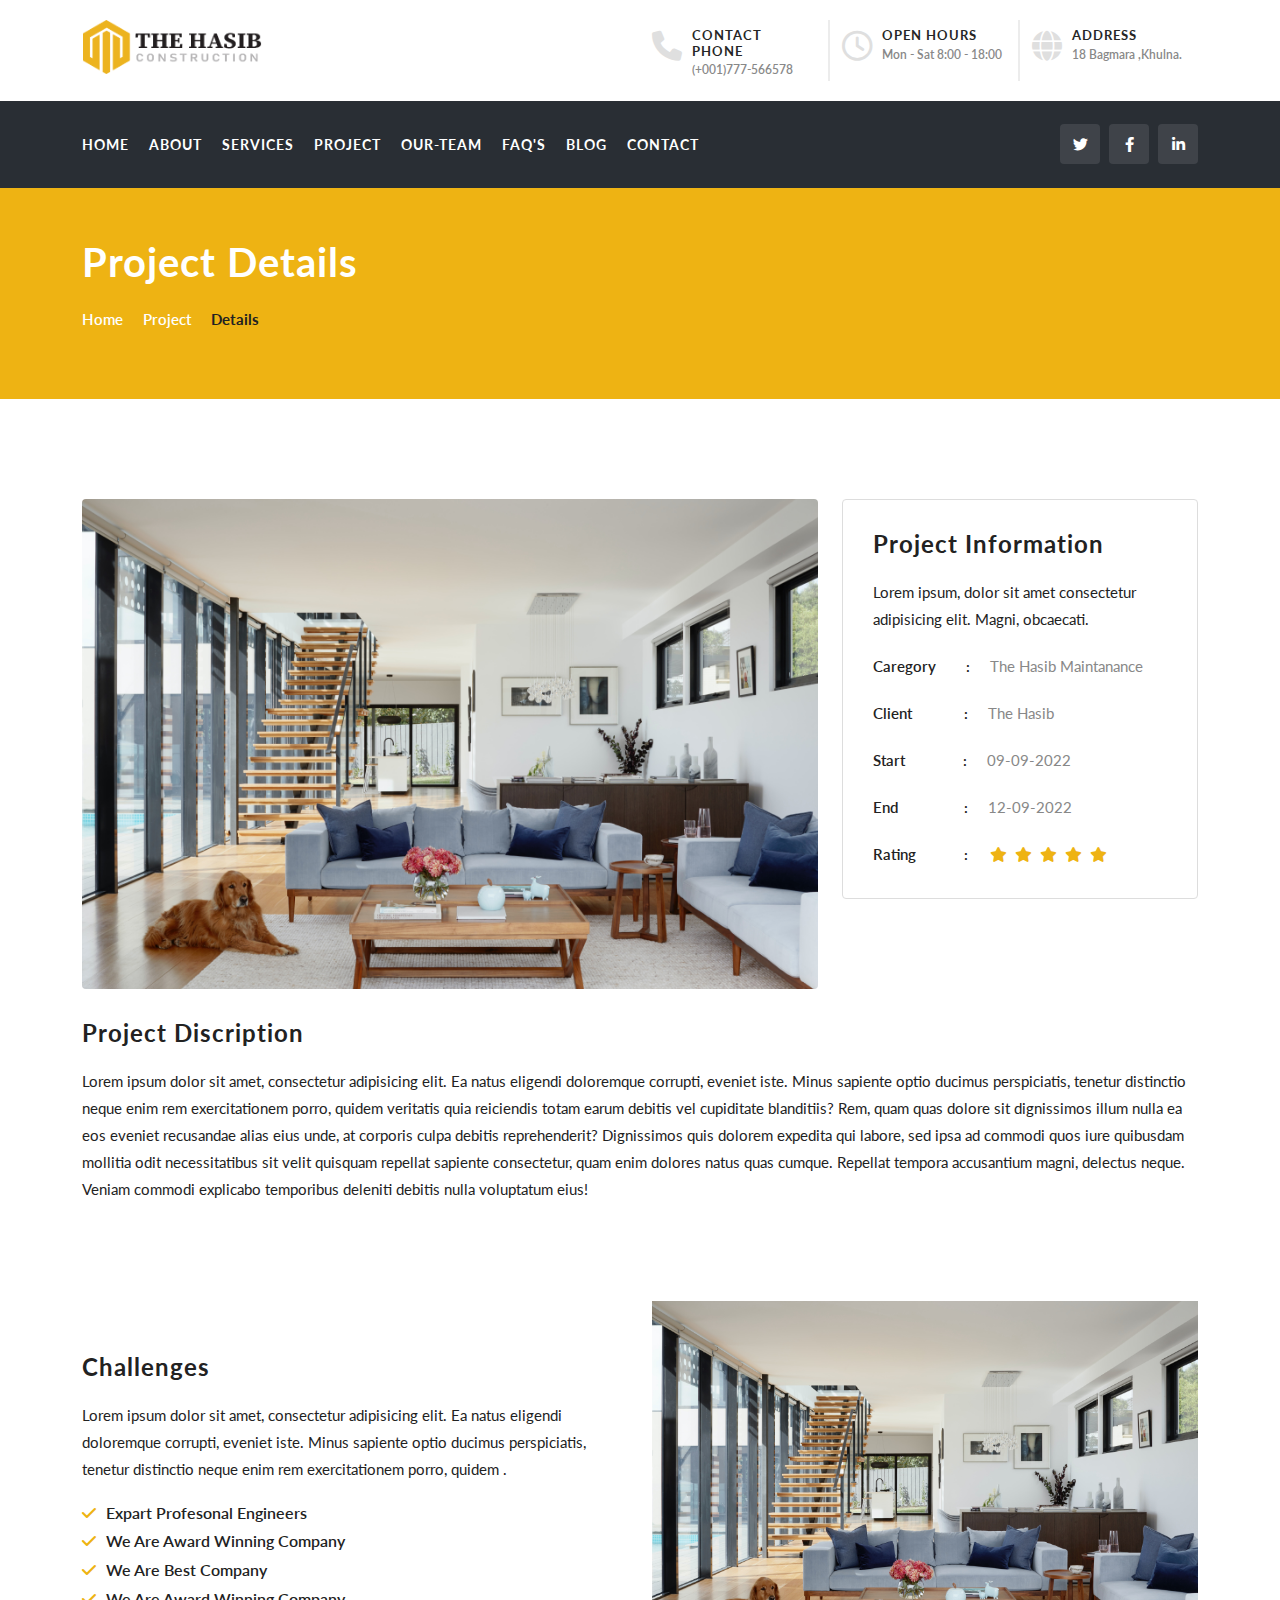
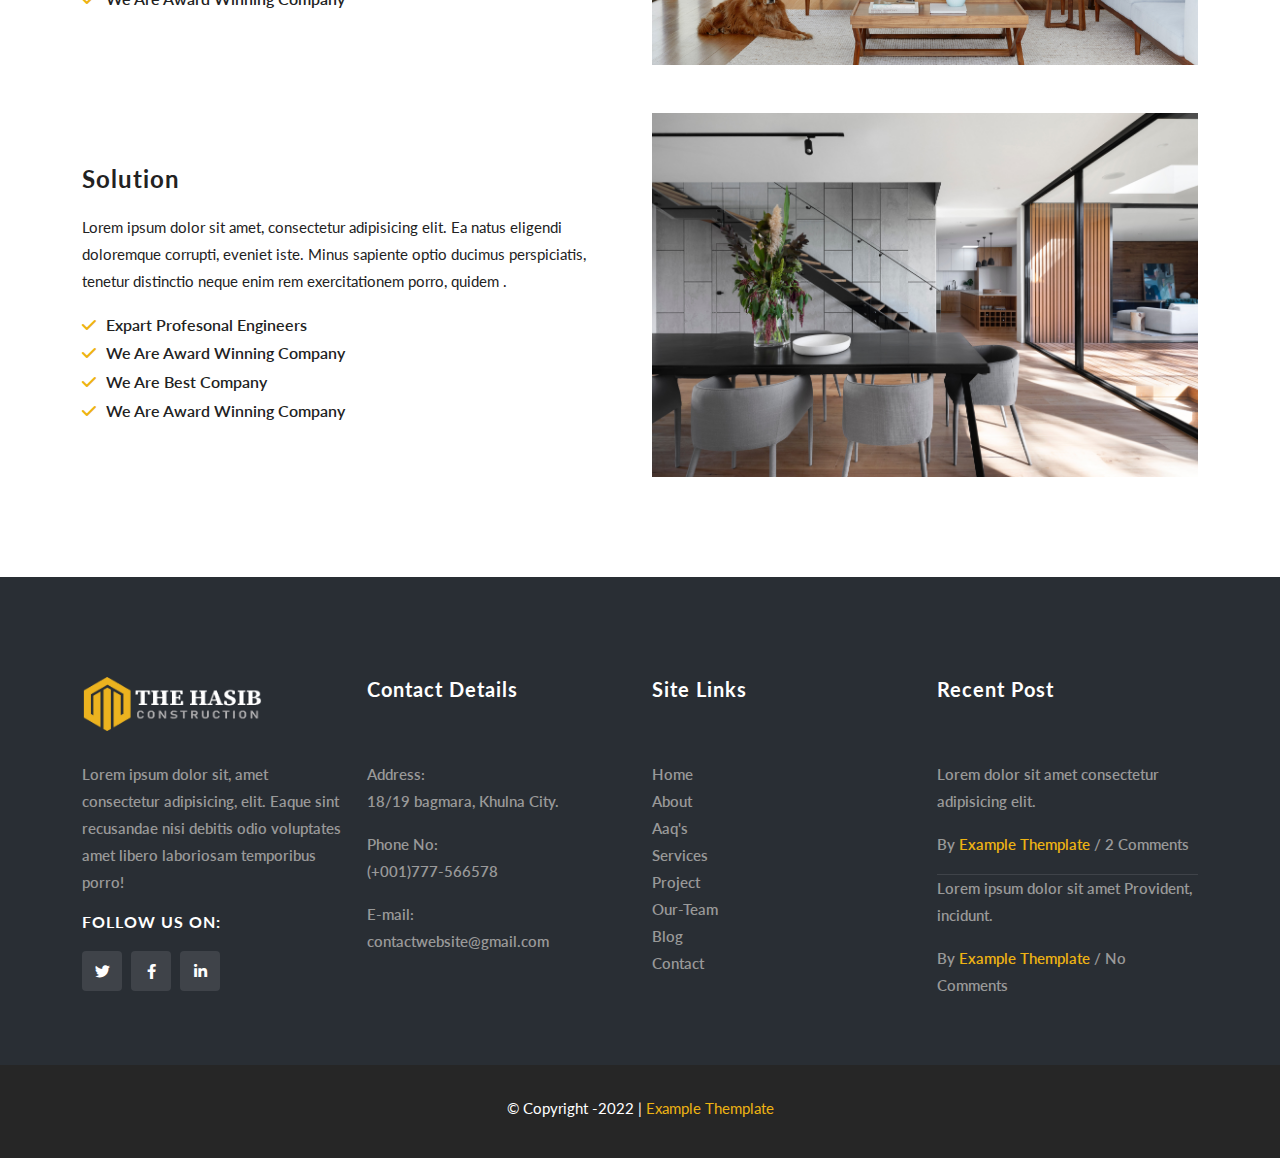
<file: single-project.html>
<!DOCTYPE html>
<html lang="en">
	<head>
		<meta charset="utf-8">
		<meta http-equiv="X-UA-Compatible" content="IE=edge">
		<meta name="viewport" content="width=device-width, initial-scale=1">
		<title></title>
		<link rel="shortcut icon" href="img/faveicon.png">
		<!-- A LL FONT FAMILY LINK  -->
		<link href="https://fonts.googleapis.com/css2?family=Lato:wght@400;700;900&display=swap" rel="stylesheet">
		<!-- ALL CSS LINK -->
		<link rel="stylesheet" href="css/bootstrap.min.css">
		<link rel="stylesheet" href="css/all.min.css">
		<link rel="stylesheet" href="css/fontawesome.min.css">
		<link rel="stylesheet" href="css/owl.carousel.min.css">
		<link rel="stylesheet" href="css/owl.theme.default.min.css">
		<link rel="stylesheet" href="css/custom.css">
		<link rel="stylesheet" href="css/media.css">
	</head>
	<body>
		<!-- SCTOLL TO TOP BUTTON START -->
		<span class="scrollTop"><i class="fa-solid fa-angle-up"></i></i></span>
		<!-- SCTOLL TO TOP BUTTON FEND -->
		<!-- HEADER SECTION START -->
		<header class="header_section">
			<div class="header_top_section">
				<div class="container">
					<div class="row ">
						<div class="col-sm-6 col-md-6 col-lg-6 logo_align">
							<div class="header_logo_area">
								<a href="index.html"><img src="img/header-logo.png" alt="LOGO"></a>
							</div>
						</div>
						<div class="col-sm-6 col-md-3 col-lg-2 border_right">
							<div class="single_info">
								<i class="fa-solid fa-phone"></i>
								<div class="info_content">
									<h6>CONTACT PHONE</h6>
									<p><a href="tel:01777-566578">(+001)777-566578</a></p>
								</div>
							</div>
						</div>
						<div class="col-sm-6 col-md-3 col-lg-2 border_right">
							<div class="single_info">
								<i class="fa-regular fa-clock"></i>
								<div class="info_content">
									<h6>OPEN HOURS</h6>
									<p>Mon - Sat 8:00 - 18:00</p>
								</div>
							</div>
						</div>
						<div class="col-md-3 col-lg-2 border_right">
							<div class="single_info">
								<i class="fa-solid fa-globe"></i>
								<div class="info_content">
									<h6>ADDRESS</h6>
									<p>18 Bagmara ,Khulna.</p>
								</div>
							</div>
						</div>
					</div>
				</div>
			</div>
			<div class="header_bottom_section ">
				<nav class="navbar navbar-expand-lg navbar-light">
					<div class="container">
						<button class="navbar-toggler" type="button" data-bs-toggle="collapse" data-bs-target="#navbarSupportedContent" aria-controls="navbarSupportedContent" aria-expanded="false" aria-label="Toggle navigation">
						<span class="toggler-icon"><i class="fa-solid fa-bars"></i></span>
						</button>
						<div class="collapse navbar-collapse" id="navbarSupportedContent">
							<ul class="navbar-nav me-auto mb-2 mb-lg-0">
								<li class="nav-item">
									<a class="nav-link active" aria-current="page" href="index.html">Home</a>
								</li>
								<li class="nav-item">
									<a class="nav-link" href="about.html">About</a>
								</li>
								<li class="nav-item">
									<a class="nav-link" href="services.html">Services</a>
								</li>
								<li class="nav-item">
									<a class="nav-link" href="project.html">Project</a>
								</li>
								<li class="nav-item">
									<a class="nav-link" href="team.html">Our-team</a>
								</li>
								<li class="nav-item">
									<a class="nav-link" href="faq.html">Faq's</a>
								</li>
								<li class="nav-item">
									<a class="nav-link" href="blog.html">Blog</a>
								</li>
								<li class="nav-item">
									<a class="nav-link" href="contact.html">Contact</a>
								</li>
							</ul>
						</div>
						<div class="social_icon">
							<ul>
								<li><a href="twitter"><i class="fa-brands fa-twitter"></i></a></li>
								<li><a href="facebook"><i class="fa-brands fa-facebook-f"></i></a></li>
								<li><a href="linkedin"><i class="fa-brands fa-linkedin-in"></i></a></li>
							</ul>
						</div>
					</div>
				</nav>
			</div>
		</header>
		<!-- HEADER SECTION END -->
		<!-- SINGLE BLOG HERO SECTION START -->
		<section class="page_hero_section">
			<div class="container">
				<div class="row">
					<div class="col- col-lg-12">
						<div class="page_hero_content">
							<h1>Project Details</h1>
							<div class="page_to_back">
								<a href="index.html">Home</a>
								<a href="project.html">Project</a>
								<p>Details</p>
							</div>
						</div>
					</div>
				</div>
			</div>
		</section>
		<!-- SINGLE BLOG HERO SECTION END -->
		<!--  SINGLE SERVICES SECTION START -->
		<section class="single_project_section">
			<div class="container">
				<div class="row">
					<div class="col-lg-8">
						<div class="single_project_img">
							<img class="img-fluid w-100" src="img/services_2.jpg" alt="The Hasib">
						</div>
					</div>
					<div class="col-lg-4">
						<div class="project_imformation">
							<h4>Project Information</h4>
							<p>Lorem ipsum, dolor sit amet consectetur adipisicing elit. Magni, obcaecati.</p>
							<div class="details_info">
								<div class="title">Caregory</div>
								<div class="dot-1">:</div>
								<div class="info">The Hasib Maintanance</div>
							</div>
							<div class="details_info">
								<div class="title">Client</div>
								<div class="dot-2">:</div>
								<div class="info">The Hasib</div>
							</div>
							<div class="details_info">
								<div class="title">Start</div>
								<div class="dot-3">:</div>
								<div class="info">09-09-2022</div>
							</div>
							<div class="details_info">
								<div class="title">End</div>
								<div class="dot-4">:</div>
								<div class="info">12-09-2022</div>
							</div>
							<div class="details_info">
								<div class="title">Rating</div>
								<div class="dot-5">:</div>
								<div class="info">
									<ul>
										<li><i class="fa-solid fa-star"></i></li>
										<li><i class="fa-solid fa-star"></i></li>
										<li><i class="fa-solid fa-star"></i></li>
										<li><i class="fa-solid fa-star"></i></li>
										<li><i class="fa-solid fa-star"></i></li>
									</ul>
								</div>
							</div>
						</div>
					</div>
				</div>
				<div class="row">
					<div class="col-lg-12">
						<div class="project_content">
							<h4>Project Discription</h4>
							<p>
								Lorem ipsum dolor sit amet, consectetur adipisicing elit. Ea natus eligendi doloremque corrupti, eveniet iste. Minus sapiente optio ducimus perspiciatis, tenetur distinctio neque enim rem exercitationem porro, quidem veritatis quia reiciendis totam earum debitis vel cupiditate blanditiis? Rem, quam quas dolore sit dignissimos illum nulla ea eos eveniet recusandae alias eius unde, at corporis culpa debitis reprehenderit? Dignissimos quis dolorem expedita qui labore, sed ipsa ad commodi quos iure quibusdam mollitia odit necessitatibus sit velit quisquam repellat sapiente consectetur, quam enim dolores natus quas cumque. Repellat tempora accusantium magni, delectus neque. Veniam commodi explicabo temporibus deleniti debitis nulla voluptatum eius!
							</p>
						</div>
					</div>
				</div>
				<div class="row align-items-center py-5">
					<div class="col- col-md-6 col-lg-6">
						<div class="project_inner_content">
							<h4>Challenges</h4>
							<p>
								Lorem ipsum dolor sit amet, consectetur adipisicing elit. Ea natus eligendi doloremque corrupti, eveniet iste. Minus sapiente optio ducimus perspiciatis, tenetur distinctio neque enim rem exercitationem porro, quidem .
							</p>
							<div class="project_point">
								<span><i class="fa-solid fa-check"></i>Expart Profesonal Engineers</span>
								<span><i class="fa-solid fa-check"></i>We Are Award Winning Company</span>
								<span><i class="fa-solid fa-check"></i>We Are Best Company</span>
								<span><i class="fa-solid fa-check"></i>We Are Award Winning Company</span>
							</div>
						</div>
					</div>
					<div class="col- col-md-6 col-lg-6">
						<div class="project_inner_img">
							<img class="img-fluid" src="img/services_2.jpg" alt="The Hasib">
						</div>
					</div>
				</div>
				<div class="row align-items-center">
					<div class="col- col-md-6 col-lg-6">
						<div class="project_inner_content">
							<h4>Solution</h4>
							<p>
								Lorem ipsum dolor sit amet, consectetur adipisicing elit. Ea natus eligendi doloremque corrupti, eveniet iste. Minus sapiente optio ducimus perspiciatis, tenetur distinctio neque enim rem exercitationem porro, quidem .
							</p>
							<div class="project_point">
								<span><i class="fa-solid fa-check"></i>Expart Profesonal Engineers</span>
								<span><i class="fa-solid fa-check"></i>We Are Award Winning Company</span>
								<span><i class="fa-solid fa-check"></i>We Are Best Company</span>
								<span><i class="fa-solid fa-check"></i>We Are Award Winning Company</span>
							</div>
						</div>
					</div>
					<div class="col- col-md-6 col-lg-6">
						<div class="project_inner_img">
							<img class="img-fluid" src="img/services_1.jpg" alt="The Hasib">
						</div>
					</div>
				</div>
			</div>
		</section>
		<!--  SINGLE SERVICES SECTION END -->
		<!-- FOOTER SECTION START -->
		<footer class="footer_section">
			<div class="footer_inner_section">
				<div class="container">
					<div class="row">
						<div class="col-sm-6  col-md-6  col-lg-3">
							<div class="footer_one_col">
								<div class="footer_logo_area">
									<a href="index.html"><img src="img/footer_logo.png" alt="LOGO"></a>
								</div>
								<div class="content">
									<p>
										Lorem ipsum dolor sit, amet consectetur adipisicing, elit. Eaque sint recusandae nisi debitis odio voluptates amet libero laboriosam temporibus porro!
									</p>
								</div>
								<div class="social_icon">
									<h6>Follow  us On:</h6>
									<ul>
										<li><a href="twitter"><i class="fa-brands fa-twitter"></i></a></li>
										<li><a href="facebook"><i class="fa-brands fa-facebook-f"></i></a></li>
										<li><a href="linkedin"><i class="fa-brands fa-linkedin-in"></i></a></li>
									</ul>
								</div>
							</div>
						</div>
						<div class="col-sm-6  col-md-6  col-lg-3">
							<div class="footer_two_col">
								<div class="content">
									<h5>Contact Details</h5>
									<p>Address: <br> <span>18/19 bagmara, Khulna City.</span> </p>
									<p>Phone No: <br> <span>(+001)777-566578</span> </p>
									<p>E-mail: <br> <span>contactwebsite@gmail.com</span> </p>
								</div>
							</div>
						</div>
						<div class="col-sm-6  col-md-6  col-lg-3">
							<div class="footer_three_col">
								<div class="content">
									<h5>Site Links</h5>
									<ul>
										<li><a href="home.html">Home</a></li>
										<li><a href="about.html">About</a></li>
										<li><a href="faq.html">Aaq's</a></li>
										<li><a href="services.html">Services</a></li>
										<li><a href="project.html">Project</a></li>
										<li><a href="team.html">Our-Team</a></li>
										<li><a href="blog.html">Blog</a></li>
										<li><a href="contact.html">Contact</a></li>
									</ul>
								</div>
							</div>
						</div>
						<div class="col-sm-6  col-md-6  col-lg-3">
							<div class="footer_four_col">
								<div class="content">
									<h5>Recent Post</h5>
									<div class="single_post">
										<p>Lorem  dolor sit amet consectetur adipisicing elit. </p>
										<p>By <a href="blog.html">Example Themplate</a> / <span>2 Comments</span></p>
									</div>
									<div class="single_post">
										<p>Lorem ipsum dolor sit amet Provident, incidunt.</p>
										<p>By <a href="blog.html">Example Themplate</a> / <span>No Comments</span></p>
									</div>
								</div>
							</div>
						</div>
					</div>
				</div>
			</div>
			<div class="copyright_section">
				<p>&copy Copyright -2022 | <a href="index.html">Example Themplate</a></p>
			</div>
		</footer>
		<!-- FOOTER SECTION END -->
		
		<!-- ALL JQUERY LINK -->
		<script src="js/jquery.min.js"></script>
		<!-- 		<script src="js/bootstrap.min.js"></script> -->
		<script src="js/bootstrap.bundle.min.js"></script>
		<script src="js/owl.carousel.min.js"></script>
		<script src="js/custom.js"></script>
	</body>
</html>
</file>
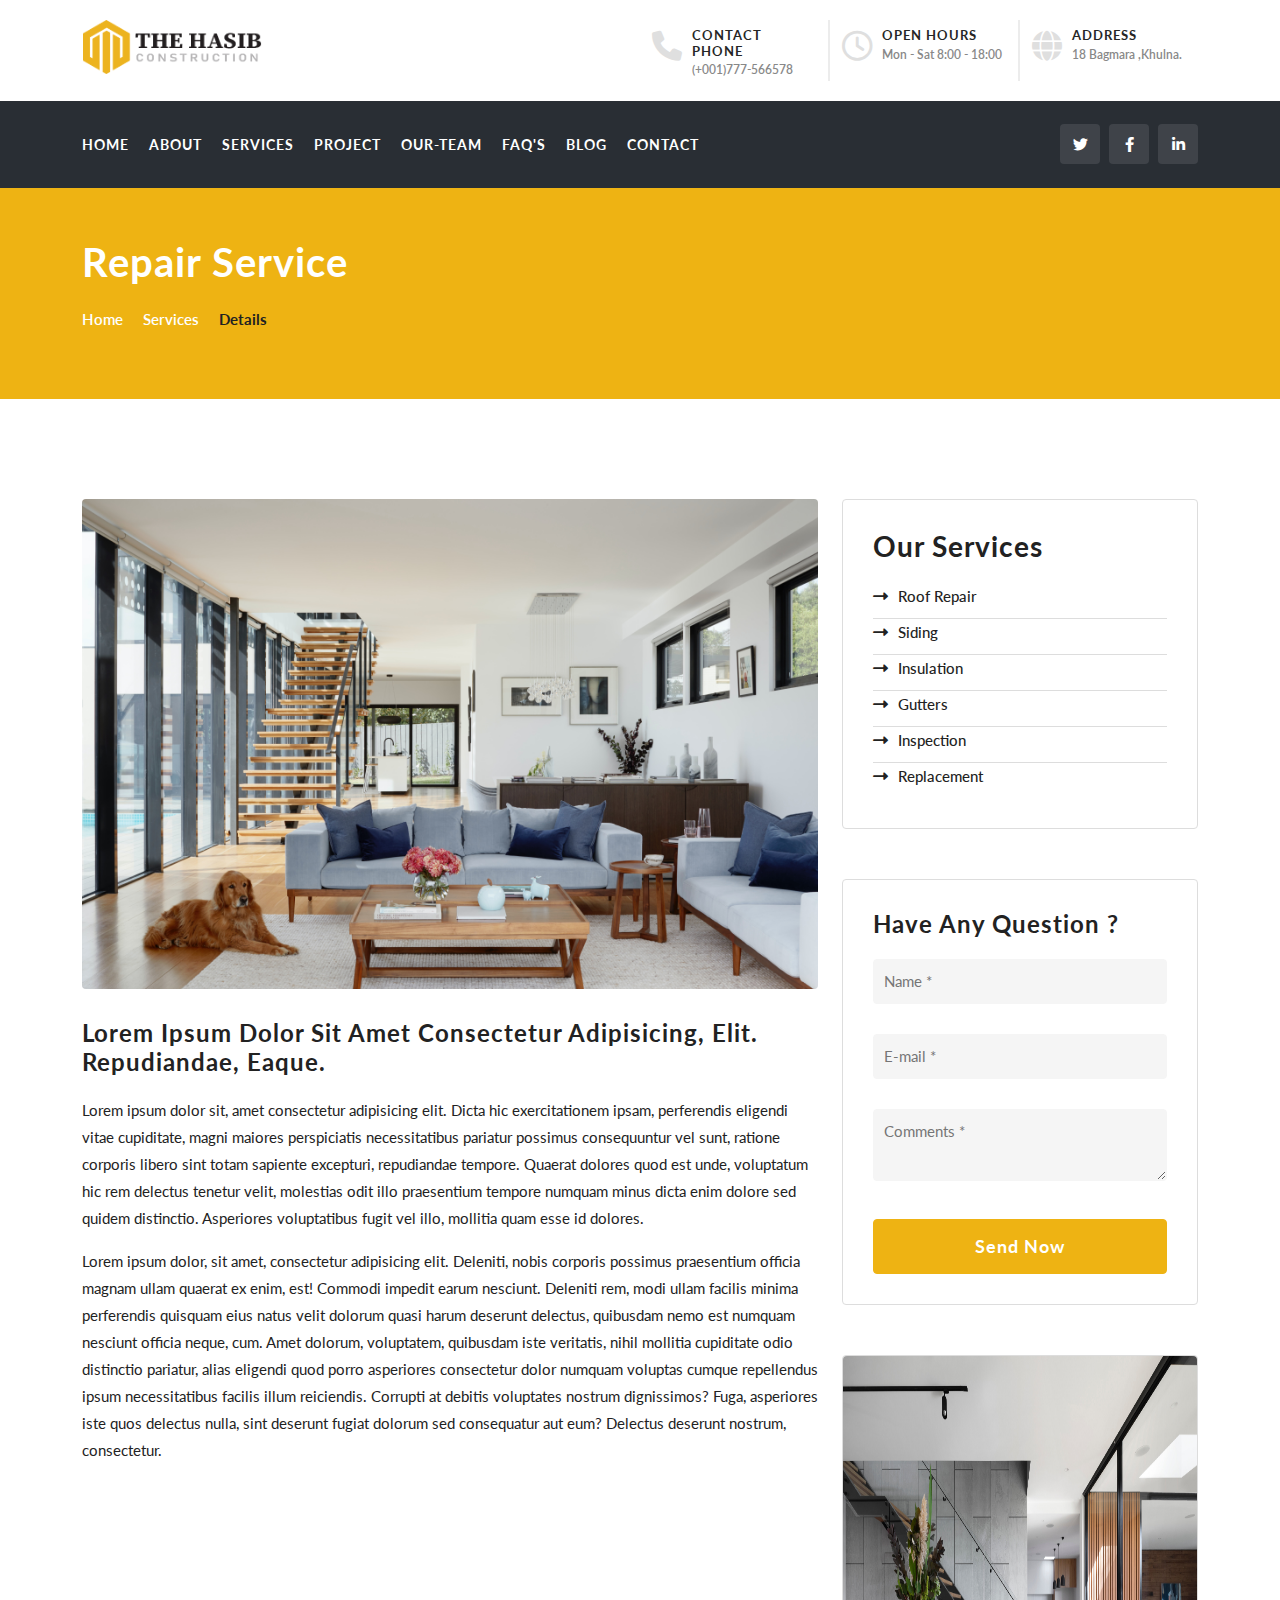
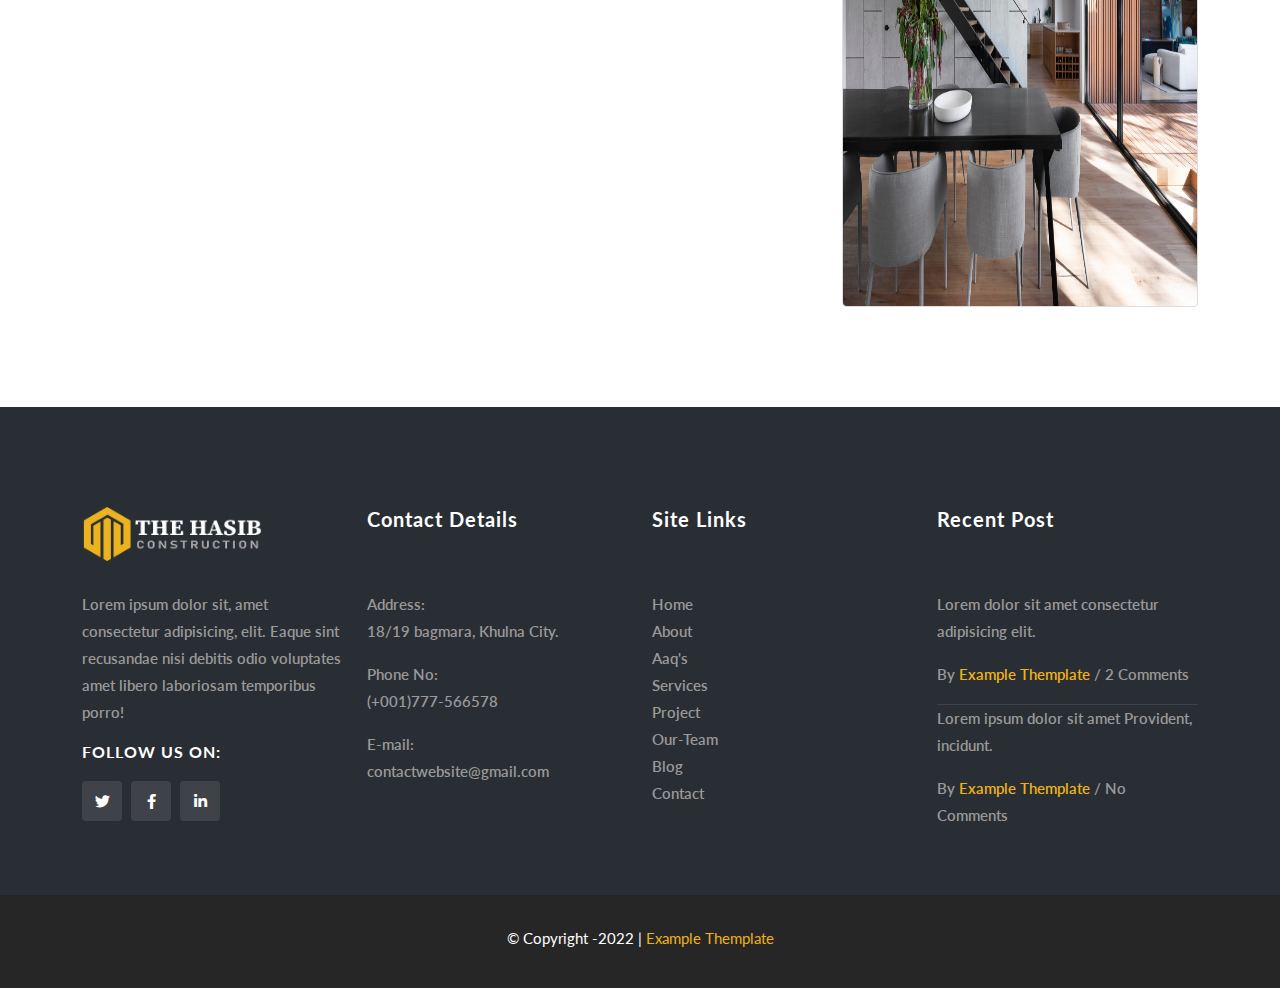
<file: single-services.html>
<!DOCTYPE html>
<html lang="en">
	<head>
		<meta charset="utf-8">
		<meta http-equiv="X-UA-Compatible" content="IE=edge">
		<meta name="viewport" content="width=device-width, initial-scale=1">
		<title></title>
		<link rel="shortcut icon" href="img/faveicon.png">
		<!-- A LL FONT FAMILY LINK  -->
		<link href="https://fonts.googleapis.com/css2?family=Lato:wght@400;700;900&display=swap" rel="stylesheet">
		<!-- ALL CSS LINK -->
		<link rel="stylesheet" href="css/bootstrap.min.css">
		<link rel="stylesheet" href="css/all.min.css">
		<link rel="stylesheet" href="css/fontawesome.min.css">
		<link rel="stylesheet" href="css/owl.carousel.min.css">
		<link rel="stylesheet" href="css/owl.theme.default.min.css">
		<link rel="stylesheet" href="css/custom.css">
		<link rel="stylesheet" href="css/media.css">
	</head>
	<body>
		<!-- SCTOLL TO TOP BUTTON START -->
		<span class="scrollTop"><i class="fa-solid fa-angle-up"></i></i></span>
		<!-- SCTOLL TO TOP BUTTON FEND -->
		<!-- HEADER SECTION START -->
		<header class="header_section">
			<div class="header_top_section">
				<div class="container">
					<div class="row ">
						<div class="col-sm-6 col-md-6 col-lg-6 logo_align">
							<div class="header_logo_area">
								<a href="index.html"><img src="img/header-logo.png" alt="LOGO"></a>
							</div>
						</div>
						<div class="col-sm-6 col-md-3 col-lg-2 border_right">
							<div class="single_info">
								<i class="fa-solid fa-phone"></i>
								<div class="info_content">
									<h6>CONTACT PHONE</h6>
									<p><a href="tel:01777-566578">(+001)777-566578</a></p>
								</div>
							</div>
						</div>
						<div class="col-sm-6 col-md-3 col-lg-2 border_right">
							<div class="single_info">
								<i class="fa-regular fa-clock"></i>
								<div class="info_content">
									<h6>OPEN HOURS</h6>
									<p>Mon - Sat 8:00 - 18:00</p>
								</div>
							</div>
						</div>
						<div class="col-md-3 col-lg-2 border_right">
							<div class="single_info">
								<i class="fa-solid fa-globe"></i>
								<div class="info_content">
									<h6>ADDRESS</h6>
									<p>18 Bagmara ,Khulna.</p>
								</div>
							</div>
						</div>
					</div>
				</div>
			</div>
			<div class="header_bottom_section ">
				<nav class="navbar navbar-expand-lg navbar-light">
					<div class="container">
						<button class="navbar-toggler" type="button" data-bs-toggle="collapse" data-bs-target="#navbarSupportedContent" aria-controls="navbarSupportedContent" aria-expanded="false" aria-label="Toggle navigation">
						<span class="toggler-icon"><i class="fa-solid fa-bars"></i></span>
						</button>
						<div class="collapse navbar-collapse" id="navbarSupportedContent">
							<ul class="navbar-nav me-auto mb-2 mb-lg-0">
								<li class="nav-item">
									<a class="nav-link active" aria-current="page" href="index.html">Home</a>
								</li>
								<li class="nav-item">
									<a class="nav-link" href="about.html">About</a>
								</li>
								<li class="nav-item">
									<a class="nav-link" href="services.html">Services</a>
								</li>
								<li class="nav-item">
									<a class="nav-link" href="project.html">Project</a>
								</li>
								<li class="nav-item">
									<a class="nav-link" href="team.html">Our-team</a>
								</li>
								<li class="nav-item">
									<a class="nav-link" href="faq.html">Faq's</a>
								</li>
								<li class="nav-item">
									<a class="nav-link" href="blog.html">Blog</a>
								</li>
								<li class="nav-item">
									<a class="nav-link" href="contact.html">Contact</a>
								</li>
							</ul>
						</div>
						<div class="social_icon">
							<ul>
								<li><a href="twitter"><i class="fa-brands fa-twitter"></i></a></li>
								<li><a href="facebook"><i class="fa-brands fa-facebook-f"></i></a></li>
								<li><a href="linkedin"><i class="fa-brands fa-linkedin-in"></i></a></li>
							</ul>
						</div>
					</div>
				</nav>
			</div>
		</header>
		<!-- HEADER SECTION END -->
		<!-- SINGLE BLOG HERO SECTION START -->
		<section class="page_hero_section">
			<div class="container">
				<div class="row">
					<div class="col- col-lg-12">
						<div class="page_hero_content">
							<h1>Repair Service</h1>
							<div class="page_to_back">
								<a href="index.html">Home</a>
								<a href="services.html">services</a>
								<p>Details</p>
							</div>
						</div>
					</div>
				</div>
			</div>
		</section>
		<!-- SINGLE BLOG HERO SECTION END -->
		<!--  SINGLE SERVICES SECTION START -->
		<section class="single_services_section">
			<div class="container">
				<div class="row">
					<div class="col-lg-8">
						<div class="single_services_img">
							<img class="img-fluid w-100" src="img/services_2.jpg" alt="The Hasib">
						</div>
						<div class="single_services_content">
							<h4>Lorem ipsum dolor sit amet consectetur adipisicing, elit. Repudiandae, eaque.</h4>
							<p>
								Lorem ipsum dolor sit, amet consectetur adipisicing elit. Dicta hic exercitationem ipsam, perferendis eligendi vitae cupiditate, magni maiores perspiciatis necessitatibus pariatur possimus consequuntur vel sunt, ratione corporis libero sint totam sapiente excepturi, repudiandae tempore. Quaerat dolores quod est unde, voluptatum hic rem delectus tenetur velit, molestias odit illo praesentium tempore numquam minus dicta enim dolore sed quidem distinctio. Asperiores voluptatibus fugit vel illo, mollitia quam esse id dolores.
							</p>
							<p>
								Lorem ipsum dolor, sit amet, consectetur adipisicing elit. Deleniti, nobis corporis possimus praesentium officia magnam ullam quaerat ex enim, est! Commodi impedit earum nesciunt. Deleniti rem, modi ullam facilis minima perferendis quisquam eius natus velit dolorum quasi harum deserunt delectus, quibusdam nemo est numquam nesciunt officia neque, cum. Amet dolorum, voluptatem, quibusdam iste veritatis, nihil mollitia cupiditate odio distinctio pariatur, alias eligendi quod porro asperiores consectetur dolor numquam voluptas cumque repellendus ipsum necessitatibus facilis illum reiciendis. Corrupti at debitis voluptates nostrum dignissimos? Fuga, asperiores iste quos delectus nulla, sint deserunt fugiat dolorum sed consequatur aut eum? Delectus deserunt nostrum, consectetur.
							</p>
						</div>
					</div>
					<div class="col-lg-4">
						<div class="services_categories_area">
							<div class="services_categories_content">
								<h3>Our Services</h3>
							</div>
							<div class="services_categories_list">
								<ul>
									<li><a href="#"><i class="fas fa-long-arrow-alt-right"></i>Roof Repair</a></li>
									<li><a href="#"><i class="fas fa-long-arrow-alt-right"></i>Siding</a></li>
									<li><a href="#"><i class="fas fa-long-arrow-alt-right"></i>Insulation</a></li>
									<li><a href="#"><i class="fas fa-long-arrow-alt-right"></i>Gutters</a></li>
									<li><a href="#"><i class="fas fa-long-arrow-alt-right"></i>Inspection</a></li>
									<li><a href="#"><i class="fas fa-long-arrow-alt-right"></i>Replacement</a></li>
								</ul>
							</div>
						</div>
						<div class="single_services_form">
							<div class="form_content">
								<h4>Have Any Question ?</h4>
							</div>
							<form action="">
								<div class="row">
									<div class="col- col-md-6 form_control w-100">
										<input type="text" placeholder="Name *" class="" name="name" data-error="Name field is required" required>
									</div>
									<div class="col- col-md-6 form_control w-100">
										<input type="email" placeholder="E-mail *" class="" name="email" data-error="email field is required" required>
									</div>
									<div class="col-12 form_control w-100">
										<textarea placeholder="Comments *" class="textarea " name="message" id="form-message" rows="2" cols="20"
										data-error="Message field is required" required></textarea>
									</div>
									<div class="col-12 form-group">
										<button type="submit" class="faq_btn">Send Now</button>
									</div>
								</div>
								<div class="form-response"></div>
							</form>
						</div>
						<div class="add_banner_area">
							<img class="img-fluid" src="img/services_1.jpg" alt="The Hasib">
						</div>
					</div>
				</div>
			</div>
		</section>
		<!--  SINGLE SERVICES SECTION END -->
		<!-- FOOTER SECTION START -->
		<footer class="footer_section">
			<div class="footer_inner_section">
				<div class="container">
					<div class="row">
						<div class="col-sm-6  col-md-6  col-lg-3">
							<div class="footer_one_col">
								<div class="footer_logo_area">
									<a href="index.html"><img src="img/footer_logo.png" alt="LOGO"></a>
								</div>
								<div class="content">
									<p>
										Lorem ipsum dolor sit, amet consectetur adipisicing, elit. Eaque sint recusandae nisi debitis odio voluptates amet libero laboriosam temporibus porro!
									</p>
								</div>
								<div class="social_icon">
									<h6>Follow  us On:</h6>
									<ul>
										<li><a href="twitter"><i class="fa-brands fa-twitter"></i></a></li>
										<li><a href="facebook"><i class="fa-brands fa-facebook-f"></i></a></li>
										<li><a href="linkedin"><i class="fa-brands fa-linkedin-in"></i></a></li>
									</ul>
								</div>
							</div>
						</div>
						<div class="col-sm-6  col-md-6  col-lg-3">
							<div class="footer_two_col">
								<div class="content">
									<h5>Contact Details</h5>
									<p>Address: <br> <span>18/19 bagmara, Khulna City.</span> </p>
									<p>Phone No: <br> <span>(+001)777-566578</span> </p>
									<p>E-mail: <br> <span>contactwebsite@gmail.com</span> </p>
								</div>
							</div>
						</div>
						<div class="col-sm-6  col-md-6  col-lg-3">
							<div class="footer_three_col">
								<div class="content">
									<h5>Site Links</h5>
									<ul>
										<li><a href="home.html">Home</a></li>
										<li><a href="about.html">About</a></li>
										<li><a href="faq.html">Aaq's</a></li>
										<li><a href="services.html">Services</a></li>
										<li><a href="project.html">Project</a></li>
										<li><a href="team.html">Our-Team</a></li>
										<li><a href="blog.html">Blog</a></li>
										<li><a href="contact.html">Contact</a></li>
									</ul>
								</div>
							</div>
						</div>
						<div class="col-sm-6  col-md-6  col-lg-3">
							<div class="footer_four_col">
								<div class="content">
									<h5>Recent Post</h5>
									<div class="single_post">
										<p>Lorem  dolor sit amet consectetur adipisicing elit. </p>
										<p>By <a href="blog.html">Example Themplate</a> / <span>2 Comments</span></p>
									</div>
									<div class="single_post">
										<p>Lorem ipsum dolor sit amet Provident, incidunt.</p>
										<p>By <a href="blog.html">Example Themplate</a> / <span>No Comments</span></p>
									</div>
								</div>
							</div>
						</div>
					</div>
				</div>
			</div>
			<div class="copyright_section">
				<p>&copy Copyright -2022 | <a href="index.html">Example Themplate</a></p>
			</div>
		</footer>
		<!-- FOOTER SECTION END -->
		
		<!-- ALL JQUERY LINK -->
		<script src="js/jquery.min.js"></script>
		<!-- 		<script src="js/bootstrap.min.js"></script> -->
		<script src="js/bootstrap.bundle.min.js"></script>
		<script src="js/owl.carousel.min.js"></script>
		<script src="js/custom.js"></script>
	</body>
</html>
</file>
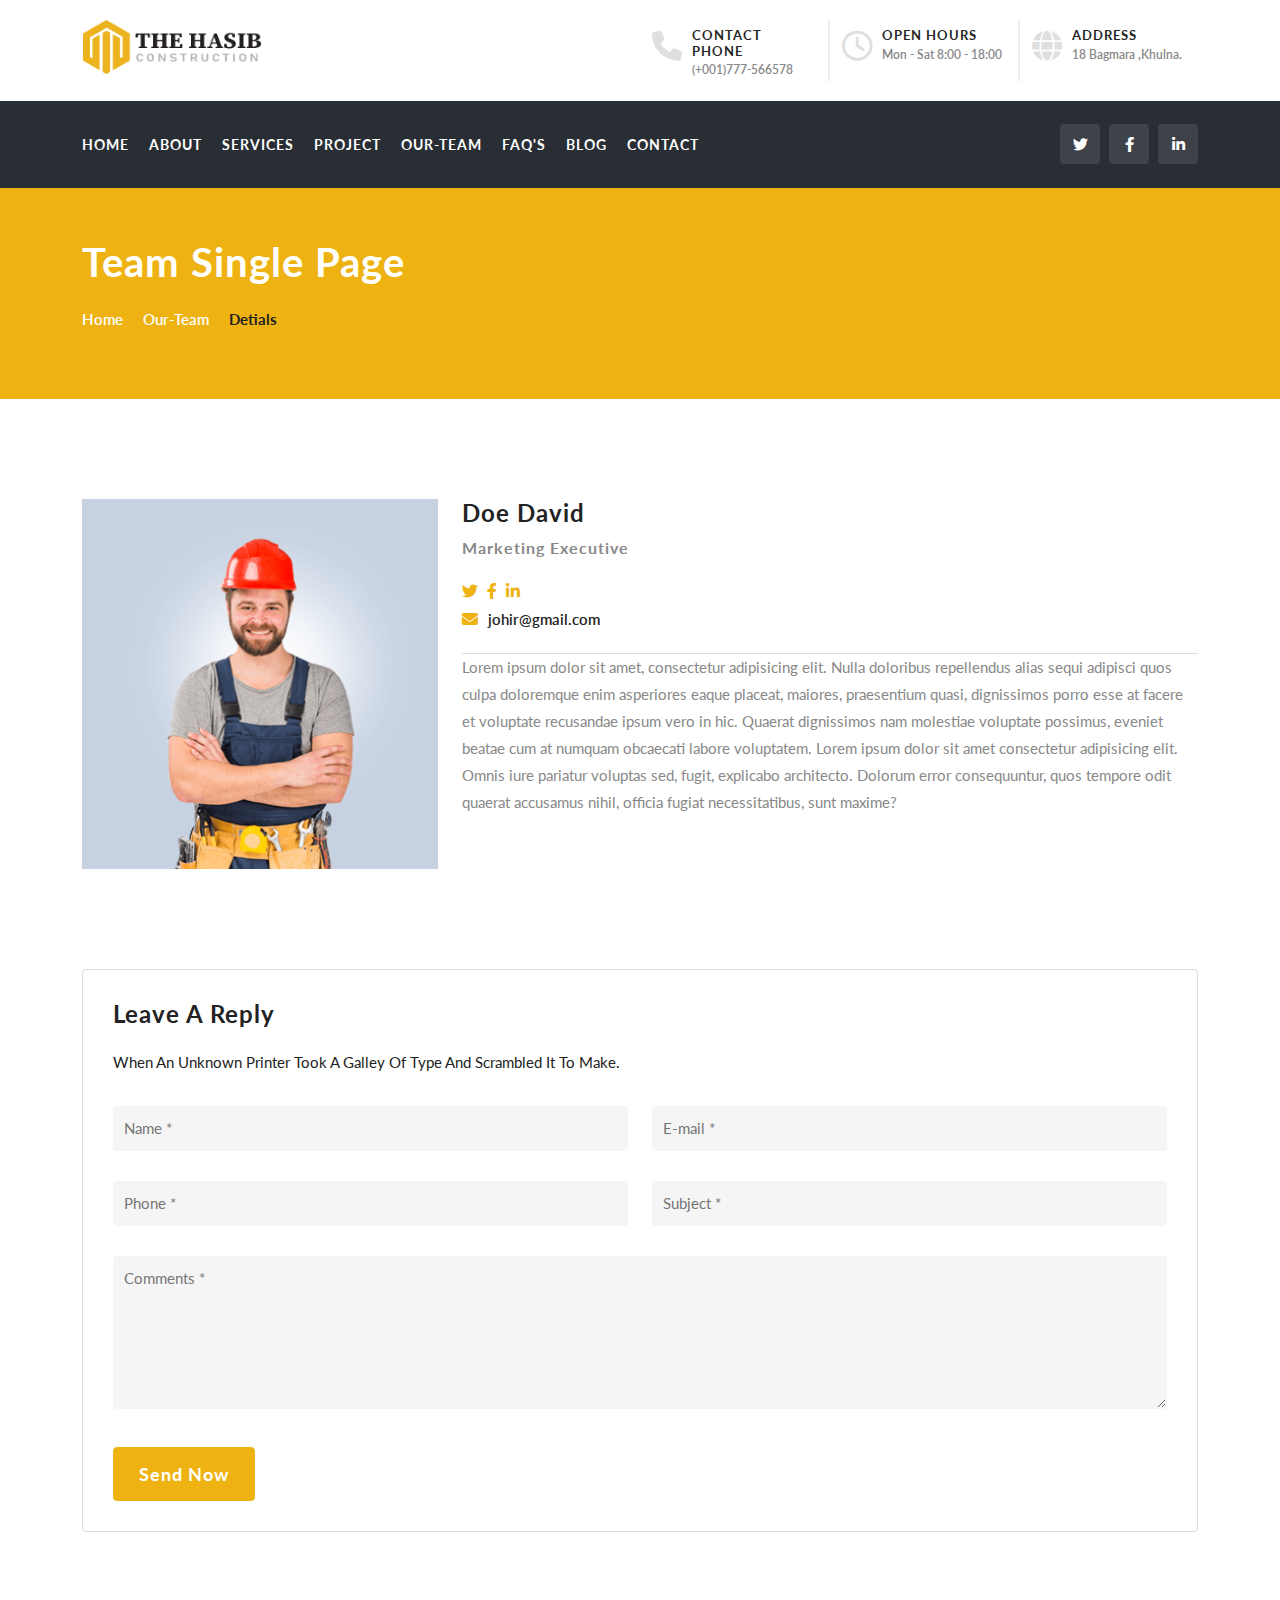
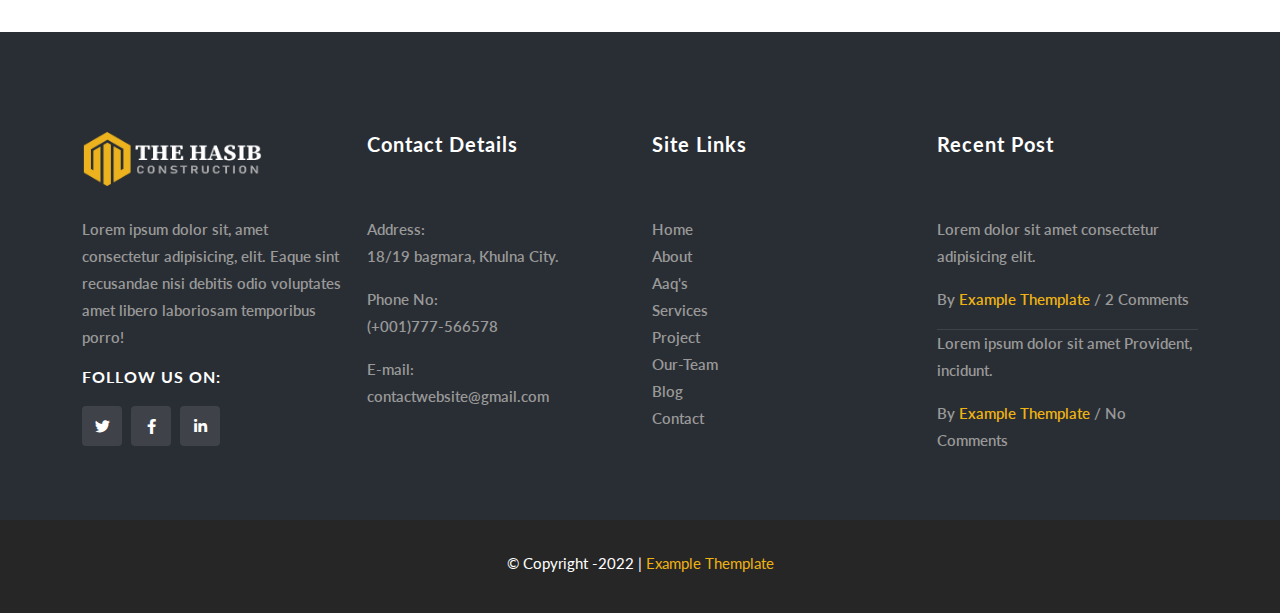
<file: single-team.html>
<!DOCTYPE html>
<html lang="en">
	<head>
		<meta charset="utf-8">
		<meta http-equiv="X-UA-Compatible" content="IE=edge">
		<meta name="viewport" content="width=device-width, initial-scale=1">
		<title></title>
		<link rel="shortcut icon" href="img/faveicon.png">
		<!-- A LL FONT FAMILY LINK  -->
		<link href="https://fonts.googleapis.com/css2?family=Lato:wght@400;700;900&display=swap" rel="stylesheet">
		<!-- ALL CSS LINK -->
		<link rel="stylesheet" href="css/bootstrap.min.css">
		<link rel="stylesheet" href="css/all.min.css">
		<link rel="stylesheet" href="css/fontawesome.min.css">
		<link rel="stylesheet" href="css/owl.carousel.min.css">
		<link rel="stylesheet" href="css/owl.theme.default.min.css">
		<link rel="stylesheet" href="css/custom.css">
		<link rel="stylesheet" href="css/media.css">
	</head>
	<body>
		<!-- SCTOLL TO TOP BUTTON START -->
		<span class="scrollTop"><i class="fa-solid fa-angle-up"></i></i></span>
		<!-- SCTOLL TO TOP BUTTON FEND -->
		<!-- HEADER SECTION START -->
		<header class="header_section">
			<div class="header_top_section">
				<div class="container">
					<div class="row ">
						<div class="col-sm-6 col-md-6 col-lg-6 logo_align">
							<div class="header_logo_area">
								<a href="index.html"><img src="img/header-logo.png" alt="LOGO"></a>
							</div>
						</div>
						<div class="col-sm-6 col-md-3 col-lg-2 border_right">
							<div class="single_info">
								<i class="fa-solid fa-phone"></i>
								<div class="info_content">
									<h6>CONTACT PHONE</h6>
									<p><a href="tel:01777-566578">(+001)777-566578</a></p>
								</div>
							</div>
						</div>
						<div class="col-sm-6 col-md-3 col-lg-2 border_right">
							<div class="single_info">
								<i class="fa-regular fa-clock"></i>
								<div class="info_content">
									<h6>OPEN HOURS</h6>
									<p>Mon - Sat 8:00 - 18:00</p>
								</div>
							</div>
						</div>
						<div class="col-md-3 col-lg-2 border_right">
							<div class="single_info">
								<i class="fa-solid fa-globe"></i>
								<div class="info_content">
									<h6>ADDRESS</h6>
									<p>18 Bagmara ,Khulna.</p>
								</div>
							</div>
						</div>
					</div>
				</div>
			</div>
			<div class="header_bottom_section ">
				<nav class="navbar navbar-expand-lg navbar-light">
					<div class="container">
						<button class="navbar-toggler" type="button" data-bs-toggle="collapse" data-bs-target="#navbarSupportedContent" aria-controls="navbarSupportedContent" aria-expanded="false" aria-label="Toggle navigation">
						<span class="toggler-icon"><i class="fa-solid fa-bars"></i></span>
						</button>
						<div class="collapse navbar-collapse" id="navbarSupportedContent">
							<ul class="navbar-nav me-auto mb-2 mb-lg-0">
								<li class="nav-item">
									<a class="nav-link active" aria-current="page" href="index.html">Home</a>
								</li>
								<li class="nav-item">
									<a class="nav-link" href="about.html">About</a>
								</li>
								<li class="nav-item">
									<a class="nav-link" href="services.html">Services</a>
								</li>
								<li class="nav-item">
									<a class="nav-link" href="project.html">Project</a>
								</li>
								<li class="nav-item">
									<a class="nav-link" href="team.html">Our-team</a>
								</li>
								<li class="nav-item">
									<a class="nav-link" href="faq.html">Faq's</a>
								</li>
								<li class="nav-item">
									<a class="nav-link" href="blog.html">Blog</a>
								</li>
								<li class="nav-item">
									<a class="nav-link" href="contact.html">Contact</a>
								</li>
							</ul>
						</div>
						<div class="social_icon">
							<ul>
								<li><a href="twitter"><i class="fa-brands fa-twitter"></i></a></li>
								<li><a href="facebook"><i class="fa-brands fa-facebook-f"></i></a></li>
								<li><a href="linkedin"><i class="fa-brands fa-linkedin-in"></i></a></li>
							</ul>
						</div>
					</div>
				</nav>
			</div>
		</header>
		<!-- HEADER SECTION END -->
		<!-- ERROR HERO SECTION START -->
		<section class="page_hero_section">
			<div class="container">
				<div class="row">
					<div class="col- col-lg-12">
						<div class="page_hero_content">
							<h1>Team Single Page</h1>
							<div class="page_to_back">
								<a href="index.html">Home</a>
								<a href="team.html">Our-Team</a>
								<p>Detials</p>
							</div>
						</div>
					</div>
				</div>
			</div>
		</section>
		<!-- ERROR HERO SECTION END -->
		<!-- TEAM DETAILS SECTION START -->
		<section class="team_details">
			<div class="container">
				<div class="row">
					<div class="col- col-md-6 col-lg-4">
						<div class="team_details_img">
							<img class="img-fluid w-100" src="img/team_3.png" alt="The Hasib">
						</div>
					</div>
					<div class="col- col-md-6 col-lg-8">
						<div class="team_details_content">
							<h4>Doe david</h4>
							<h6>Marketing Executive</h6>
							<div class="single_team_social">
								<ul>
									<li><a href="twitter"><i class="fa-brands fa-twitter"></i></a></li>
									<li><a href="facebook"><i class="fa-brands fa-facebook-f"></i></a></li>
									<li><a href="linkedin"><i class="fa-brands fa-linkedin-in"></i></a></li>
								</ul>
							</div>
							<span><i class="fa-solid fa-envelope"></i>johir@gmail.com</span>
							<p>
								Lorem ipsum dolor sit amet, consectetur adipisicing elit. Nulla doloribus repellendus alias sequi adipisci quos culpa doloremque enim asperiores eaque placeat, maiores, praesentium quasi, dignissimos porro esse at facere et voluptate recusandae ipsum vero in hic. Quaerat dignissimos nam molestiae voluptate possimus, eveniet beatae cum at numquam obcaecati labore voluptatem.
								Lorem ipsum dolor sit amet consectetur adipisicing elit. Omnis iure pariatur voluptas sed, fugit, explicabo architecto. Dolorum error consequuntur, quos tempore odit quaerat accusamus nihil, officia fugiat necessitatibus, sunt maxime?
							</p>
						</div>
					</div>
				</div>
			</div>
		</section>
		<!-- TEAM DETAILS SECTION END -->
		<!-- CONTACT SECTION START -->
		<section class="contact_section">
			<div class="container">
				<div class="row">
					<div class="col-lg-12">
						<div class="contact_form">
							<div class="form_content">
								<h4>Leave a Reply</h4>
								<p>when an unknown printer took a galley of  type and scrambled it to make.</p>
							</div>
							<form action="">
								<div class="row">
									<div class="col- col-md-6 form_control">
										<input type="text" placeholder="Name *" class="" name="name" data-error="Name field is required" required>
									</div>
									<div class="col- col-md-6 form_control">
										<input type="email" placeholder="E-mail *" class="" name="email" data-error="email field is required" required>
									</div>
									<div class="col- col-md-6 form_control">
										<input type="text" placeholder="Phone *" class="" name="phone" data-error="Phone field is required" required>
									</div>
									<div class="col- col-md-6 form_control">
										<input type="text" placeholder="Subject *" class="" name="subject" data-error="Subject field is required" required>
									</div>
									<div class="col-12 form_control">
										<textarea placeholder="Comments *" class="textarea " name="message" id="form-message" rows="5" cols="20"
										data-error="Message field is required" required></textarea>
									</div>
									<div class="col-12 form-group">
										<button type="submit" class="contact_btn">Send Now</button>
									</div>
								</div>
								<div class="form-response"></div>
							</form>
						</div>
					</div>
				</div>
			</div>
		</section>
		<!-- CONTACT SECTION END -->
		<!-- FOOTER SECTION START -->
		<footer class="footer_section">
			<div class="footer_inner_section">
				<div class="container">
					<div class="row">
						<div class="col-sm-6  col-md-6  col-lg-3">
							<div class="footer_one_col">
								<div class="footer_logo_area">
									<a href="index.html"><img src="img/footer_logo.png" alt="LOGO"></a>
								</div>
								<div class="content">
									<p>
										Lorem ipsum dolor sit, amet consectetur adipisicing, elit. Eaque sint recusandae nisi debitis odio voluptates amet libero laboriosam temporibus porro!
									</p>
								</div>
								<div class="social_icon">
									<h6>Follow  us On:</h6>
									<ul>
										<li><a href="twitter"><i class="fa-brands fa-twitter"></i></a></li>
										<li><a href="facebook"><i class="fa-brands fa-facebook-f"></i></a></li>
										<li><a href="linkedin"><i class="fa-brands fa-linkedin-in"></i></a></li>
									</ul>
								</div>
							</div>
						</div>
						<div class="col-sm-6  col-md-6  col-lg-3">
							<div class="footer_two_col">
								<div class="content">
									<h5>Contact Details</h5>
									<p>Address: <br> <span>18/19 bagmara, Khulna City.</span> </p>
									<p>Phone No: <br> <span>(+001)777-566578</span> </p>
									<p>E-mail: <br> <span>contactwebsite@gmail.com</span> </p>
								</div>
							</div>
						</div>
						<div class="col-sm-6  col-md-6  col-lg-3">
							<div class="footer_three_col">
								<div class="content">
									<h5>Site Links</h5>
									<ul>
										<li><a href="home.html">Home</a></li>
										<li><a href="about.html">About</a></li>
										<li><a href="faq.html">Aaq's</a></li>
										<li><a href="services.html">Services</a></li>
										<li><a href="project.html">Project</a></li>
										<li><a href="team.html">Our-Team</a></li>
										<li><a href="blog.html">Blog</a></li>
										<li><a href="contact.html">Contact</a></li>
									</ul>
								</div>
							</div>
						</div>
						<div class="col-sm-6  col-md-6  col-lg-3">
							<div class="footer_four_col">
								<div class="content">
									<h5>Recent Post</h5>
									<div class="single_post">
										<p>Lorem  dolor sit amet consectetur adipisicing elit. </p>
										<p>By <a href="blog.html">Example Themplate</a> / <span>2 Comments</span></p>
									</div>
									<div class="single_post">
										<p>Lorem ipsum dolor sit amet Provident, incidunt.</p>
										<p>By <a href="blog.html">Example Themplate</a> / <span>No Comments</span></p>
									</div>
								</div>
							</div>
						</div>
					</div>
				</div>
			</div>
			<div class="copyright_section">
				<p>&copy Copyright -2022 | <a href="index.html">Example Themplate</a></p>
			</div>
		</footer>
		<!-- FOOTER SECTION END -->
		
		<!-- ALL JQUERY LINK -->
		<script src="js/jquery.min.js"></script>
		<!-- 		<script src="js/bootstrap.min.js"></script> -->
		<script src="js/bootstrap.bundle.min.js"></script>
		<script src="js/owl.carousel.min.js"></script>
		<script src="js/custom.js"></script>
	</body>
</html>
</file>
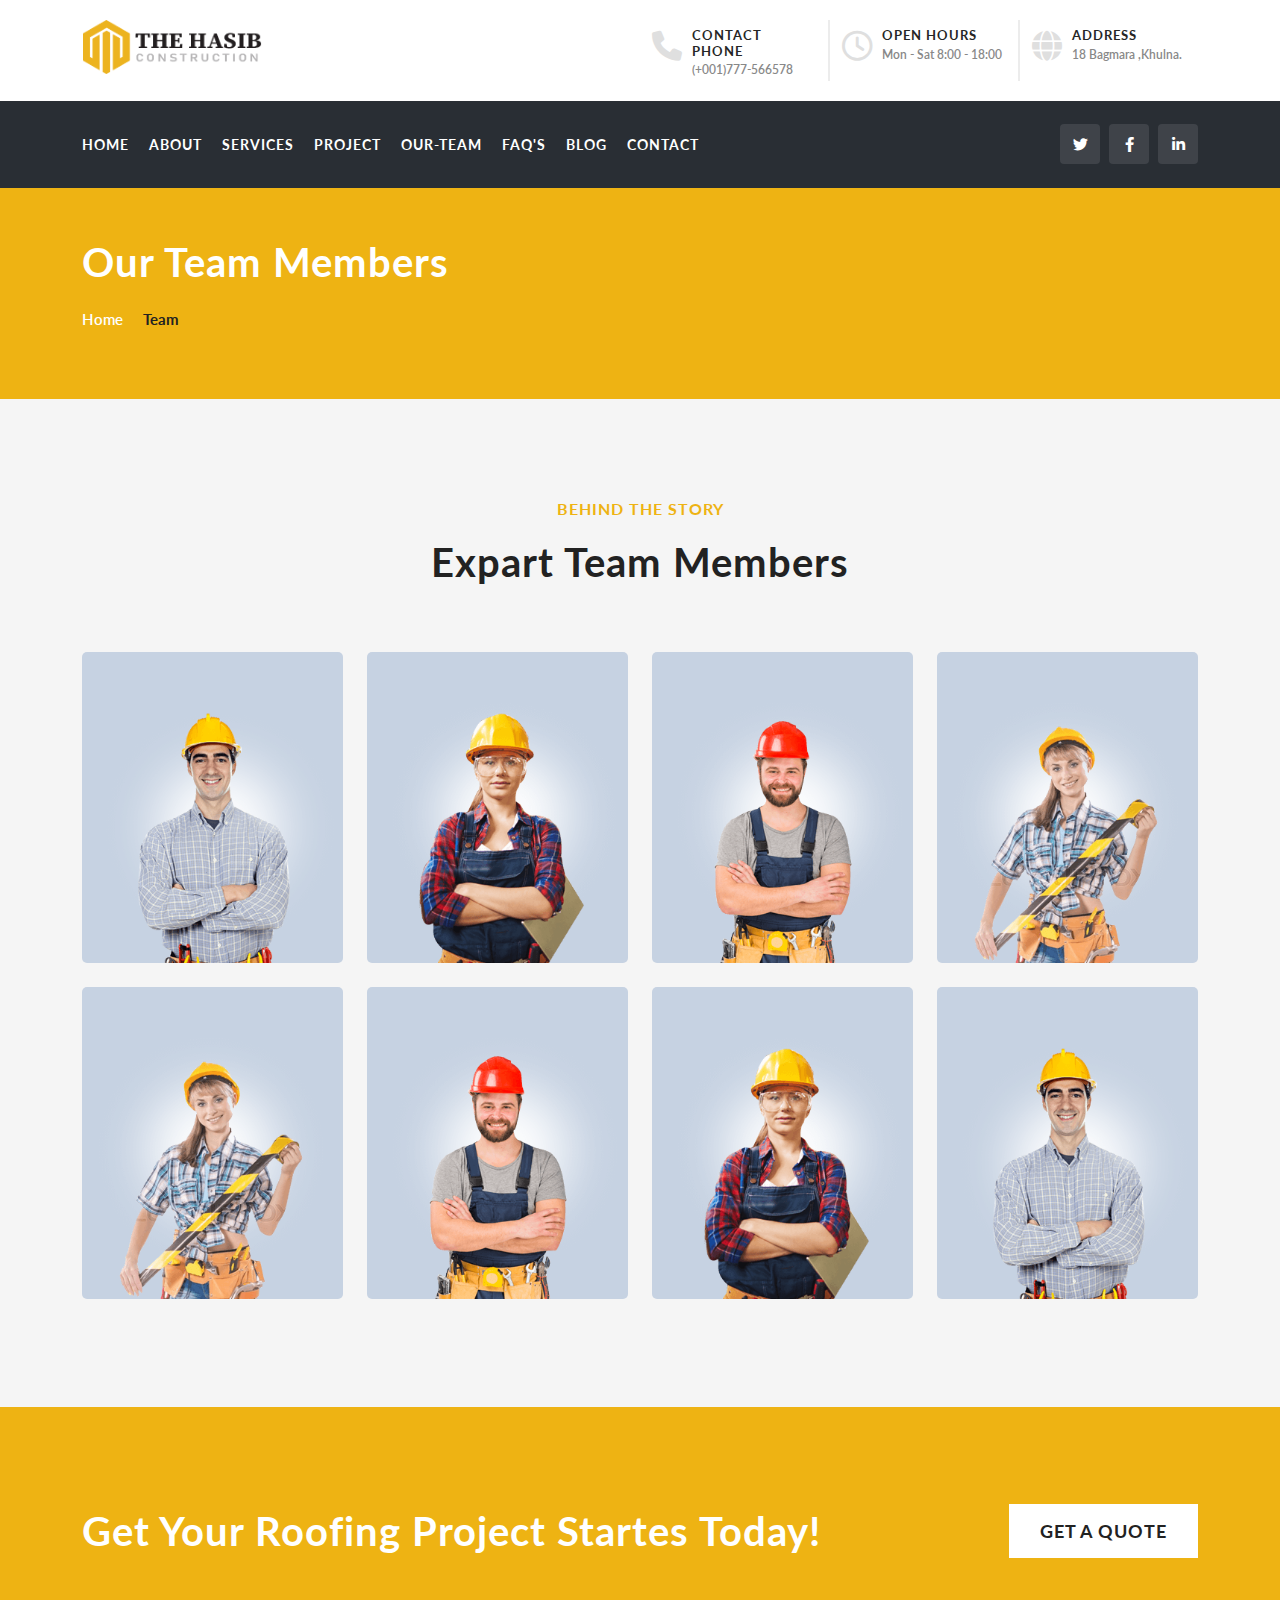
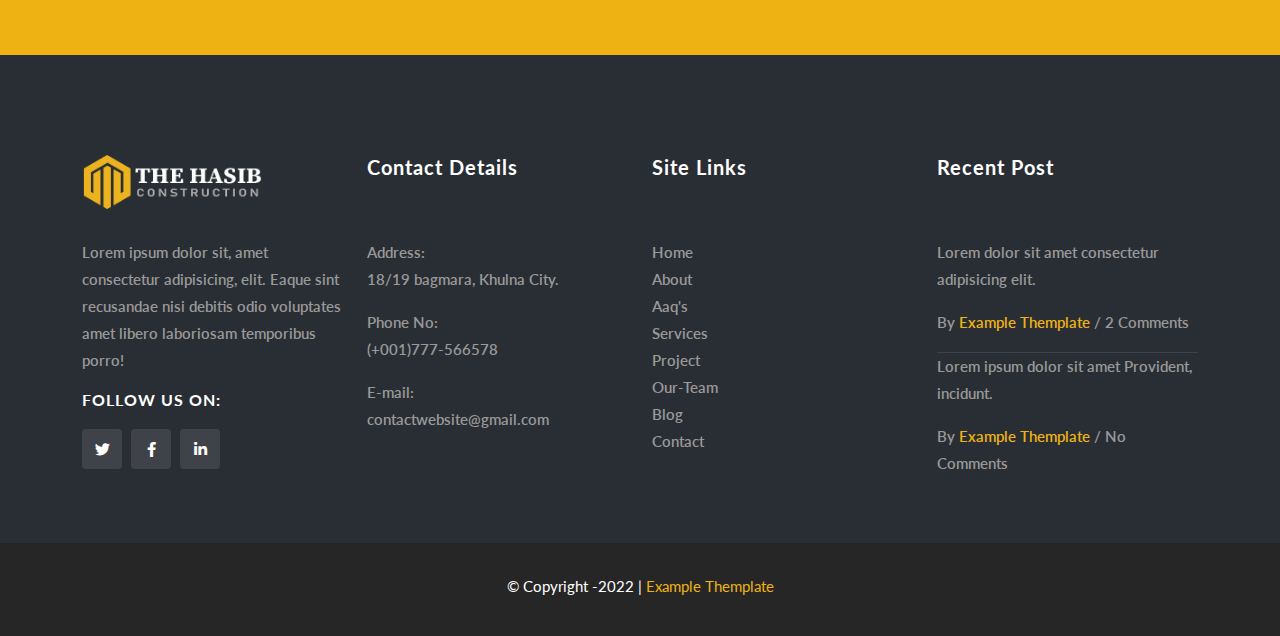
<file: team.html>
<!DOCTYPE html>
<html lang="en">
	<head>
		<meta charset="utf-8">
		<meta http-equiv="X-UA-Compatible" content="IE=edge">
		<meta name="viewport" content="width=device-width, initial-scale=1">
		<title></title>
		<link rel="shortcut icon" href="img/faveicon.png">
		<!-- A LL FONT FAMILY LINK  -->
		<link href="https://fonts.googleapis.com/css2?family=Lato:wght@400;700;900&display=swap" rel="stylesheet">
		<!-- ALL CSS LINK -->
		<link rel="stylesheet" href="css/bootstrap.min.css">
		<link rel="stylesheet" href="css/all.min.css">
		<link rel="stylesheet" href="css/fontawesome.min.css">
		<link rel="stylesheet" href="css/owl.carousel.min.css">
		<link rel="stylesheet" href="css/owl.theme.default.min.css">
		<link rel="stylesheet" href="css/custom.css">
		<link rel="stylesheet" href="css/media.css">
	</head>
	<body>
		<!-- SCTOLL TO TOP BUTTON START -->
		<span class="scrollTop"><i class="fa-solid fa-angle-up"></i></i></span>
		<!-- SCTOLL TO TOP BUTTON FEND -->
		<!-- HEADER SECTION START -->
		<header class="header_section">
			<div class="header_top_section">
				<div class="container">
					<div class="row ">
						<div class="col-sm-6 col-md-6 col-lg-6 logo_align">
							<div class="header_logo_area">
								<a href="index.html"><img src="img/header-logo.png" alt="LOGO"></a>
							</div>
						</div>
						<div class="col-sm-6 col-md-3 col-lg-2 border_right">
							<div class="single_info">
								<i class="fa-solid fa-phone"></i>
								<div class="info_content">
									<h6>CONTACT PHONE</h6>
									<p><a href="tel:01777-566578">(+001)777-566578</a></p>
								</div>
							</div>
						</div>
						<div class="col-sm-6 col-md-3 col-lg-2 border_right">
							<div class="single_info">
								<i class="fa-regular fa-clock"></i>
								<div class="info_content">
									<h6>OPEN HOURS</h6>
									<p>Mon - Sat 8:00 - 18:00</p>
								</div>
							</div>
						</div>
						<div class="col-md-3 col-lg-2 border_right">
							<div class="single_info">
								<i class="fa-solid fa-globe"></i>
								<div class="info_content">
									<h6>ADDRESS</h6>
									<p>18 Bagmara ,Khulna.</p>
								</div>
							</div>
						</div>
					</div>
				</div>
			</div>
			<div class="header_bottom_section ">
				<nav class="navbar navbar-expand-lg navbar-light">
					<div class="container">
						<button class="navbar-toggler" type="button" data-bs-toggle="collapse" data-bs-target="#navbarSupportedContent" aria-controls="navbarSupportedContent" aria-expanded="false" aria-label="Toggle navigation">
						<span class="toggler-icon"><i class="fa-solid fa-bars"></i></span>
						</button>
						<div class="collapse navbar-collapse" id="navbarSupportedContent">
							<ul class="navbar-nav me-auto mb-2 mb-lg-0">
								<li class="nav-item">
									<a class="nav-link active" aria-current="page" href="index.html">Home</a>
								</li>
								<li class="nav-item">
									<a class="nav-link" href="about.html">About</a>
								</li>
								<li class="nav-item">
									<a class="nav-link" href="services.html">Services</a>
								</li>
								<li class="nav-item">
									<a class="nav-link" href="project.html">Project</a>
								</li>
								<li class="nav-item">
									<a class="nav-link" href="team.html">Our-team</a>
								</li>
								<li class="nav-item">
									<a class="nav-link" href="faq.html">Faq's</a>
								</li>
								<li class="nav-item">
									<a class="nav-link" href="blog.html">Blog</a>
								</li>
								<li class="nav-item">
									<a class="nav-link" href="contact.html">Contact</a>
								</li>
							</ul>
						</div>
						<div class="social_icon">
							<ul>
								<li><a href="twitter"><i class="fa-brands fa-twitter"></i></a></li>
								<li><a href="facebook"><i class="fa-brands fa-facebook-f"></i></a></li>
								<li><a href="linkedin"><i class="fa-brands fa-linkedin-in"></i></a></li>
							</ul>
						</div>
					</div>
				</nav>
			</div>
		</header>
		<!-- HEADER SECTION END -->
		<!-- TEAM HERO SECTION START -->
		<section class="page_hero_section">
			<div class="container">
				<div class="row">
					<div class="col- col-lg-12">
						<div class="page_hero_content">
							<h1>Our Team Members</h1>
							<div class="page_to_back">
								<a href="index.html">Home</a>
								<p>Team</p>
							</div>
						</div>
					</div>
				</div>
			</div>
		</section>
		<!-- TEAM HERO SECTION END -->
		<!-- TEAM SECTION START -->
		<section class="team_section">
			<div class="container">
				<div class="row text-center">
					<div class="col- col-md-12 col-lg-12">
						<div class="team_content">
							<h6>Behind the Story</h6>
							<H1>Expart Team Members</H1>
						</div>
					</div>
				</div>
				<div class="row py-3">
					<div class="col- col-md-6 col-lg-3">
						<div class="team_img">
							<img class="img-fluid" src="img/team_1.png" alt="The hasib">
							<div class="team_overlay">
								<div class="team_inner_content">
									<a href="team_single.html"><h4>Doe david</h4></a>
									<a href="team_single.html"><p>Marketing Executive</p></a>
									<div class="team_social">
										<ul>
											<li><a href="twitter"><i class="fa-brands fa-twitter"></i></a></li>
											<li><a href="facebook"><i class="fa-brands fa-facebook-f"></i></a></li>
											<li><a href="linkedin"><i class="fa-brands fa-linkedin-in"></i></a></li>
										</ul>
									</div>
								</div>
							</div>
						</div>
					</div>
					<div class="col- col-md-6 col-lg-3">
						<div class="team_img">
							<img class="img-fluid" src="img/team_2.png" alt="The hasib">
							<div class="team_overlay">
								<div class="team_inner_content">
									<a href="team_single.html"><h4>Smriti mandhana</h4></a>
									<a href="team_single.html"><p>Marketing Executive</p></a>
									<div class="team_social">
										<ul>
											<li><a href="twitter"><i class="fa-brands fa-twitter"></i></a></li>
											<li><a href="facebook"><i class="fa-brands fa-facebook-f"></i></a></li>
											<li><a href="linkedin"><i class="fa-brands fa-linkedin-in"></i></a></li>
										</ul>
									</div>
								</div>
							</div>
						</div>
					</div>
					<div class="col- col-md-6 col-lg-3">
						<div class="team_img">
							<img class="img-fluid" src="img/team_3.png" alt="The hasib">
							<div class="team_overlay">
								<div class="team_inner_content">
									<a href="team_single.html"><h4>David Smith</h4></a>
									<a href="team_single.html"><p>Marketing Executive</p></a>
									<div class="team_social">
										<ul>
											<li><a href="twitter"><i class="fa-brands fa-twitter"></i></a></li>
											<li><a href="facebook"><i class="fa-brands fa-facebook-f"></i></a></li>
											<li><a href="linkedin"><i class="fa-brands fa-linkedin-in"></i></a></li>
										</ul>
									</div>
								</div>
							</div>
						</div>
					</div>
					<div class="col- col-md-6 col-lg-3">
						<div class="team_img">
							<img class="img-fluid" src="img/team_4.png" alt="The hasib">
							<div class="team_overlay">
								<div class="team_inner_content">
									<a href="team_single.html"><h4>Harman Preet</h4></a>
									<a href="team_single.html"><p>Marketing Executive</p></a>
									<div class="team_social">
										<ul>
											<li><a href="twitter"><i class="fa-brands fa-twitter"></i></a></li>
											<li><a href="facebook"><i class="fa-brands fa-facebook-f"></i></a></li>
											<li><a href="linkedin"><i class="fa-brands fa-linkedin-in"></i></a></li>
										</ul>
									</div>
								</div>
							</div>
						</div>
					</div>
				</div>
				<div class="row py-2">
					<div class="col- col-md-6 col-lg-3">
						<div class="team_img">
							<img class="img-fluid" src="img/team_4.png" alt="The hasib">
							<div class="team_overlay">
								<div class="team_inner_content">
									<a href="team_single.html"><h4>Doe david</h4></a>
									<a href="team_single.html"><p>Marketing Executive</p></a>
									<div class="team_social">
										<ul>
											<li><a href="twitter"><i class="fa-brands fa-twitter"></i></a></li>
											<li><a href="facebook"><i class="fa-brands fa-facebook-f"></i></a></li>
											<li><a href="linkedin"><i class="fa-brands fa-linkedin-in"></i></a></li>
										</ul>
									</div>
								</div>
							</div>
						</div>
					</div>
					<div class="col- col-md-6 col-lg-3">
						<div class="team_img">
							<img class="img-fluid" src="img/team_3.png" alt="The hasib">
							<div class="team_overlay">
								<div class="team_inner_content">
									<a href="team_single.html"><h4>Smriti mandhana</h4></a>
									<a href="team_single.html"><p>Marketing Executive</p></a>
									<div class="team_social">
										<ul>
											<li><a href="twitter"><i class="fa-brands fa-twitter"></i></a></li>
											<li><a href="facebook"><i class="fa-brands fa-facebook-f"></i></a></li>
											<li><a href="linkedin"><i class="fa-brands fa-linkedin-in"></i></a></li>
										</ul>
									</div>
								</div>
							</div>
						</div>
					</div>
					<div class="col- col-md-6 col-lg-3">
						<div class="team_img">
							<img class="img-fluid" src="img/team_2.png" alt="The hasib">
							<div class="team_overlay">
								<div class="team_inner_content">
									<a href="team_single.html"><h4>David Smith</h4></a>
									<a href="team_single.html"><p>Marketing Executive</p></a>
									<div class="team_social">
										<ul>
											<li><a href="twitter"><i class="fa-brands fa-twitter"></i></a></li>
											<li><a href="facebook"><i class="fa-brands fa-facebook-f"></i></a></li>
											<li><a href="linkedin"><i class="fa-brands fa-linkedin-in"></i></a></li>
										</ul>
									</div>
								</div>
							</div>
						</div>
					</div>
					<div class="col- col-md-6 col-lg-3">
						<div class="team_img">
							<img class="img-fluid" src="img/team_1.png" alt="The hasib">
							<div class="team_overlay">
								<div class="team_inner_content">
									<a href="team_single.html"><h4>Harman Preet</h4></a>
									<a href="team_single.html"><p>Marketing Executive</p></a>
									<div class="team_social">
										<ul>
											<li><a href="twitter"><i class="fa-brands fa-twitter"></i></a></li>
											<li><a href="facebook"><i class="fa-brands fa-facebook-f"></i></a></li>
											<li><a href="linkedin"><i class="fa-brands fa-linkedin-in"></i></a></li>
										</ul>
									</div>
								</div>
							</div>
						</div>
					</div>
				</div>
			</div>
		</section>
		<!-- TEAM SECTION END -->
		<!-- GET A QUOTE SECTION START -->
		<section class="get_quote_section">
			<div class="container">
				<div class="row align-items-center">
					<div class="col- col-md- 9 col-lg-9">
						<div class="get_content">
							<h4>Get Your Roofing Project Startes today!</h4>
						</div>
					</div>
					<div class="col- col-md- 3 col-lg-3">
						<div class="get_btn">
							<a href="contact.html">Get A  Quote</a>
						</div>
					</div>
				</div>
			</div>
		</section>
		<!-- GET A QUOTE SECTION END -->
		<!-- FOOTER SECTION START -->
		<footer class="footer_section">
			<div class="footer_inner_section">
				<div class="container">
					<div class="row">
						<div class="col-sm-6  col-md-6  col-lg-3">
							<div class="footer_one_col">
								<div class="footer_logo_area">
									<a href="index.html"><img src="img/footer_logo.png" alt="LOGO"></a>
								</div>
								<div class="content">
									<p>
										Lorem ipsum dolor sit, amet consectetur adipisicing, elit. Eaque sint recusandae nisi debitis odio voluptates amet libero laboriosam temporibus porro!
									</p>
								</div>
								<div class="social_icon">
									<h6>Follow  us On:</h6>
									<ul>
										<li><a href="twitter"><i class="fa-brands fa-twitter"></i></a></li>
										<li><a href="facebook"><i class="fa-brands fa-facebook-f"></i></a></li>
										<li><a href="linkedin"><i class="fa-brands fa-linkedin-in"></i></a></li>
									</ul>
								</div>
							</div>
						</div>
						<div class="col-sm-6  col-md-6  col-lg-3">
							<div class="footer_two_col">
								<div class="content">
									<h5>Contact Details</h5>
									<p>Address: <br> <span>18/19 bagmara, Khulna City.</span> </p>
									<p>Phone No: <br> <span>(+001)777-566578</span> </p>
									<p>E-mail: <br> <span>contactwebsite@gmail.com</span> </p>
								</div>
							</div>
						</div>
						<div class="col-sm-6  col-md-6  col-lg-3">
							<div class="footer_three_col">
								<div class="content">
									<h5>Site Links</h5>
									<ul>
										<li><a href="home.html">Home</a></li>
										<li><a href="about.html">About</a></li>
										<li><a href="faq.html">Aaq's</a></li>
										<li><a href="services.html">Services</a></li>
										<li><a href="project.html">Project</a></li>
										<li><a href="team.html">Our-Team</a></li>
										<li><a href="blog.html">Blog</a></li>
										<li><a href="contact.html">Contact</a></li>
									</ul>
								</div>
							</div>
						</div>
						<div class="col-sm-6  col-md-6  col-lg-3">
							<div class="footer_four_col">
								<div class="content">
									<h5>Recent Post</h5>
									<div class="single_post">
										<p>Lorem  dolor sit amet consectetur adipisicing elit. </p>
										<p>By <a href="blog.html">Example Themplate</a> / <span>2 Comments</span></p>
									</div>
									<div class="single_post">
										<p>Lorem ipsum dolor sit amet Provident, incidunt.</p>
										<p>By <a href="blog.html">Example Themplate</a> / <span>No Comments</span></p>
									</div>
								</div>
							</div>
						</div>
					</div>
				</div>
			</div>
			<div class="copyright_section">
				<p>&copy Copyright -2022 | <a href="index.html">Example Themplate</a></p>
			</div>
		</footer>
		<!-- FOOTER SECTION END -->
		
		<!-- ALL JQUERY LINK -->
		<script src="js/jquery.min.js"></script>
		<!-- 		<script src="js/bootstrap.min.js"></script> -->
		<script src="js/bootstrap.bundle.min.js"></script>
		<script src="js/owl.carousel.min.js"></script>
		<script src="js/custom.js"></script>
	</body>
</html>
</file>
<file: css/custom.css>
/*==============================*/
/*** ALL FONT FAMILY ***/
/*==============================*/
/*** FONT
***
*** font-family: 'Lato', sans-serif;
***
/*==============================*/
/*** COMMON CSS  ***/
/*==============================*/
html{ width: 100%; height: 100%; margin: 0; padding: 0; overflow-x: hidden; }
body{ background: #ffffff; color: #222222; line-height: 1.8; font-size: 15px; font-family: 'Lato', sans-serif; }
h1,h2,h3,h4,h5,h6{ margin: 0; padding: 0; font-weight: 700; letter-spacing: 1px; text-transform: uppercase; }
img{ width: 100%; }
ul{ list-style: none; }
a{ text-decoration: none; font-weight: ; transition: 0.5s all ease-in-out; }
span{ transition: 0.5s all ease-in-out; }

/*==============================*/
/*** SCROLL TO TOP BUTTON CSS ***/
/*==============================*/
.scrollTop{ width: 45px; height:  45px; line-height: 45px; position: fixed; bottom: 30px; right: 15px;background: #eeb313; z-index: 999; color: #ffffff; font-size: 30px; text-align: center; border-radius: 5px; display: none; cursor: pointer; }
.scrollTop:hover{ color: #222222; }

/*==============================*/
/*** HEADER SECTION CSS ***/
/*==============================*/
.header_top_section { padding: 20px 0; background:  #ffffff; }
.header_top_section .header_logo_area img{ width: 180px; height: auto; }
.header_top_section .single_info{ display: flex; margin-top: 8px; }
.border_right:not(:last-child){border-right: 2px solid #ececec; }
.header_top_section .single_info i{color:  #dfdfdf;  font-size: 30px; float: left; margin: 3px 10px 0 0;}
.header_top_section .single_info h6{ color: #262626;  font-size: 13px; }
.header_top_section .single_info p{ color: #888888;  font-size: 12px; font-weight: 600; margin-bottom: 0;}
.header_top_section .single_info p a{ color: #888888; }
.header_top_section .single_info p a:hover{ color:  #eeb313; }
.header_section  .header_bottom_section { background: #292e34; }
.header_bottom_section .social_icon ul li{ display: inline-block; margin: 15px 0 0 5px;  width: 40px; height: 40px; line-height:  40px; text-align: center; background: #3f4349; border-radius: 4px; transition: 0.5s all ease-in-out; }
.header_bottom_section .social_icon ul li:hover{ background: #eeb313; }
.header_bottom_section .social_icon ul li a{ color:  #ffffff; }
.navbar-expand-lg .navbar-nav .nav-link{ padding-left:  0; padding-right: 20px; color:  #ffffff; font-size: 14px; font-weight: 700; text-transform: uppercase; letter-spacing: 1px; }
.navbar .nav-link:hover{color: #eeb313;}

/*==============================*/
/*** HERO SECTION CSS ***/
/*==============================*/
.slider_one{ min-height:  88vh; background: linear-gradient(rgb(0, 0, 0, 0.3), rgb(0, 0, 0, 0.3)), url('../img/slider_1.jpg'); background-position: center; background-size: cover; background-repeat: no-repeat; display: flex; align-items: center;}
.slider_two{ min-height:  88vh; background: linear-gradient(rgb(0, 0, 0, 0.3), rgb(0, 0, 0, 0.3)), url('../img/slider_2.jpg'); background-position: center; background-size: cover; background-repeat: no-repeat; display: flex; align-items: center;}
.slider_three{ min-height:  88vh; background: linear-gradient(rgb(0, 0, 0, 0.3), rgb(0, 0, 0, 0.3)), url('../img/slider_3.jpg'); background-position: center; background-size: cover; background-repeat: no-repeat; display: flex; align-items: center;}
.slider_four{ min-height:  88vh; background: linear-gradient(rgb(0, 0, 0, 0.3), rgb(0, 0, 0, 0.3)), url('../img/slider_4.jpg'); background-position: center; background-size: cover; background-repeat: no-repeat; display: flex; align-items: center;}
.slider_content{ width:  600px; height:  auto; background:  rgb(0, 0, 0,0.5);  padding: 50px;}
.slider_content h4{ color:  #eeb313; text-transform: capitalize; }
.slider_content h1{ color:  #ffffff; text-transform: capitalize; margin-bottom: 20px; }
.slider_content p{ color:  #ffffff; margin: 0; }
.owl-prev, .owl-next{ position:  absolute; top:  45%; width:  60px !important; height:  40px !important; background:  rgb(0, 0, 0,0.5)!important;  color: #ffffff !important; font-size: 14px !important; font-weight: 700 !important;letter-spacing: 1px !important; transition: 0.5s all ease-in-out;}
.owl-prev{ left:  0; }
.owl-next{right: 0;}
.owl-prev:hover, .owl-next:hover{background: #eeb313!important; }

/*==============================*/
/*** ALL PAGE HERO SECTION CSS ***/
/*==============================*/
.page_hero_section{ background: #eeb313; padding:  50px 0; }
.page_hero_content{ float: left; }
.page_hero_content h1{ color: #ffffff; text-transform: capitalize; margin-bottom: 20px; }
.page_to_back{ display: flex; }
.page_to_back a{ color: #ffffff; text-transform: capitalize; font-weight: 600; margin-right: 20px; transition: 0.5s all ease-in-out;} 
.page_to_back a:hover{ color: #222222; } 
.page_to_back p{ color: #222222; font-weight: 700; text-transform: capitalize; }

/*==============================*/
/*** BOOKING SECTION CSS ***/
/*==============================*/
.booking_section{ padding: 100px 0;}
.booking_content h1{ color:  #222222; text-transform: capitalize; margin-bottom: 20px;}
.booking_content p{ color:  #222222;}
.appiont_form{ border: 1px solid #dddddd; border-radius: 4px; padding: 30px; }
.appiont_form h4{ text-transform: capitalize; margin-bottom: 20px; }
.appiont_form p{ text-transform: capitalize; margin-bottom: 30px; }
.appiont_form .form_control{ margin-bottom: 10px; }
.appiont_form .form_control input{ width: 100%; outline: none; padding: 8px 10px; border: 1px solid #f5f5f5; border-radius: 4px; background: #f5f5f5; }
.appiont_btn{ width: 100%; padding: 10px 25px; background: #eeb313; color: #ffffff; border: 1px solid #eeb313; font-size: 18px; text-transform: capitalize; font-weight: 700; letter-spacing: 1px; border-radius: 4px; transition: 0.5s all ease-in-out; }
.appiont_btn:hover{ background: #ffffff; color: #222222; border: 1px solid #eeb313; }

/*==============================*/
/*** WORK COUNT SECTION CSS ***/
/*==============================*/
.work_count_section{ background: #eeb313; padding:  100px 0; }
.work_count_content{ text-align: center; }
.work_count_content span{ color: #ffffff; font-size: 50px; font-weight: 700; margin-bottom: 20px; }
.work_count_content h6{ color: #ffffff; font-size: 20px; text-transform: capitalize; }

/*==============================*/
/***EXPERIENCE SECTION CSS ***/
/*==============================*/
.experience_section{ background-image: url('../img/services_1.jpg'); background-position: center; background-size: cover; background-repeat: no-repeat; width: 100%; min-height: 450px; position: relative; }
.experience_overlay{ position: absolute; top: 0; left:  0; width:  100%; height:  100%; background: rgba(238, 179,19, 0.9); clip-path: polygon(0 0, 60% 0, 40% 100%, 0% 100%); }
.experience_content{ margin: 30px 30px 30px 0; }
.experience_title{ display: flex; }
.experience_title span{ font-size: 80px; font-weight: 700; color:  #ffffff; margin-right: 10px; }
.experience_title h6{ font-size: 30px; font-weight: 700; text-transform: capitalize; color:  #ffffff; margin-top: 35px; }
.experience_content p{color: #ffffff; margin-bottom: 40px; }
.experience_btn a{ border: 1px solid #ffffff; background: #ffffff; padding:  15px 30px;  color:  #222222; font-size: 18px; font-weight: 700; text-transform: uppercase; letter-spacing: 1px; transition: 0.5s all ease-in-out; }
.experience_btn a:hover{ color:  #ffffff; border:  1px solid #ffffff; background: transparent; }

/*==============================
/*** WORKING PROCESS SECTION CSS ***/
/*==============================*/
.working_process_section{ padding: 100px 0; }
.working_content{ margin-bottom: 50px; }
.working_content h6{ color: #eeb313; margin-bottom: 20px; }
.working_content h1{ text-transform: capitalize; color: #222222; }
.single_work{ text-align: center;}
.single_work img{ width:  200px; height:  200px; border:  5px solid #eeb313; border-radius: 50%; margin-bottom: 30px; }
.single_work h5{ text-transform: capitalize; color: #222222; margin-bottom: 20px;}
.single_work p{ color: #222222; }

/*==============================*/
/*** ERROR PAGE SECTION CSS ***/
/*==============================*/
.error_section{ padding:  50px 0; }
.error_content h3{ text-transform: capitalize; margin-bottom: 20px; }
.error_content p{ margin-bottom: 30px; font-size: 18px; color: #888888; }
.error_content a{ padding: 15px 25px; background: #eeb313; border: 1px solid #eeb313; border-radius: 4px; color: #ffffff; font-size: 16px; font-weight: 600; text-transform: capitalize; transition: 0.5s all ease-in-out; }
.error_content a:hover{ color: #222222; }

/*==============================
/*** ABOUT SECTION CSS ***/
/*==============================*/
.about_section{ padding: 100px 0;background: #f5f5f5; }
.about_img img{ border:  1px solid #ececec ; border-radius: 4px; }
.about_content h2{ text-transform: capitalize; margin-bottom: 20px; }
.about_content h6{ text-transform: capitalize; margin-bottom: 20px; font-weight: 500; }
.about_content p{ margin-bottom: 40px; }
.about_btn a{ border: 1px solid #eeb313; background: transparent; padding:  15px 30px;  color:  #eeb313; font-size: 18px; font-weight: 700; text-transform: uppercase; letter-spacing: 1px; transition: 0.5s all ease-in-out; }
.about_btn a:hover{ color:  #ffffff; background: #eeb313; }

.company_content_section{ padding: 100px 0; }
.company_content h3{ text-transform: capitalize; margin-bottom: 30px; }

.history_section{ padding: 100px 0; background: #f5f5f5; }
.history_section span{ display: block; width:100px; height:5px; background: #eeb313; margin: 20px 0; }
.history_section h1{ text-transform: capitalize; }
.history_section p{ padding-right: 50px; }

.special_section{ padding: 100px 0; }
.single_special_content img{ border-radius: 4px; }
.special_content{ margin-bottom: 50px; }
.special_content h6{ color: #eeb313; margin-bottom: 20px; }
.special_content h1{ text-transform: capitalize; color: #222222; }
.special_inner_content{ padding: 20px 0; }
.special_inner_content h5{ text-transform: capitalize; margin-bottom: 10px; }
.special_inner_content span{ display: block; width: 70px; height: 5px; background: #eeb313; margin: 20px 0; }

/*==============================*/
/*** SERVICES SECTION CSS ***/
/*==============================*/
.services_section{ padding: 100px 0; }
.single_services_content img{ border-radius: 4px; }
.services_content{ margin-bottom: 50px; }
.services_content h6{ color: #eeb313; margin-bottom: 20px; }
.services_content h1{ text-transform: capitalize; color: #222222; }
.services_inner_content{ padding: 20px 0; }
.services_inner_content h5{ text-transform: capitalize; margin-bottom: 10px; }
.services_inner_content p{ margin-bottom: 30px; }
.services_btn a{ padding: 10px 15px; border: 1px solid #eeb313; color: #222222; font-weight: 700; text-transform: capitalize; transition: 0.5s all ease-in-out; }
.services_btn a:hover{ color: #eeb313; }

.services_details{ padding: 100px 0; background: #f5f5f5; }
.services_details_content{ background: #ffffff; border-radius: 10px; padding: 50px; }
.services_details_content h3{ font-size: 25px; text-transform: capitalize; margin-bottom: 20px; }
.services_details_point span{ display: block; text-transform: capitalize; font-size: 16px; font-weight: 600; }
.services_details_point span i{ color: #eeb313; font-size: 16px; font-weight: 600; margin-right: 10px; }

.single_services_section{ padding: 100px 0; }
.single_services_img img{ border-radius: 4px; margin-bottom: 30px; }
.single_services_othor{ display: flex; justify-content: space-between; margin-bottom: 20px; }
.single_services_othor p{ color: #888888; font-weight: 500; text-transform: capitalize; }
.single_services_othor p i{ color: #222222; margin-right: 5px; }
.single_services_content h4{ margin-bottom: 20px; text-transform: capitalize; }

.services_categories_area{ border: 1px solid #dddddd; border-radius: 4px; padding: 30px; margin-bottom: 50px; }
.services_categories_content h3{ text-transform: capitalize; margin-bottom: 20px; }
.services_categories_list ul{ margin: 0; padding: 0; }
.services_categories_list ul li{ margin: 8px 0 8px 0;}
.services_categories_list ul li:not(:first-child){ border-top: 1px solid #dddddd; }
.services_categories_list ul li a{ font-weight: 500; color: #222222; text-transform: capitalize; transition: 0.5s all ease-in-out; }
.services_categories_list ul li a:hover i{ color: #eeb313; }
.services_categories_list ul li i{ margin-right: 10px; transition: 0.5s all ease-in-out;}

.single_services_form{ border: 1px solid #dddddd; border-radius: 4px; padding: 30px; margin-bottom: 50px; }

/*==============================
/*** PROJECT SECTION CSS ***/
/*==============================*/
.project_section{ padding: 100px 0; background: #f5f5f5; }
.single_project{ margin: 12px 0; }
.project_content{ margin-bottom: 50px; }
.project_content h6{ color: #eeb313; margin-bottom: 20px; }
.project_content h1{ text-transform: capitalize; }
.single_project{ position: relative; overflow: hidden; }
.single_project_overlay{position: absolute; top:  0; left:  0;  width:  100%; height:  100%; background: rgb(0, 0, 0,0.6);  opacity: 0;}
.single_project_content{ position: absolute; left: 0; right: 0; top: 25%; padding: 20px; text-align: center;}
.single_project_content h6{ text-transform: capitalize; color:  #eeb313; margin-bottom: 10px; }
.single_project_content h5{ text-transform: capitalize; color:  #ffffff; margin-bottom: 15px; }
.single_project img, .single_project_overlay{ overflow: hidden;  transition: all 0.4s ease; }
.single_project:hover .single_project_overlay{ opacity: 1; }
.single_project_content a{ color: #ffffff; font-size: 14px; text-transform: capitalize; font-weight: 600; border: 1px solid #ffffff; padding: 5px 7px; transition: 0.5s all ease-in-out; }
.single_project_content a:hover{ color: #eeb313; border: 1px solid #eeb313; }
.single_project_content a i{ color: #eeb313; margin-left: 5px; transition: 0.5s all ease-in-out; }
.single_project_content a:hover i{ color: #ffffff; }

.company_brand{ padding: 80px 0; }
.brand_img{ border: 1px solid #eeb313; border-radius: 4px; padding: 10px; margin: 20px 0; }

.single_project_section{ padding: 100px 0; }
.single_project_img Img{ border-radius: 4px; margin-bottom: 30px; }
.project_imformation{ border: 1px solid #dddddd; border-radius: 4px; padding: 30px; }
.project_imformation h4{ text-transform: capitalize; margin-bottom: 20px; }
.project_imformation p{ margin-bottom: 20px; }
.details_info{ display: flex; }
.details_info:not(:last-child){ margin-bottom: 20px;  }
.details_info .title{ text-transform: capitalize; font-weight: 600; }
.details_info .dot-1{ font-weight: 600; margin-left: 30px; margin-right: 20px; }
.details_info .dot-2{ font-weight: 600; margin-left: 52px; margin-right: 20px; }
.details_info .dot-3{ font-weight: 600; margin-left: 58px; margin-right: 20px; }
.details_info .dot-4{ font-weight: 600; margin-left: 66px; margin-right: 20px; }
.details_info .dot-5{ font-weight: 600; margin-left: 48px; margin-right: 20px; }
.details_info .info{ text-transform: capitalize; color: #888888;}
.details_info .info ul{ margin: 0; padding: 0; }
.details_info .info ul li{ display: inline-block; margin: 0 2px; }
.details_info .info ul li i{ color: #eeb313; }

.project_content h4{ text-transform: capitalize; margin-bottom: 20px; }
.project_inner_content h4{ text-transform: capitalize; margin-bottom: 20px }
.project_point span{ display: block; text-transform: capitalize; font-size: 16px; font-weight: 600; }
.project_point span i{ color: #eeb313; font-size: 16px; font-weight: 600; margin-right: 10px; }

/*==============================*/
/*** TEAM SECTION CSS ***/
/*==============================*/
.team_section{ padding:  100px 0; background: #f5f5f5; }
.team_content{ margin-bottom: 50px; }
.team_content h6{ color: #eeb313; margin-bottom: 20px; }
.team_content h1{ text-transform: capitalize; color: #222222; }
.team_img{ position: relative; overflow: hidden; background: #c6d2e2; border-radius: 5px; }
.team_img img{ padding-top: 40px; }
.team_img:hover .team_overlay{ opacity: 1; }
.team_overlay{ position: absolute; top: 0; left: 0; width: 100%; height: 100%; background: rgba(238, 179,19, 0.8); border-radius: 5px; opacity: 0; transition: 0.5s all ease-in-out; }
.team_inner_content{ position: absolute; left: 0; right: 0; top: 45%; padding: 20px; text-align: center;} 
.team_inner_content h4{ color:  #ffffff; text-transform: capitalize; }
.team_inner_content p{ color:  #ffffff; font-size: 18px; font-weight: 500; text-transform: capitalize; margin-bottom: 10px;}
.team_social ul{ margin:  0; padding:  0; }
.team_social ul li{ display: inline-block; margin: 0 6px;}
.team_social ul li a{ color:  #ffffff; font-size: 20px; transition: 0.5s all ease-in-out; }
.team_social ul li a:hover{ color: #222222;}

.team_details{ padding-top: 100px; }
.team_details_img{ background: #c6d2e2; }
.team_details_content h4{ text-transform: capitalize; margin-bottom: 10px; }
.team_details_content h6{ text-transform: capitalize; margin-bottom: 20px; color: #888888; font-size: 16px; }
.single_team_social ul{ margin:  0; padding:  0; }
.single_team_social ul li{ display: inline-block; margin-right: 5px;}
.single_team_social ul li a{ color: #eeb313; font-size: 16px; transition: 0.5s all ease-in-out; }
.single_team_social ul li a:hover{ color: #222222;}
.team_details_content span i{ color: #eeb313; font-size: 16px; margin-right: 10px; }
.team_details_content span{ color: #222222; font-weight: 600; }
.team_details_content p{ color: #888888; margin-top: 20px; border-top: 1px solid #dddddd; }

/*==============================*/
/*** FAQ SECTION CSS ***/
/*==============================*/
.faq_section{ padding: 100px 0; }
.accordian_content{ margin-bottom:20px; }
.accordian_header{ position: relative; }
.accordian_header h3{ cursor: pointer; font-size: 20px; text-transform: capitalize; background: #eeb313; padding: 15px 20px; }
.accordian_header span{ position: absolute; right: 20px; top: 15px; height: 25px; width: 25px; border-radius: 50%; background: #ffffff; text-align: center; color: #eeb313; font-size: 13px; line-height: 26px; }
.accordian_body{ display: none; }
.accordian_content:nth-child(1) .accordian_body{ display: block; }
.accordian_body{ background: #f5f5f5; padding: 20px; }
.accordian_body p{ font-size: 15px; line-height: 24px; color: #888888; margin:0px; }

.faq_form{ border: 1px solid #dddddd; border-radius: 4px; padding: 30px; }
.faq_form h4{ text-transform: capitalize; margin-bottom: 20px; }
.faq_form p{ text-transform: capitalize; margin-bottom: 30px; }
.faq_form .form_control{ margin-bottom: 10px; }
.faq_form .form_control input{ width: 100%; outline: none; padding: 8px 10px; border: 1px solid #f5f5f5; border-radius: 4px; background: #f5f5f5; }
.faq_btn{ width: 100%; padding: 10px 25px; background: #eeb313; color: #ffffff; border: 1px solid #eeb313; font-size: 18px; text-transform: capitalize; font-weight: 700; letter-spacing: 1px; border-radius: 4px; transition: 0.5s all ease-in-out; }
.faq_btn:hover{ background: #ffffff; color: #222222; border: 1px solid #eeb313; }

.faq_search_area{ margin-bottom: 30px; }
.faq_search_area .input_group{ display: flex; }
.faq_search_area .input_group input{ width:  90%; padding:10px;outline: none; color: #222222; border: 1px solid #dddddd ; border-radius: 4px; margin-right: 5px;}
.faq_search_area .input_group input::placeholder{ color: #222222 ;}
.faq_search_area .input_group button[type=submit] { width: 10%; background: #eeb313; border:1px solid #eeb313; border-radius: 4px; color: #26252a; font-size: 20px; font-weight: 700; transition: 0.4s all ease-in-out;}
.faq_search_area .input_group button:hover[type=submit]:hover { color: #eeb313; background: #ffffff; border: 1px solid #dddddd; }

/*==============================*/
/*** BLOG SECTION CSS ***/
/*==============================*/
.blog_section{ padding: 100px 0; }
.single_blog{ background: #f5f5f5; }
.blog_content{ padding: 25px 30px 0 30px ; }
.blog_btn{ padding: 8px 15px; border: 1px solid #eeb313; background: #eeb313; color: #222222; font-weight: 700; text-transform: capitalize; transition: 0.5s all ease-in-out; }
.blog_content h6{ text-transform: capitalize; color:  #222222; margin: 20px 0; }
.blog_btn:hover{ color: #ffffff; }
.blog_othor_title{ display: flex; justify-content: space-between; border-top: 1px solid #dfdfdf; }
.blog_othor_title p{ color: #888888; font-weight: 600; text-transform: capitalize; }
.blog_othor_title p a{ color: #222222; font-weight: 600; transition: 0.5s all ease-in-out; }
.blog_othor_title p a:hover{ color: #eeb313; }

.page_pagination{ margin-top: 60px; }
.page_pagination ul{ margin: 0; padding: 0; }
.page_pagination ul li{ display: inline-block; margin-right: 5px; }
.page_pagination ul li a{ padding: 10px 20px; border: 1px solid #eeb313; border-radius: 4px; font-size: 25px; font-weight: 700; color: #222222; transition: 0.5s all ease-in-out; }
.page_pagination ul li a:hover{ background: #eeb313; color: #ffffff; }
.page_pagination ul li .active{ background: #eeb313; color: #ffffff; }

.search_area{ margin-bottom: 50px; }
.input_group{ display: flex; }
.input_group input{ width:  85%; padding:10px;outline: none; color: #222222; border: 1px solid #dddddd ; border-radius: 4px; margin-right: 5px;}
.input_group input::placeholder{ color: #222222 ;}
 .input_group button[type=submit] { width: 15%; background: #eeb313; border:1px solid #eeb313; border-radius: 4px; color: #26252a; font-size: 20px; font-weight: 700; transition: 0.4s all ease-in-out;}
.input_group button:hover[type=submit]:hover { color: #eeb313; background: #ffffff; border: 1px solid #dddddd; }

.categories_area{ border: 1px solid #dddddd; border-radius: 4px; padding: 30px; margin-bottom: 50px; }
.categories_content h3{ text-transform: capitalize; margin-bottom: 20px; }
.categories_list ul{ margin: 0; padding: 0; }
.categories_list ul li{ margin: 8px 0 8px 0;}
.categories_list ul li:not(:first-child){ border-top: 1px solid #dddddd; }
.categories_list ul li a{ font-weight: 500; color: #222222; text-transform: capitalize; transition: 0.5s all ease-in-out; }
.categories_list ul li a:hover i{ color: #eeb313; }
.categories_list ul li i{ margin-right: 10px; transition: 0.5s all ease-in-out;}

.populer_post_area{ border: 1px solid #dddddd; border-radius: 4px; padding: 30px; margin-bottom: 50px; }
.populer_post_content h3{ text-transform: capitalize; margin-bottom: 20px; }
.populer_inner_area{ display: flex;margin-bottom: 20px; }
.populer_img img{ width: 90px; height: 80px; border-radius: 4px; margin-right: 10px; }
.populer_content h6 a{ text-transform: capitalize; color: #222222; transition: 0.5s all ease-in-out; }
.populer_content h6 a:hover{ color: #eeb313; }
.populer_date{ color: #eeb313; font-weight: 600; }

.tag_area{ border: 1px solid #dddddd; border-radius: 4px; padding: 30px; }
.tag_area h3{ text-transform: capitalize; margin-bottom: 20px; }
.tag_area ul{ margin: 0; padding: 0; }
.tag_area ul li{ display: inline-block; margin: 4px 3px; padding: 8px 10px; background: #f5f5f5; border-radius: 3px; transition: 0.5s all ease-in-out; }
.tag_area ul li:hover a{ color: #eeb313; }
.tag_area ul li a{ color: #222222; font-weight: 600; text-transform: capitalize; }

.single_blog_section{ padding: 100px 0; }
.single_blog_img img{ border-radius: 4px; margin-bottom: 30px; }
.single_blog_othor{ display: flex; justify-content: space-between; margin-bottom: 20px; }
.single_blog_othor p{ color: #888888; font-weight: 500; text-transform: capitalize; }
.single_blog_othor p i{ color: #222222; margin-right: 5px; }
.single_blog_content { margin-bottom: 50px; }
.single_blog_contact_form{ border: 1px solid #dddddd; padding: 30px; }

/*==============================*/
/*** CONTACT SECTION CSS ***/
/*==============================*/
.contact_section{ padding:  100px 0; }
.contact_form{ border: 1px solid #dddddd;border-radius: 4px; padding: 30px; }
.form_content h4{ text-transform: capitalize; margin-bottom: 20px; }
.form_content p{ text-transform: capitalize; margin-bottom: 30px; }
.form_control{ margin-bottom: 30px; }
.form_control input, .form_control textarea{ width: 100%; outline: none; padding: 8px 10px; border: 1px solid #f5f5f5; border-radius: 4px; background: #f5f5f5; }
.contact_btn{ padding: 10px 25px; background: #eeb313; color: #ffffff; border: 1px solid #eeb313; font-size: 18px; text-transform: capitalize; font-weight: 700; letter-spacing: 1px; border-radius: 4px; transition: 0.5s all ease-in-out; }
.contact_btn:hover{ background: #ffffff; color: #222222; border: 1px solid #eeb313; }

.location_detials_area{ border: 1px solid #dddddd; border-radius: 4px; padding: 30px; margin-bottom: 50px; }
.phone_area{ display: flex; border-bottom: 1px solid #dddddd;}
.phone_area span i{ font-size: 30px; font-weight: 700; margin-right: 20px; color: #292e34; }
.phone_content{ margin-bottom: 20px; }
.phone_content h3{ text-transform: capitalize; margin-bottom: 10px; }
.phone_content span{ font-size: 16px; font-weight: 600; color: #888888; }

.email_area{ display: flex; border-bottom: 1px solid #dddddd; border-radius: 4px; margin-top: 20px; }
.email_area span i{ font-size: 30px; font-weight: 700; margin-right: 20px; color: #292e34; }
.email_content{ margin-bottom: 20px; }
.email_content h3{ text-transform: capitalize; margin-bottom: 10px; }
.email_content span{ font-size: 16px; font-weight: 600; color: #888888; }

.location_area{ display: flex; margin-top: 20px; }
.location_area span i{ font-size: 30px; font-weight: 700; margin-right: 20px; color: #292e34; }
.location_content h3{ text-transform: capitalize; margin-bottom: 10px; }
.location_content span{ font-size: 16px; font-weight: 600; color: #888888; }

.add_banner_area{ border: 1px solid #dddddd; border-radius: 4px; background: #f5f5f5; width: 100%; min-height: 550px;}
.add_banner_area img{ width: 100%; height: 550px; border-radius: 4px; }

/*==============================*/
/*** GET A QUATE SECTION CSS ***/
/*==============================*/
.get_quote_section{ padding: 100px 0; background: #eeb313; }
.get_content h4{ color: #ffffff; font-size: 40px; text-transform: capitalize; }
.get_btn{ float: right; }
.get_btn a{ color: #222222; font-size: 18px; text-transform: uppercase; letter-spacing: 1px; font-weight: 700; background: #ffffff; padding: 15px 30px; border: 1px solid #ffffff; transition: 0.5s all ease-in-out; }
.get_btn a:hover{ color: #ffffff; background: transparent; }

/*==============================*/
/*** FOOTER SECTION CSS ***/
/*==============================*/
.footer_section{background: #292e34; }
.footer_inner_section{ padding:  100px 0 50px 0; }
.footer_one_col .footer_logo_area img{ width:  180px; height:  auto; margin-bottom: 	30px; }
.footer_one_col .content p{ color:  #999999; font-weight: 600; }
.footer_one_col .social_icon h6{ color:  #ffffff;  margin:  15px 0 20px 0; }
.footer_one_col .social_icon ul{ margin:  0; padding:  0; }
.footer_one_col .social_icon ul li{ display: inline-block; margin: 0 5px 0 0;  width: 40px; height: 40px; line-height:  40px; text-align: center; background: #3f4349; border-radius: 4px; transition: 0.5s all ease-in-out; }
.footer_one_col .social_icon ul li:hover{ background: #eeb313; }
.footer_one_col .social_icon ul li a{ color:  #ffffff; }
.footer_two_col .content h5{ color:  #ffffff; text-transform: capitalize; margin-bottom: 60px; }
.footer_two_col .content p{ color:  #999999; font-weight: 600;}
.footer_three_col h5{ color:  #ffffff; text-transform: capitalize; margin-bottom: 60px; }
.footer_three_col ul{ margin:  0; padding:  0; }
.footer_three_col ul li a{ color:   #999999; font-weight: 600; text-transform: capitalize; }
.footer_three_col ul li a:hover{ color:   #eeb313; }
.footer_four_col h5{  color:  #ffffff; text-transform: capitalize; margin-bottom: 60px;  }
.footer_four_col p{ color:  #999999; font-weight: 600; }
.footer_four_col p a{ color:  #eeb313; }
.footer_four_col p a:hover{ color: #999999; }
.footer_four_col p span:hover{ color: #eeb313; }
.footer_four_col .single_post:not(:last-child){ border-bottom:  1px solid #3f4349;}
.copyright_section{background: #262626; padding: 30px 0 20px 0;}
.copyright_section p{color: #ffffff; text-align: center;}
.copyright_section p a{color: #eeb313; }
.copyright_section p a:hover{color: #ffffff; }
</file>
<file: css/media.css>
/* 
*** All devices media querues css portfolio website
*/

/*=============================================
992px and more —  Extra large screens, TV
=============================================*/
@media only screen and (max-width: 1200px){
	
} 

/*=============================================
768px — 991px: Desktops, large screens
=============================================*/
@media only screen and (max-width: 991px){

}

/*=============================================
577px — 767px: Small screens, laptops
=============================================*/
@media only screen and (max-width: 767px){

} 

/*=============================================
481px — 576px: Small screens, laptops
=============================================*/
@media only screen and (max-width: 575px){

} 

/*=============================================
321px — 480px iPads, Tablets devices
=============================================*/
@media only screen and (max-width: 480px){

}

/*=============================================
281px — 320px Mobile devices
=============================================*/
@media only screen and (max-width: 320px){

}
</file>
